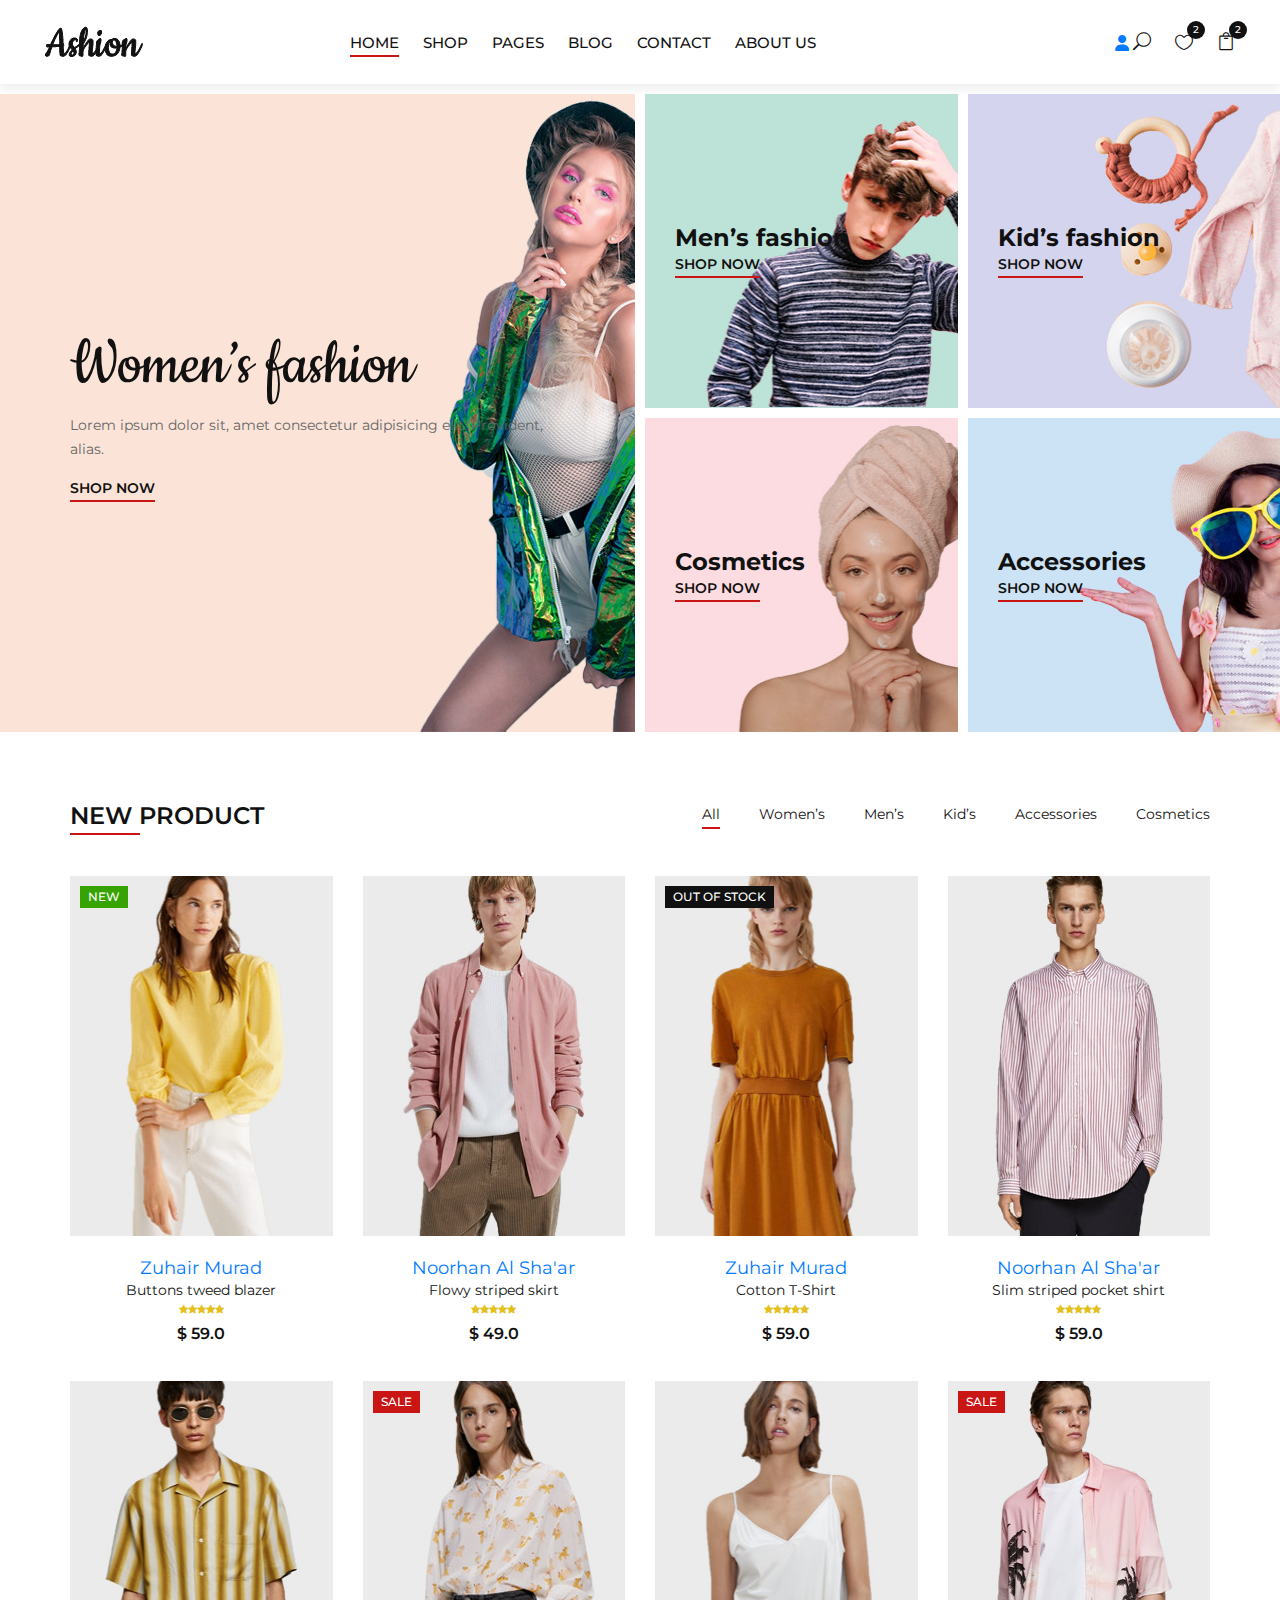
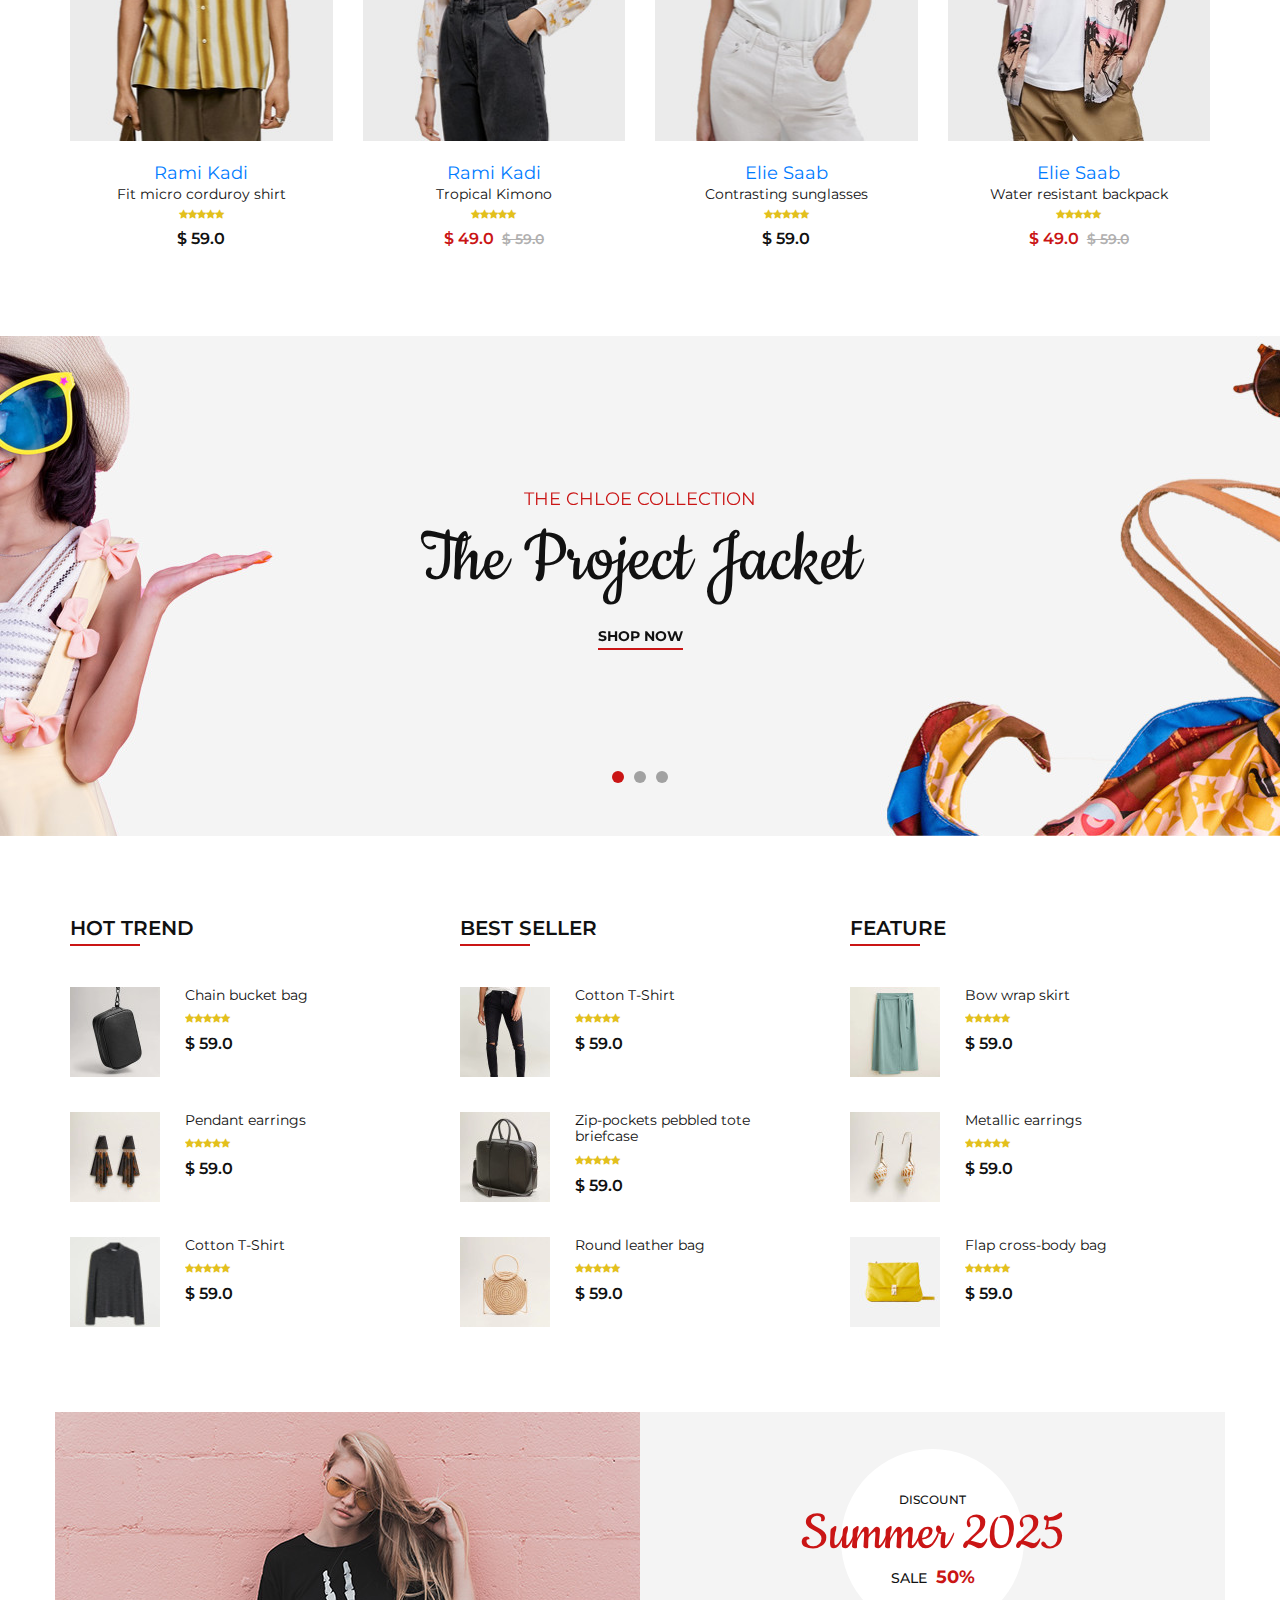
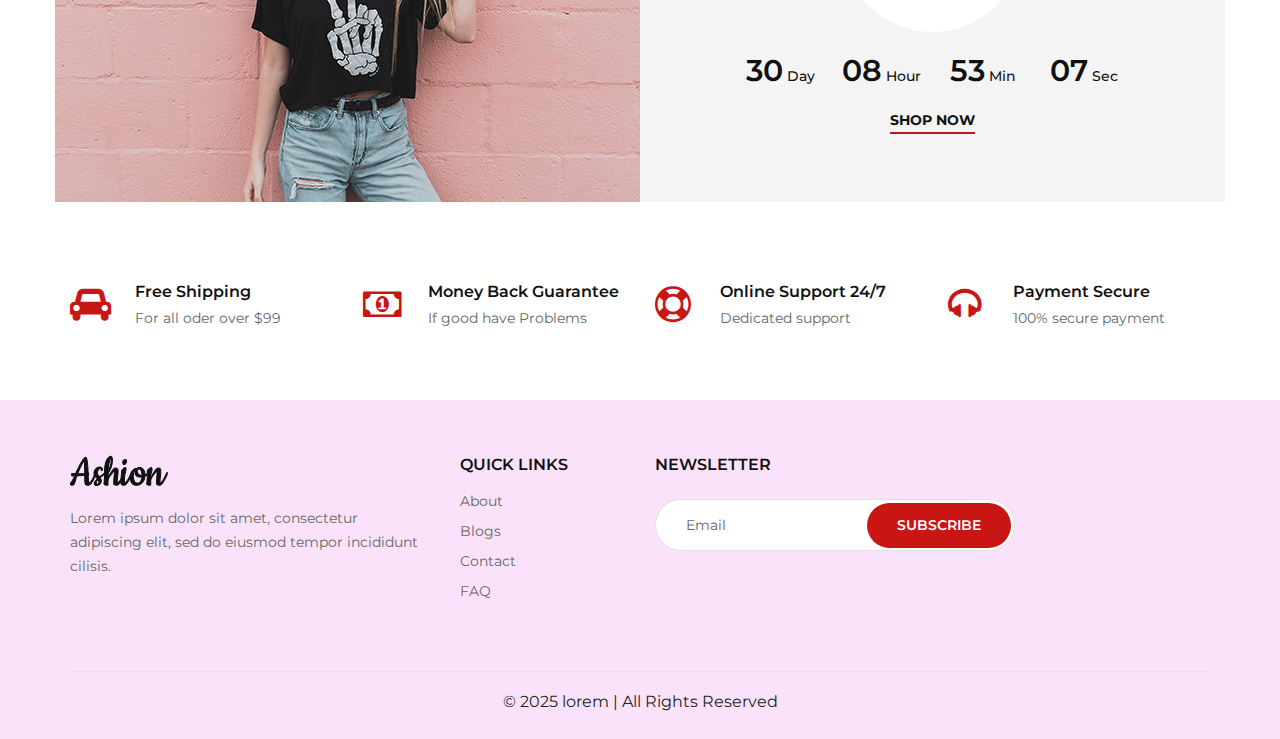
<file: index.html>
<!DOCTYPE html>
<html lang="en">
<head>
    <meta charset="UTF-8">
    <meta name="viewport" content="width=device-width, initial-scale=1.0">
    <title></title>
    <link rel="stylesheet" href="https://cdnjs.cloudflare.com/ajax/libs/font-awesome/6.7.2/css/all.min.css" integrity="sha512-Evv84Mr4kqVGRNSgIGL/F/aIDqQb7xQ2vcrdIwxfjThSH8CSR7PBEakCr51Ck+w+/U6swU2Im1vVX0SVk9ABhg==" crossorigin="anonymous" referrerpolicy="no-referrer" />
     <!-- Google Font -->
     <link href="https://fonts.googleapis.com/css2?family=Cookie&display=swap" rel="stylesheet">
     <link href="https://fonts.googleapis.com/css2?family=Montserrat:wght@400;500;600;700;800;900&display=swap"
     rel="stylesheet">
 
     <!-- Css Styles -->
     <link rel="stylesheet" href="css/bootstrap.min.css" type="text/css">
     <link rel="stylesheet" href="css/font-awesome.min.css" type="text/css">
     <link rel="stylesheet" href="css/elegant-icons.css" type="text/css">
     <link rel="stylesheet" href="css/jquery-ui.min.css" type="text/css">
     <link rel="stylesheet" href="css/magnific-popup.css" type="text/css">
     <link rel="stylesheet" href="css/owl.carousel.min.css" type="text/css">
     <link rel="stylesheet" href="css/slicknav.min.css" type="text/css">
     <link rel="stylesheet" href="css/style.css" type="text/css">

     
</head>
<body>
     <!-- Page Preloder -->
     <div id="preloder">
        <div class="loader"></div>
    </div>
     <!-- Offcanvas Menu Begin -->
     <div class="offcanvas-menu-overlay"></div>
     <div class="offcanvas-menu-wrapper">
         <div class="offcanvas__close">+</div>
         <ul class="offcanvas__widget">
             <li><span class="icon_search search-switch"></span></li>
             <li><a href="#"><span class="icon_heart_alt"></span>
                 <div class="tip">2</div>
             </a></li>
             <li><a href="#"><span class="icon_bag_alt"></span>
                 <div class="tip">2</div>
             </a></li>
         </ul>
         <div class="offcanvas__logo">
             <a href="./index.html"><img src="img/logo.png" alt=""></a>
         </div>
         <div id="mobile-menu-wrap"></div>
         <div class="offcanvas__auth">
             <a href="#"><i class="fa-solid fa-user"></i></a>
         </div>
     </div>
     <!-- Offcanvas Menu End -->
 
 <!-- Header Section Begin -->
 <header class="header">
    <div class="container-fluid">
        <div class="row">
            <div class="col-xl-3 col-lg-2">
                <div class="header__logo">
                    <a href="./index.html"><img src="img/logo.png" alt=""></a>
                </div>
            </div>
            <div class="col-xl-6 col-lg-7">
                <nav class="header__menu">
                    <ul>
                        <li class="active"><a href="./index.html">Home</a></li>
                       
                     
                        <li><a href="./shop.html">Shop</a></li>
                        <li><a href="#">Pages</a>
                            <ul class="dropdown">
                                <li><a href="./product-details.html">Product Details</a></li>
                                <li><a href="./shop-cart.html">Shop Cart</a></li>
                                <li><a href="./checkout.html">Checkout</a></li>
                                <li><a href="./blog-details.html">Blog Details</a></li>
                            </ul>
                        </li>
                        <li><a href="blog.html">Blog</a></li>
                        <li><a href="contactus.html">Contact</a></li>
                        <li><a href="aboutus.html">About Us</a></li>
                    </ul>
                </nav>
            </div>
            <div class="col-lg-3">
                <div class="header__right">
                   <a href="#"><i class="fa-solid fa-user"></i></a>
                    <ul class="header__right__widget">
                        <li><span class="icon_search search-switch"></span></li>
                        <li><a href="#"><span class="icon_heart_alt"></span>
                            <div class="tip">2</div>
                        </a></li>
                        <li><a href="#"><span class="icon_bag_alt"></span>
                            <div class="tip">2</div>
                        </a></li>
                    </ul>
                </div>
            </div>
        </div>
        <div class="canvas__open">
            <i class="fa fa-bars"></i>
        </div>
    </div>
</header>
<!-- Header Section End -->
  <!-- Categories Section Begin -->
  <section class="categories">
    <div class="container-fluid">
        <div class="row">
            <div class="col-lg-6 p-0">
                <div class="categories__item categories__large__item set-bg"
                data-setbg="img/categories/category-1.jpg">
                <div class="categories__text">
                    <h1>Women’s fashion</h1>
                    <p>Lorem ipsum dolor sit, amet consectetur adipisicing elit. Provident, alias.</p>
                    <a href="#">Shop now</a>
                </div>
            </div>
        </div>
        <div class="col-lg-6">
            <div class="row">
                <div class="col-lg-6 col-md-6 col-sm-6 p-0">
                    <div class="categories__item set-bg" data-setbg="img/categories/category-2.jpg">
                        <div class="categories__text">
                            <h4>Men’s fashion</h4>
                          <!--  <p>358 items</p>-->
                            <a href="#">Shop now</a>
                        </div>
                    </div>
                </div>
                <div class="col-lg-6 col-md-6 col-sm-6 p-0">
                    <div class="categories__item set-bg" data-setbg="img/categories/category-3.jpg">
                        <div class="categories__text">
                            <h4>Kid’s fashion</h4>
                           <!--   <p>273 items</p>-->
                            <a href="#">Shop now</a>
                        </div>
                    </div>
                </div>
                <div class="col-lg-6 col-md-6 col-sm-6 p-0">
                    <div class="categories__item set-bg" data-setbg="img/categories/category-4.jpg">
                        <div class="categories__text">
                            <h4>Cosmetics</h4>
                            <!--  <p>159 items</p>-->
                            <a href="#">Shop now</a>
                        </div>
                    </div>
                </div>
                <div class="col-lg-6 col-md-6 col-sm-6 p-0">
                    <div class="categories__item set-bg" data-setbg="img/categories/category-5.jpg">
                        <div class="categories__text">
                            <h4>Accessories</h4>
                            <!--  <p>792 items</p>-->
                            <a href="#">Shop now</a>
                        </div>
                    </div>
                </div>
            </div>
        </div>
    </div>
</div>
</section>
<!-- Categories Section End -->

<!-- Product Section Begin -->
<section class="product spad">
<div class="container">
    <div class="row">
        <div class="col-lg-4 col-md-4">
            <div class="section-title">
                <h4>New product</h4>
            </div>
        </div>
        <div class="col-lg-8 col-md-8">
            <ul class="filter__controls">
                <li class="active" data-filter="*">All</li>
                <li data-filter=".women">Women’s</li>
                <li data-filter=".men">Men’s</li>
                <li data-filter=".kid">Kid’s</li>
                <li data-filter=".accessories">Accessories</li>
                <li data-filter=".cosmetic">Cosmetics</li>
            </ul>
        </div>
    </div>
    <div class="row property__gallery">
        <div class="col-lg-3 col-md-4 col-sm-6 mix women">
            <div class="product__item">
                <div class="product__item__pic set-bg" data-setbg="img/product/product-1.jpg">
                    <div class="label new">New</div>
                    <ul class="product__hover">
                        <li><a href="img/product/product-1.jpg" class="image-popup"><span class="arrow_expand"></span></a></li>
                        <li><a href="#"><span class="icon_heart_alt"></span></a></li>
                        <li><a href="#"><span class="icon_bag_alt"></span></a></li>
                    </ul>
                </div>
                <div class="product__item__text">
                    <h5><a href="#">Zuhair Murad</a></h5>
                    <h6><a href="#">Buttons tweed blazer</a></h6>
                    <div class="rating">
                        <i class="fa fa-star"></i>
                        <i class="fa fa-star"></i>
                        <i class="fa fa-star"></i>
                        <i class="fa fa-star"></i>
                        <i class="fa fa-star"></i>
                    </div>
                    <div class="product__price">$ 59.0</div>
                </div>
            </div>
        </div>
        <div class="col-lg-3 col-md-4 col-sm-6 mix men">
            <div class="product__item">
                <div class="product__item__pic set-bg" data-setbg="img/product/product-2.jpg">
                    <ul class="product__hover">
                        <li><a href="img/product/product-2.jpg" class="image-popup"><span class="arrow_expand"></span></a></li>
                        <li><a href="#"><span class="icon_heart_alt"></span></a></li>
                        <li><a href="#"><span class="icon_bag_alt"></span></a></li>
                    </ul>
                </div>
                <div class="product__item__text">
                    <h5><a href="#">Noorhan Al Sha'ar</a></h5>
                    <h6><a href="#">Flowy striped skirt</a></h6>
                    <div class="rating">
                        <i class="fa fa-star"></i>
                        <i class="fa fa-star"></i>
                        <i class="fa fa-star"></i>
                        <i class="fa fa-star"></i>
                        <i class="fa fa-star"></i>
                    </div>
                    <div class="product__price">$ 49.0</div>
                </div>
            </div>
        </div>
        <div class="col-lg-3 col-md-4 col-sm-6 mix accessories">
            <div class="product__item">
                <div class="product__item__pic set-bg" data-setbg="img/product/product-3.jpg">
                    <div class="label stockout">out of stock</div>
                    <ul class="product__hover">
                        <li><a href="img/product/product-3.jpg" class="image-popup"><span class="arrow_expand"></span></a></li>
                        <li><a href="#"><span class="icon_heart_alt"></span></a></li>
                        <li><a href="#"><span class="icon_bag_alt"></span></a></li>
                    </ul>
                </div>
                <div class="product__item__text">
                    <h5><a href="#">Zuhair Murad</a></h5>
                    <h6><a href="#">Cotton T-Shirt</a></h6>
                    <div class="rating">
                        <i class="fa fa-star"></i>
                        <i class="fa fa-star"></i>
                        <i class="fa fa-star"></i>
                        <i class="fa fa-star"></i>
                        <i class="fa fa-star"></i>
                    </div>
                    <div class="product__price">$ 59.0</div>
                </div>
            </div>
        </div>
        <div class="col-lg-3 col-md-4 col-sm-6 mix cosmetic">
            <div class="product__item">
                <div class="product__item__pic set-bg" data-setbg="img/product/product-4.jpg">
                    <ul class="product__hover">
                        <li><a href="img/product/product-4.jpg" class="image-popup"><span class="arrow_expand"></span></a></li>
                        <li><a href="#"><span class="icon_heart_alt"></span></a></li>
                        <li><a href="#"><span class="icon_bag_alt"></span></a></li>
                    </ul>
                </div>
                <div class="product__item__text">
                    <h5><a href="#">Noorhan Al Sha'ar</a></h5>
                    <h6><a href="#">Slim striped pocket shirt</a></h6>
                    <div class="rating">
                        <i class="fa fa-star"></i>
                        <i class="fa fa-star"></i>
                        <i class="fa fa-star"></i>
                        <i class="fa fa-star"></i>
                        <i class="fa fa-star"></i>
                    </div>
                    <div class="product__price">$ 59.0</div>
                </div>
            </div>
        </div>
        <div class="col-lg-3 col-md-4 col-sm-6 mix kid">
            <div class="product__item">
                <div class="product__item__pic set-bg" data-setbg="img/product/product-5.jpg">
                    <ul class="product__hover">
                        <li><a href="img/product/product-5.jpg" class="image-popup"><span class="arrow_expand"></span></a></li>
                        <li><a href="#"><span class="icon_heart_alt"></span></a></li>
                        <li><a href="#"><span class="icon_bag_alt"></span></a></li>
                    </ul>
                </div>
                <div class="product__item__text">
                    <h5><a href="#">Rami Kadi</a></h5>
                    <h6><a href="#">Fit micro corduroy shirt</a></h6>
                    <div class="rating">
                        <i class="fa fa-star"></i>
                        <i class="fa fa-star"></i>
                        <i class="fa fa-star"></i>
                        <i class="fa fa-star"></i>
                        <i class="fa fa-star"></i>
                    </div>
                    <div class="product__price">$ 59.0</div>
                </div>
            </div>
        </div>
        <div class="col-lg-3 col-md-4 col-sm-6 mix women men kid accessories cosmetic">
            <div class="product__item sale">
                <div class="product__item__pic set-bg" data-setbg="img/product/product-6.jpg">
                    <div class="label sale">Sale</div>
                    <ul class="product__hover">
                        <li><a href="img/product/product-6.jpg" class="image-popup"><span class="arrow_expand"></span></a></li>
                        <li><a href="#"><span class="icon_heart_alt"></span></a></li>
                        <li><a href="#"><span class="icon_bag_alt"></span></a></li>
                    </ul>
                </div>
                <div class="product__item__text">
                    <h5><a href="#">Rami Kadi</a></h5>
                    <h6><a href="#">Tropical Kimono</a></h6>
                    <div class="rating">
                        <i class="fa fa-star"></i>
                        <i class="fa fa-star"></i>
                        <i class="fa fa-star"></i>
                        <i class="fa fa-star"></i>
                        <i class="fa fa-star"></i>
                    </div>
                    <div class="product__price">$ 49.0 <span>$ 59.0</span></div>
                </div>
            </div>
        </div>
        <div class="col-lg-3 col-md-4 col-sm-6 mix women men kid accessories cosmetic">
            <div class="product__item">
                <div class="product__item__pic set-bg" data-setbg="img/product/product-7.jpg">
                    <ul class="product__hover">
                        <li><a href="img/product/product-7.jpg" class="image-popup"><span class="arrow_expand"></span></a></li>
                        <li><a href="#"><span class="icon_heart_alt"></span></a></li>
                        <li><a href="#"><span class="icon_bag_alt"></span></a></li>
                    </ul>
                </div>
                <div class="product__item__text">
                    <h5><a href="#">Elie Saab</a></h5>
                    <h6><a href="#">Contrasting sunglasses</a></h6>
                    <div class="rating">
                        <i class="fa fa-star"></i>
                        <i class="fa fa-star"></i>
                        <i class="fa fa-star"></i>
                        <i class="fa fa-star"></i>
                        <i class="fa fa-star"></i>
                    </div>
                    <div class="product__price">$ 59.0</div>
                </div>
            </div>
        </div>
        <div class="col-lg-3 col-md-4 col-sm-6 mix women men kid accessories cosmetic">
            <div class="product__item sale">
                <div class="product__item__pic set-bg" data-setbg="img/product/product-8.jpg">
                    <div class="label">Sale</div>
                    <ul class="product__hover">
                        <li><a href="img/product/product-8.jpg" class="image-popup"><span class="arrow_expand"></span></a></li>
                        <li><a href="#"><span class="icon_heart_alt"></span></a></li>
                        <li><a href="#"><span class="icon_bag_alt"></span></a></li>
                    </ul>
                </div>
                <div class="product__item__text">
                    <h5><a href="#">Elie Saab</a></h5>
                    <h6><a href="#">Water resistant backpack</a></h6>
                    <div class="rating">
                        <i class="fa fa-star"></i>
                        <i class="fa fa-star"></i>
                        <i class="fa fa-star"></i>
                        <i class="fa fa-star"></i>
                        <i class="fa fa-star"></i>
                    </div>
                    <div class="product__price">$ 49.0 <span>$ 59.0</span></div>
                </div>
            </div>
        </div>
    </div>
</div>
</section>
<!-- Product Section End -->
<!-- Banner Section Begin -->
<section class="banner set-bg" data-setbg="img/banner/banner-1.jpg">
    <div class="container">
        <div class="row">
            <div class="col-xl-7 col-lg-8 m-auto">
                <div class="banner__slider owl-carousel">
                    <div class="banner__item">
                        <div class="banner__text">
                            <span>The Chloe Collection</span>
                            <h1>The Project Jacket</h1>
                            <a href="#">Shop now</a>
                        </div>
                    </div>
                    <div class="banner__item">
                        <div class="banner__text">
                            <span>The Chloe Collection</span>
                            <h1>The Project Jacket</h1>
                            <a href="#">Shop now</a>
                        </div>
                    </div>
                    <div class="banner__item">
                        <div class="banner__text">
                            <span>The Chloe Collection</span>
                            <h1>The Project Jacket</h1>
                            <a href="#">Shop now</a>
                        </div>
                    </div>
                </div>
            </div>
        </div>
    </div>
</section>
<!-- Banner Section End -->
 <!-- Trend Section Begin -->
<section class="trend spad">
    <div class="container">
        <div class="row">
            <div class="col-lg-4 col-md-4 col-sm-6">
                <div class="trend__content">
                    <div class="section-title">
                        <h4>Hot Trend</h4>
                    </div>
                    <div class="trend__item">
                        <div class="trend__item__pic">
                            <img src="img/trend/ht-1.jpg" alt="">
                        </div>
                        <div class="trend__item__text">
                            <h6>Chain bucket bag</h6>
                            <div class="rating">
                                <i class="fa fa-star"></i>
                                <i class="fa fa-star"></i>
                                <i class="fa fa-star"></i>
                                <i class="fa fa-star"></i>
                                <i class="fa fa-star"></i>
                            </div>
                            <div class="product__price">$ 59.0</div>
                        </div>
                    </div>
                    <div class="trend__item">
                        <div class="trend__item__pic">
                            <img src="img/trend/ht-2.jpg" alt="">
                        </div>
                        <div class="trend__item__text">
                            <h6>Pendant earrings</h6>
                            <div class="rating">
                                <i class="fa fa-star"></i>
                                <i class="fa fa-star"></i>
                                <i class="fa fa-star"></i>
                                <i class="fa fa-star"></i>
                                <i class="fa fa-star"></i>
                            </div>
                            <div class="product__price">$ 59.0</div>
                        </div>
                    </div>
                    <div class="trend__item">
                        <div class="trend__item__pic">
                            <img src="img/trend/ht-3.jpg" alt="">
                        </div>
                        <div class="trend__item__text">
                            <h6>Cotton T-Shirt</h6>
                            <div class="rating">
                                <i class="fa fa-star"></i>
                                <i class="fa fa-star"></i>
                                <i class="fa fa-star"></i>
                                <i class="fa fa-star"></i>
                                <i class="fa fa-star"></i>
                            </div>
                            <div class="product__price">$ 59.0</div>
                        </div>
                    </div>
                </div>
            </div>
            <div class="col-lg-4 col-md-4 col-sm-6">
                <div class="trend__content">
                    <div class="section-title">
                        <h4>Best seller</h4>
                    </div>
                    <div class="trend__item">
                        <div class="trend__item__pic">
                            <img src="img/trend/bs-1.jpg" alt="">
                        </div>
                        <div class="trend__item__text">
                            <h6>Cotton T-Shirt</h6>
                            <div class="rating">
                                <i class="fa fa-star"></i>
                                <i class="fa fa-star"></i>
                                <i class="fa fa-star"></i>
                                <i class="fa fa-star"></i>
                                <i class="fa fa-star"></i>
                            </div>
                            <div class="product__price">$ 59.0</div>
                        </div>
                    </div>
                    <div class="trend__item">
                        <div class="trend__item__pic">
                            <img src="img/trend/bs-2.jpg" alt="">
                        </div>
                        <div class="trend__item__text">
                            <h6>Zip-pockets pebbled tote <br />briefcase</h6>
                            <div class="rating">
                                <i class="fa fa-star"></i>
                                <i class="fa fa-star"></i>
                                <i class="fa fa-star"></i>
                                <i class="fa fa-star"></i>
                                <i class="fa fa-star"></i>
                            </div>
                            <div class="product__price">$ 59.0</div>
                        </div>
                    </div>
                    <div class="trend__item">
                        <div class="trend__item__pic">
                            <img src="img/trend/bs-3.jpg" alt="">
                        </div>
                        <div class="trend__item__text">
                            <h6>Round leather bag</h6>
                            <div class="rating">
                                <i class="fa fa-star"></i>
                                <i class="fa fa-star"></i>
                                <i class="fa fa-star"></i>
                                <i class="fa fa-star"></i>
                                <i class="fa fa-star"></i>
                            </div>
                            <div class="product__price">$ 59.0</div>
                        </div>
                    </div>
                </div>
            </div>
            <div class="col-lg-4 col-md-4 col-sm-6">
                <div class="trend__content">
                    <div class="section-title">
                        <h4>Feature</h4>
                    </div>
                    <div class="trend__item">
                        <div class="trend__item__pic">
                            <img src="img/trend/f-1.jpg" alt="">
                        </div>
                        <div class="trend__item__text">
                            <h6>Bow wrap skirt</h6>
                            <div class="rating">
                                <i class="fa fa-star"></i>
                                <i class="fa fa-star"></i>
                                <i class="fa fa-star"></i>
                                <i class="fa fa-star"></i>
                                <i class="fa fa-star"></i>
                            </div>
                            <div class="product__price">$ 59.0</div>
                        </div>
                    </div>
                    <div class="trend__item">
                        <div class="trend__item__pic">
                            <img src="img/trend/f-2.jpg" alt="">
                        </div>
                        <div class="trend__item__text">
                            <h6>Metallic earrings</h6>
                            <div class="rating">
                                <i class="fa fa-star"></i>
                                <i class="fa fa-star"></i>
                                <i class="fa fa-star"></i>
                                <i class="fa fa-star"></i>
                                <i class="fa fa-star"></i>
                            </div>
                            <div class="product__price">$ 59.0</div>
                        </div>
                    </div>
                    <div class="trend__item">
                        <div class="trend__item__pic">
                            <img src="img/trend/f-3.jpg" alt="">
                        </div>
                        <div class="trend__item__text">
                            <h6>Flap cross-body bag</h6>
                            <div class="rating">
                                <i class="fa fa-star"></i>
                                <i class="fa fa-star"></i>
                                <i class="fa fa-star"></i>
                                <i class="fa fa-star"></i>
                                <i class="fa fa-star"></i>
                            </div>
                            <div class="product__price">$ 59.0</div>
                        </div>
                    </div>
                </div>
            </div>
        </div>
    </div>
</section>
<!-- Trend Section End -->
 <!-- Discount Section Begin -->
<section class="discount">
    <div class="container">
        <div class="row">
            <div class="col-lg-6 p-0">
                <div class="discount__pic">
                    <img src="img/discount.jpg" alt="">
                </div>
            </div>
            <div class="col-lg-6 p-0">
                <div class="discount__text">
                    <div class="discount__text__title">
                        <span>Discount</span>
                        <h2>Summer 2025</h2>
                        <h5><span>Sale</span> 50%</h5>
                    </div>
                    <div class="discount__countdown" id="countdown-time">
                        <div class="countdown__item">
                            <span>22</span>
                            <p>Days</p>
                        </div>
                        <div class="countdown__item">
                            <span>18</span>
                            <p>Hour</p>
                        </div>
                        <div class="countdown__item">
                            <span>46</span>
                            <p>Min</p>
                        </div>
                        <div class="countdown__item">
                            <span>05</span>
                            <p>Sec</p>
                        </div>
                    </div>
                    <a href="#">Shop now</a>
                </div>
            </div>
        </div>
    </div>
</section>
<!-- Discount Section End -->

<!-- Services Section Begin -->
<section class="services spad">
    <div class="container">
        <div class="row">
            <div class="col-lg-3 col-md-4 col-sm-6">
                <div class="services__item">
                    <i class="fa fa-car"></i>
                    <h6>Free Shipping</h6>
                    <p>For all oder over $99</p>
                </div>
            </div>
            <div class="col-lg-3 col-md-4 col-sm-6">
                <div class="services__item">
                    <i class="fa fa-money"></i>
                    <h6>Money Back Guarantee</h6>
                    <p>If good have Problems</p>
                </div>
            </div>
            <div class="col-lg-3 col-md-4 col-sm-6">
                <div class="services__item">
                    <i class="fa fa-support"></i>
                    <h6>Online Support 24/7</h6>
                    <p>Dedicated support</p>
                </div>
            </div>
            <div class="col-lg-3 col-md-4 col-sm-6">
                <div class="services__item">
                    <i class="fa fa-headphones"></i>
                    <h6>Payment Secure</h6>
                    <p>100% secure payment</p>
                </div>
            </div>
        </div>
    </div>
</section>
<!-- Services Section End -->

<!-- Footer Section Begin -->
<footer class="footer" style="background-color: rgb(250, 227, 250);">
    <div class="container">
        <div class="row">
            <div class="col-lg-4 col-md-6 col-sm-7">
                <div class="footer__about">
                    <div class="footer__logo">
                        <a href="./index.html"><img src="img/logo.png" alt=""></a>
                    </div>
                    <p>Lorem ipsum dolor sit amet, consectetur adipiscing elit, sed do eiusmod tempor incididunt
                    cilisis.</p>
                  <!--  <div class="footer__payment">
                        <a href="#"><img src="img/payment/payment-1.png" alt=""></a>
                        <a href="#"><img src="img/payment/payment-2.png" alt=""></a>
                        <a href="#"><img src="img/payment/payment-3.png" alt=""></a>
                        <a href="#"><img src="img/payment/payment-4.png" alt=""></a>
                        <a href="#"><img src="img/payment/payment-5.png" alt=""></a>
                    </div>-->
                </div>
            </div>
            <div class="col-lg-2 col-md-3 col-sm-5">
                <div class="footer__widget">
                    <h6>Quick links</h6>
                    <ul>
                        <li><a href="#">About</a></li>
                        <li><a href="#">Blogs</a></li>
                        <li><a href="#">Contact</a></li>
                        <li><a href="#">FAQ</a></li>
                    </ul>
                </div>
            </div>
         <!--   <div class="col-lg-2 col-md-3 col-sm-4">
                <div class="footer__widget">
                    <h6>Account</h6>
                    <ul>
                        <li><a href="#">My Account</a></li>
                        <li><a href="#">Orders Tracking</a></li>
                        <li><a href="#">Checkout</a></li>
                        <li><a href="#">Wishlist</a></li>
                    </ul>
                </div>
            </div>-->
            <div class="col-lg-4 col-md-8 col-sm-8">
                <div class="footer__newslatter">
                    <h6>NEWSLETTER</h6>
                    <form action="#">
                        <input type="text" placeholder="Email">
                        <button type="submit" class="site-btn">Subscribe</button>
                    </form>
                  <!--  <div class="footer__social">
                        <a href="#"><i class="fa fa-facebook"></i></a>
                        <a href="#"><i class="fa fa-twitter"></i></a>
                        <a href="#"><i class="fa fa-youtube-play"></i></a>
                        <a href="#"><i class="fa fa-instagram"></i></a>
                        <a href="#"><i class="fa fa-pinterest"></i></a>
                    </div>-->
                </div>
            </div>
        </div>
        <div class="row">
            <div class="col-lg-12">
                <!-- Link back to Colorlib can't be removed. Template is licensed under CC BY 3.0. -->
                <div class="footer__copyright__text">
                    <div class="copyright">&copy; 2025 lorem | All Rights Reserved</div>
                </div>
                <!-- Link back to Colorlib can't be removed. Template is licensed under CC BY 3.0. -->
            </div>
        </div>
    </div>
</footer>
<!-- Footer Section End -->
 <!-- Search Begin -->
<div class="search-model">
    <div class="h-100 d-flex align-items-center justify-content-center">
        <div class="search-close-switch">+</div>
        <form class="search-model-form">
            <input type="text" id="search-input" placeholder="Search here.....">
        </form>
    </div>
</div>
<!-- Search End -->
<!-- Js Plugins -->
<script src="js/jquery-3.3.1.min.js"></script>
<script src="js/bootstrap.min.js"></script>
<script src="js/jquery.magnific-popup.min.js"></script>
<script src="js/jquery-ui.min.js"></script>
<script src="js/mixitup.min.js"></script>
<script src="js/jquery.countdown.min.js"></script>
<script src="js/jquery.slicknav.js"></script>
<script src="js/owl.carousel.min.js"></script>
<script src="js/jquery.nicescroll.min.js"></script>
<script src="js/main.js"></script>
</body>
</html>
</file>
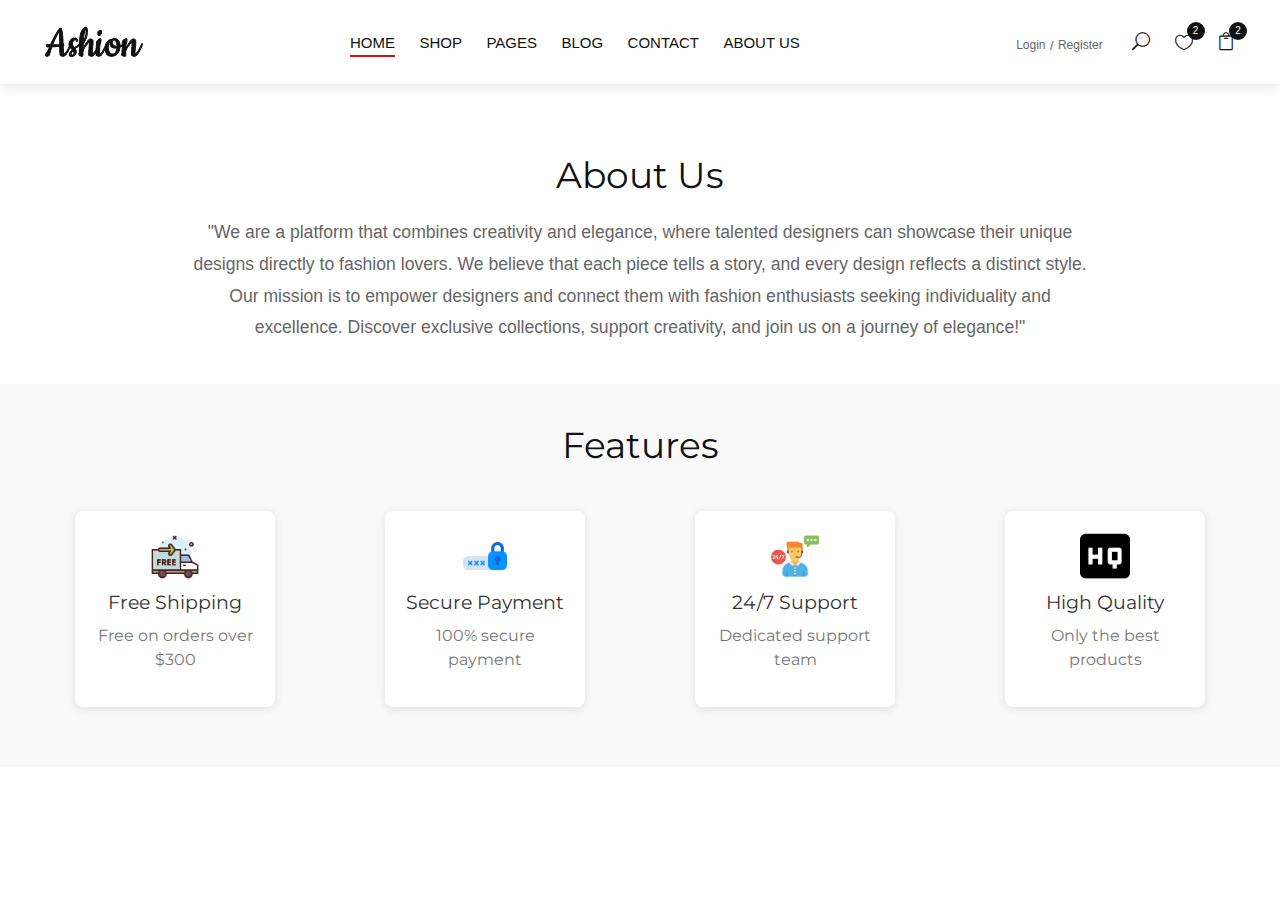
<file: aboutus.html>
<!DOCTYPE html>
<html lang="en">
<head>
    <meta charset="UTF-8">
    <meta name="viewport" content="width=device-width, initial-scale=1.0">
    <title>Document</title>
    <link rel="stylesheet" href="css/abboutas.css">
    <link href="https://fonts.googleapis.com/css2?family=Cookie&display=swap" rel="stylesheet">
    <link href="https://fonts.googleapis.com/css2?family=Montserrat:wght@400;500;600;700;800;900&display=swap"
    rel="stylesheet">
    <link rel="stylesheet" href="https://cdnjs.cloudflare.com/ajax/libs/font-awesome/6.7.2/css/all.min.css" integrity="sha512-Evv84Mr4kqVGRNSgIGL/F/aIDqQb7xQ2vcrdIwxfjThSH8CSR7PBEakCr51Ck+w+/U6swU2Im1vVX0SVk9ABhg==" crossorigin="anonymous" referrerpolicy="no-referrer" />
    <!-- Css Styles -->
    <link rel="stylesheet" href="css/bootstrap.min.css" type="text/css">
    <link rel="stylesheet" href="css/font-awesome.min.css" type="text/css">
    <link rel="stylesheet" href="css/elegant-icons.css" type="text/css">
    <link rel="stylesheet" href="css/jquery-ui.min.css" type="text/css">
    <link rel="stylesheet" href="css/magnific-popup.css" type="text/css">
    <link rel="stylesheet" href="css/owl.carousel.min.css" type="text/css">
    <link rel="stylesheet" href="css/slicknav.min.css" type="text/css">
    <link rel="stylesheet" href="css/style.css" type="text/css">

</head>
<body>
    <section><header class="header">
        <div class="container-fluid">
            <div class="row">
                <div class="col-xl-3 col-lg-2">
                    <div class="header__logo">
                        <a href="./index.html"><img src="img/logo.png" alt=""></a>
                    </div>
                </div>
                <div class="col-xl-6 col-lg-7">
                    <nav class="header__menu">
                        <ul>
                            <li class="active"><a href="./index.html">Home</a></li>
                           
                         
                            <li><a href="./shop.html">Shop</a></li>
                            <li><a href="#">Pages</a>
                                <ul class="dropdown">
                                    <li><a href="./product-details.html">Product Details</a></li>
                                    <li><a href="./shop-cart.html">Shop Cart</a></li>
                                    <li><a href="./checkout.html">Checkout</a></li>
                                    <li><a href="./blog-details.html">Blog Details</a></li>
                                </ul>
                            </li>
                            <li><a href="blog.html">Blog</a></li>
                            <li><a href="contactus.html">Contact</a></li>
                            <li><a href="aboutus.html">About Us</a></li>
                        </ul>
                    </nav>
                </div>
                <div class="col-lg-3">
                    <div class="header__right">
                        <div class="header__right__auth">
                            <a href="#">Login</a>
                            <a href="#">Register</a>
                        </div>
                        <ul class="header__right__widget">
                            <li><span class="icon_search search-switch"></span></li>
                            <li><a href="#"><span class="icon_heart_alt"></span>
                                <div class="tip">2</div>
                            </a></li>
                            <li><a href="#"><span class="icon_bag_alt"></span>
                                <div class="tip">2</div>
                            </a></li>
                        </ul>
                    </div>
                </div>
            </div>
            <div class="canvas__open">
                <i class="fa fa-bars"></i>
            </div>
        </div>
    </header></section>

    <section class="section-about" style="margin-top: 30px;">
        <h2>About Us</h2>
        <div class="div-about">
            "We are a platform that combines creativity and elegance, where talented designers can showcase their unique designs directly to fashion lovers. We believe that each piece tells a story, and every design reflects a distinct style. Our mission is to empower designers and connect them with fashion enthusiasts seeking individuality and excellence. Discover exclusive collections, support creativity, and join us on a journey of elegance!"
        </div>
    </section>

    <!-- Featurs Section Start -->

    <section class="features-section">
    <h2>Features</h2>
    <br>
        <div class="features-container">
            <div class="feature-card">
                <img src="img/aboutus/9802733_free_shipping_sales_discount_offer_icon.png" alt="Free Shipping">
                <h3>Free Shipping</h3>
                <p>Free on orders over $300</p>
            </div>

            <div class="feature-card">
                <img src="img/aboutus/5173012_internet_lock_locked_padlock_password_icon.png" alt="Secure Payment">
                <h3>Secure Payment</h3>
                <p>100% secure payment</p>
            </div>

            <div class="feature-card">
                <img src="img/aboutus/4263521_24_7_chat_live_operator_support_icon.png" alt="24/7 Support">
                <h3>24/7 Support</h3>
                <p>Dedicated support team</p>
            </div>

            <div class="feature-card">
                <img src="img/aboutus/326538_high_quality_icon.png" alt="High Quality">
                <h3>High Quality</h3>
                <p>Only the best products</p>
            </div>
        </div>

    </section>



    <!-- Featurs Section end -->

    <!-- Our Team 
    <section class="team-section">
        <h2>Our Team</h2>
        <div class="team-container">
            <div class="team-member">

                <h3 class="name-team">Abdullah Alhendi</h3>
                <p class="role-team">Scrum Master</p>
            </div>
            <div class="team-member">

                <h3 class="name-team">Marwa Qaisiyah</h3>
                <p class="role-team">Product Owner</p>
            </div>
            <div class="team-member">

                <h3 class="name-team">Heba Al-Tayeb</h3>
                <p class="role-team">Development team</p>
            </div>
            <div class="team-member">

                <h3 class="name-team">Anas Al-Ashqar</h3>
                <p class="role-team">Development team</p>
            </div>
            <div class="team-member">

                <h3 class="name-team">Murad Abu Alhaija'a</h3>
                <p class="role-team">Development team</p>
            </div>
        </div>
    </section>-->
    <!-- <script src="..\js/index.js"></script> -->

</body>
</html>
</file>
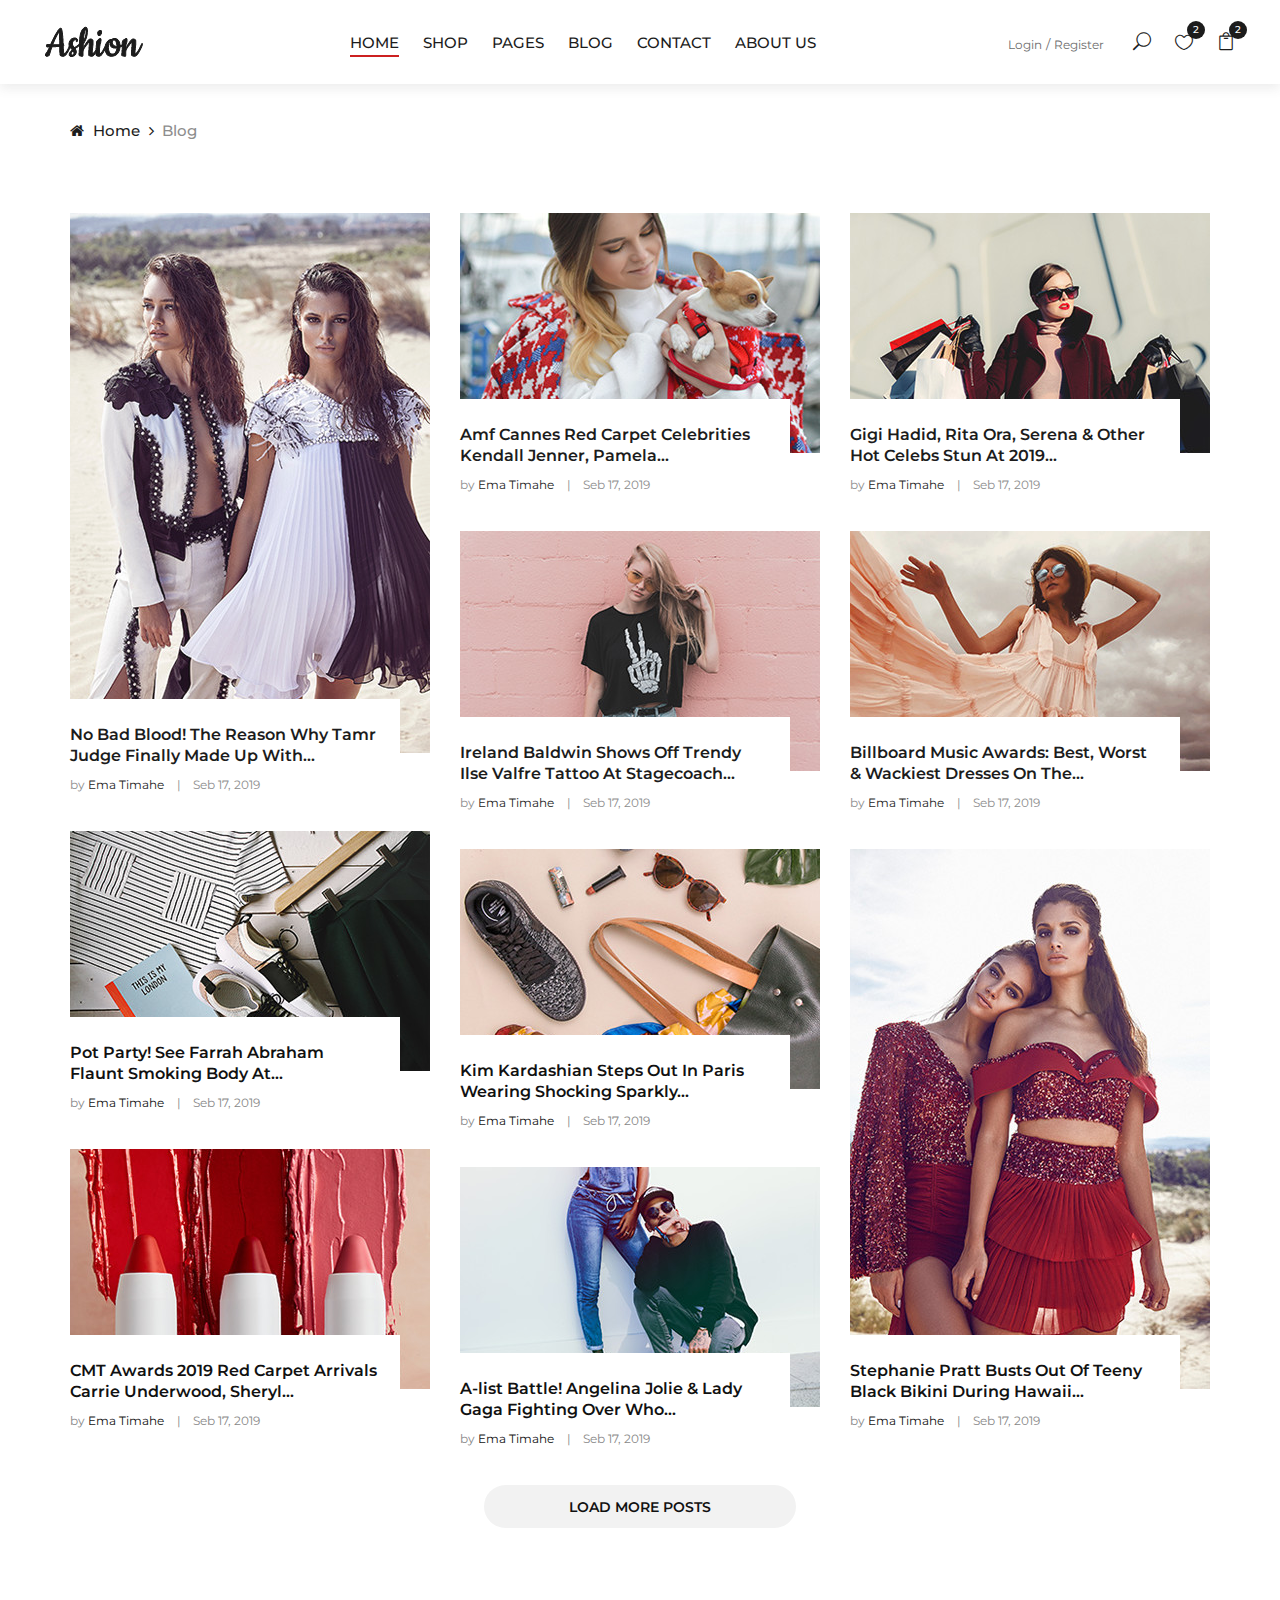
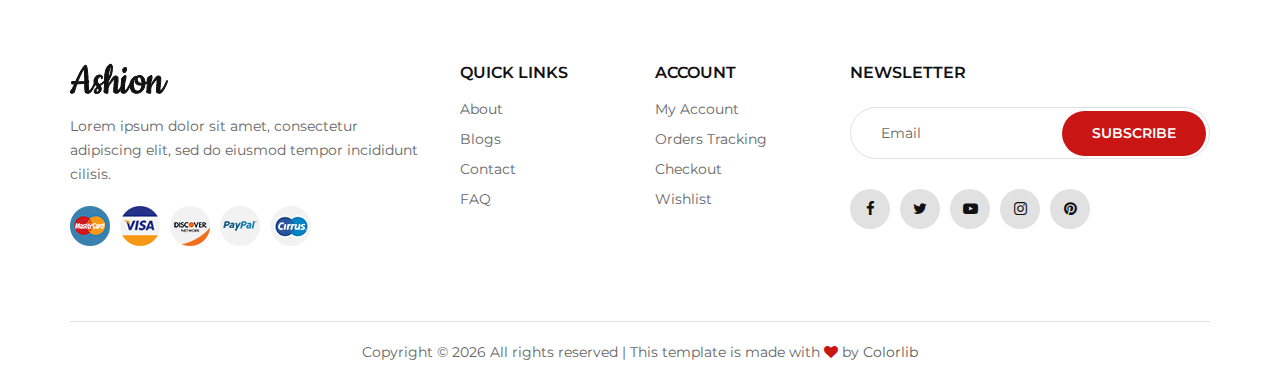
<file: blog.html>
<!DOCTYPE html>
<html lang="zxx">

<head>
    <meta charset="UTF-8">
    <meta name="description" content="Ashion Template">
    <meta name="keywords" content="Ashion, unica, creative, html">
    <meta name="viewport" content="width=device-width, initial-scale=1.0">
    <meta http-equiv="X-UA-Compatible" content="ie=edge">
    <title>Ashion | Template</title>

    <!-- Google Font -->
    <link rel="stylesheet" href="https://cdnjs.cloudflare.com/ajax/libs/font-awesome/6.7.2/css/all.min.css" integrity="sha512-Evv84Mr4kqVGRNSgIGL/F/aIDqQb7xQ2vcrdIwxfjThSH8CSR7PBEakCr51Ck+w+/U6swU2Im1vVX0SVk9ABhg==" crossorigin="anonymous" referrerpolicy="no-referrer" />
    <link href="https://fonts.googleapis.com/css2?family=Cookie&display=swap" rel="stylesheet">
    <link href="https://fonts.googleapis.com/css2?family=Montserrat:wght@400;500;600;700;800;900&display=swap"
    rel="stylesheet">

    <!-- Css Styles -->
    <link rel="stylesheet" href="css/bootstrap.min.css" type="text/css">
    <link rel="stylesheet" href="css/font-awesome.min.css" type="text/css">
    <link rel="stylesheet" href="css/elegant-icons.css" type="text/css">
    <link rel="stylesheet" href="css/jquery-ui.min.css" type="text/css">
    <link rel="stylesheet" href="css/magnific-popup.css" type="text/css">
    <link rel="stylesheet" href="css/owl.carousel.min.css" type="text/css">
    <link rel="stylesheet" href="css/slicknav.min.css" type="text/css">
    <link rel="stylesheet" href="css/style.css" type="text/css">
</head>

<body>
    <!-- Page Preloder -->
    <div id="preloder">
        <div class="loader"></div>
    </div>

    <section><header class="header">
        <div class="container-fluid">
            <div class="row">
                <div class="col-xl-3 col-lg-2">
                    <div class="header__logo">
                        <a href="./index.html"><img src="img/logo.png" alt=""></a>
                    </div>
                </div>
                <div class="col-xl-6 col-lg-7">
                    <nav class="header__menu">
                        <ul>
                            <li class="active"><a href="./index.html">Home</a></li>
                           
                         
                            <li><a href="./shop.html">Shop</a></li>
                            <li><a href="#">Pages</a>
                                <ul class="dropdown">
                                    <li><a href="./product-details.html">Product Details</a></li>
                                    <li><a href="./shop-cart.html">Shop Cart</a></li>
                                    <li><a href="./checkout.html">Checkout</a></li>
                                    <li><a href="./blog-details.html">Blog Details</a></li>
                                </ul>
                            </li>
                            <li><a href="blog.html">Blog</a></li>
                            <li><a href="contactus.html">Contact</a></li>
                            <li><a href="aboutus.html">About Us</a></li>
                        </ul>
                    </nav>
                </div>
                <div class="col-lg-3">
                    <div class="header__right">
                        <div class="header__right__auth">
                            <a href="#">Login</a>
                            <a href="#">Register</a>
                        </div>
                        <ul class="header__right__widget">
                            <li><span class="icon_search search-switch"></span></li>
                            <li><a href="#"><span class="icon_heart_alt"></span>
                                <div class="tip">2</div>
                            </a></li>
                            <li><a href="#"><span class="icon_bag_alt"></span>
                                <div class="tip">2</div>
                            </a></li>
                        </ul>
                    </div>
                </div>
            </div>
            <div class="canvas__open">
                <i class="fa fa-bars"></i>
            </div>
        </div>
    </header></section>

    

    <!-- Breadcrumb Begin -->
    <div class="breadcrumb-option">
        <div class="container">
            <div class="row">
                <div class="col-lg-12">
                    <div class="breadcrumb__links">
                        <a href="./index.html"><i class="fa fa-home"></i> Home</a>
                        <span>Blog</span>
                    </div>
                </div>
            </div>
        </div>
    </div>
    <!-- Breadcrumb End -->

    <!-- Blog Section Begin -->
    <section class="blog spad">
        <div class="container">
            <div class="row">
                <div class="col-lg-4 col-md-4 col-sm-6">
                    <div class="blog__item">
                        <div class="blog__item__pic large__item set-bg" data-setbg="img/blog/blog-1.jpg"></div>
                        <div class="blog__item__text">
                            <h6><a href="#">No Bad Blood! The Reason Why Tamr Judge Finally Made Up With...</a></h6>
                            <ul>
                                <li>by <span>Ema Timahe</span></li>
                                <li>Seb 17, 2019</li>
                            </ul>
                        </div>
                    </div>
                    <div class="blog__item">
                        <div class="blog__item__pic set-bg" data-setbg="img/blog/blog-7.jpg"></div>
                        <div class="blog__item__text">
                            <h6><a href="#">Pot Party! See Farrah Abraham Flaunt Smoking Body At...</a></h6>
                            <ul>
                                <li>by <span>Ema Timahe</span></li>
                                <li>Seb 17, 2019</li>
                            </ul>
                        </div>
                    </div>
                    <div class="blog__item">
                        <div class="blog__item__pic set-bg" data-setbg="img/blog/blog-9.jpg"></div>
                        <div class="blog__item__text">
                            <h6><a href="#">CMT Awards 2019 Red Carpet Arrivals Carrie Underwood, Sheryl...</a></h6>
                            <ul>
                                <li>by <span>Ema Timahe</span></li>
                                <li>Seb 17, 2019</li>
                            </ul>
                        </div>
                    </div>
                </div>
                <div class="col-lg-4 col-md-4 col-sm-6">
                    <div class="blog__item">
                        <div class="blog__item__pic set-bg" data-setbg="img/blog/blog-2.jpg"></div>
                        <div class="blog__item__text">
                            <h6><a href="#">Amf Cannes Red Carpet Celebrities Kendall Jenner, Pamela...</a></h6>
                            <ul>
                                <li>by <span>Ema Timahe</span></li>
                                <li>Seb 17, 2019</li>
                            </ul>
                        </div>
                    </div>
                    <div class="blog__item">
                        <div class="blog__item__pic set-bg" data-setbg="img/blog/blog-4.jpg"></div>
                        <div class="blog__item__text">
                            <h6><a href="#">Ireland Baldwin Shows Off Trendy Ilse Valfre Tattoo At Stagecoach...</a>
                            </h6>
                            <ul>
                                <li>by <span>Ema Timahe</span></li>
                                <li>Seb 17, 2019</li>
                            </ul>
                        </div>
                    </div>
                    <div class="blog__item">
                        <div class="blog__item__pic set-bg" data-setbg="img/blog/blog-8.jpg"></div>
                        <div class="blog__item__text">
                            <h6><a href="#">Kim Kardashian Steps Out In Paris Wearing Shocking Sparkly...</a></h6>
                            <ul>
                                <li>by <span>Ema Timahe</span></li>
                                <li>Seb 17, 2019</li>
                            </ul>
                        </div>
                    </div>
                    <div class="blog__item">
                        <div class="blog__item__pic set-bg" data-setbg="img/blog/blog-10.jpg"></div>
                        <div class="blog__item__text">
                            <h6><a href="#">A-list Battle! Angelina Jolie & Lady Gaga Fighting Over Who...</a></h6>
                            <ul>
                                <li>by <span>Ema Timahe</span></li>
                                <li>Seb 17, 2019</li>
                            </ul>
                        </div>
                    </div>
                </div>
                <div class="col-lg-4 col-md-4 col-sm-6">
                    <div class="blog__item">
                        <div class="blog__item__pic set-bg" data-setbg="img/blog/blog-3.jpg"></div>
                        <div class="blog__item__text">
                            <h6><a href="#">Gigi Hadid, Rita Ora, Serena & Other Hot Celebs Stun At 2019...</a></h6>
                            <ul>
                                <li>by <span>Ema Timahe</span></li>
                                <li>Seb 17, 2019</li>
                            </ul>
                        </div>
                    </div>
                    <div class="blog__item">
                        <div class="blog__item__pic set-bg" data-setbg="img/blog/blog-5.jpg"></div>
                        <div class="blog__item__text">
                            <h6><a href="#">Billboard Music Awards: Best, Worst & Wackiest Dresses On The...</a></h6>
                            <ul>
                                <li>by <span>Ema Timahe</span></li>
                                <li>Seb 17, 2019</li>
                            </ul>
                        </div>
                    </div>
                    <div class="blog__item">
                        <div class="blog__item__pic large__item set-bg" data-setbg="img/blog/blog-6.jpg"></div>
                        <div class="blog__item__text">
                            <h6><a href="#">Stephanie Pratt Busts Out Of Teeny Black Bikini During Hawaii...</a></h6>
                            <ul>
                                <li>by <span>Ema Timahe</span></li>
                                <li>Seb 17, 2019</li>
                            </ul>
                        </div>
                    </div>
                </div>
                <div class="col-lg-12 text-center">
                    <a href="#" class="primary-btn load-btn">Load more posts</a>
                </div>
            </div>
        </div>
    </section>
    <!-- Blog Section End -->


    <!-- Footer Section Begin -->
    <footer class="footer">
        <div class="container">
            <div class="row">
                <div class="col-lg-4 col-md-6 col-sm-7">
                    <div class="footer__about">
                        <div class="footer__logo">
                            <a href="./index.html"><img src="img/logo.png" alt=""></a>
                        </div>
                        <p>Lorem ipsum dolor sit amet, consectetur adipiscing elit, sed do eiusmod tempor incididunt
                        cilisis.</p>
                        <div class="footer__payment">
                            <a href="#"><img src="img/payment/payment-1.png" alt=""></a>
                            <a href="#"><img src="img/payment/payment-2.png" alt=""></a>
                            <a href="#"><img src="img/payment/payment-3.png" alt=""></a>
                            <a href="#"><img src="img/payment/payment-4.png" alt=""></a>
                            <a href="#"><img src="img/payment/payment-5.png" alt=""></a>
                        </div>
                    </div>
                </div>
                <div class="col-lg-2 col-md-3 col-sm-5">
                    <div class="footer__widget">
                        <h6>Quick links</h6>
                        <ul>
                            <li><a href="#">About</a></li>
                            <li><a href="#">Blogs</a></li>
                            <li><a href="#">Contact</a></li>
                            <li><a href="#">FAQ</a></li>
                        </ul>
                    </div>
                </div>
                <div class="col-lg-2 col-md-3 col-sm-4">
                    <div class="footer__widget">
                        <h6>Account</h6>
                        <ul>
                            <li><a href="#">My Account</a></li>
                            <li><a href="#">Orders Tracking</a></li>
                            <li><a href="#">Checkout</a></li>
                            <li><a href="#">Wishlist</a></li>
                        </ul>
                    </div>
                </div>
                <div class="col-lg-4 col-md-8 col-sm-8">
                    <div class="footer__newslatter">
                        <h6>NEWSLETTER</h6>
                        <form action="#">
                            <input type="text" placeholder="Email">
                            <button type="submit" class="site-btn">Subscribe</button>
                        </form>
                        <div class="footer__social">
                            <a href="#"><i class="fa fa-facebook"></i></a>
                            <a href="#"><i class="fa fa-twitter"></i></a>
                            <a href="#"><i class="fa fa-youtube-play"></i></a>
                            <a href="#"><i class="fa fa-instagram"></i></a>
                            <a href="#"><i class="fa fa-pinterest"></i></a>
                        </div>
                    </div>
                </div>
            </div>
            <div class="row">
                <div class="col-lg-12">
                    <!-- Link back to Colorlib can't be removed. Template is licensed under CC BY 3.0. -->
                    <div class="footer__copyright__text">
                        <p>Copyright &copy; <script>document.write(new Date().getFullYear());</script> All rights reserved | This template is made with <i class="fa fa-heart" aria-hidden="true"></i> by <a href="https://colorlib.com" target="_blank">Colorlib</a></p>
                    </div>
                    <!-- Link back to Colorlib can't be removed. Template is licensed under CC BY 3.0. -->
                </div>
            </div>
        </div>
    </footer>
    <!-- Footer Section End -->

    <!-- Search Begin -->
    <div class="search-model">
        <div class="h-100 d-flex align-items-center justify-content-center">
            <div class="search-close-switch">+</div>
            <form class="search-model-form">
                <input type="text" id="search-input" placeholder="Search here.....">
            </form>
        </div>
    </div>
    <!-- Search End -->

    <!-- Js Plugins -->
    <script src="js/jquery-3.3.1.min.js"></script>
    <script src="js/bootstrap.min.js"></script>
    <script src="js/jquery.magnific-popup.min.js"></script>
    <script src="js/jquery-ui.min.js"></script>
    <script src="js/mixitup.min.js"></script>
    <script src="js/jquery.countdown.min.js"></script>
    <script src="js/jquery.slicknav.js"></script>
    <script src="js/owl.carousel.min.js"></script>
    <script src="js/jquery.nicescroll.min.js"></script>
    <script src="js/main.js"></script>
</body>

</html>
</file>
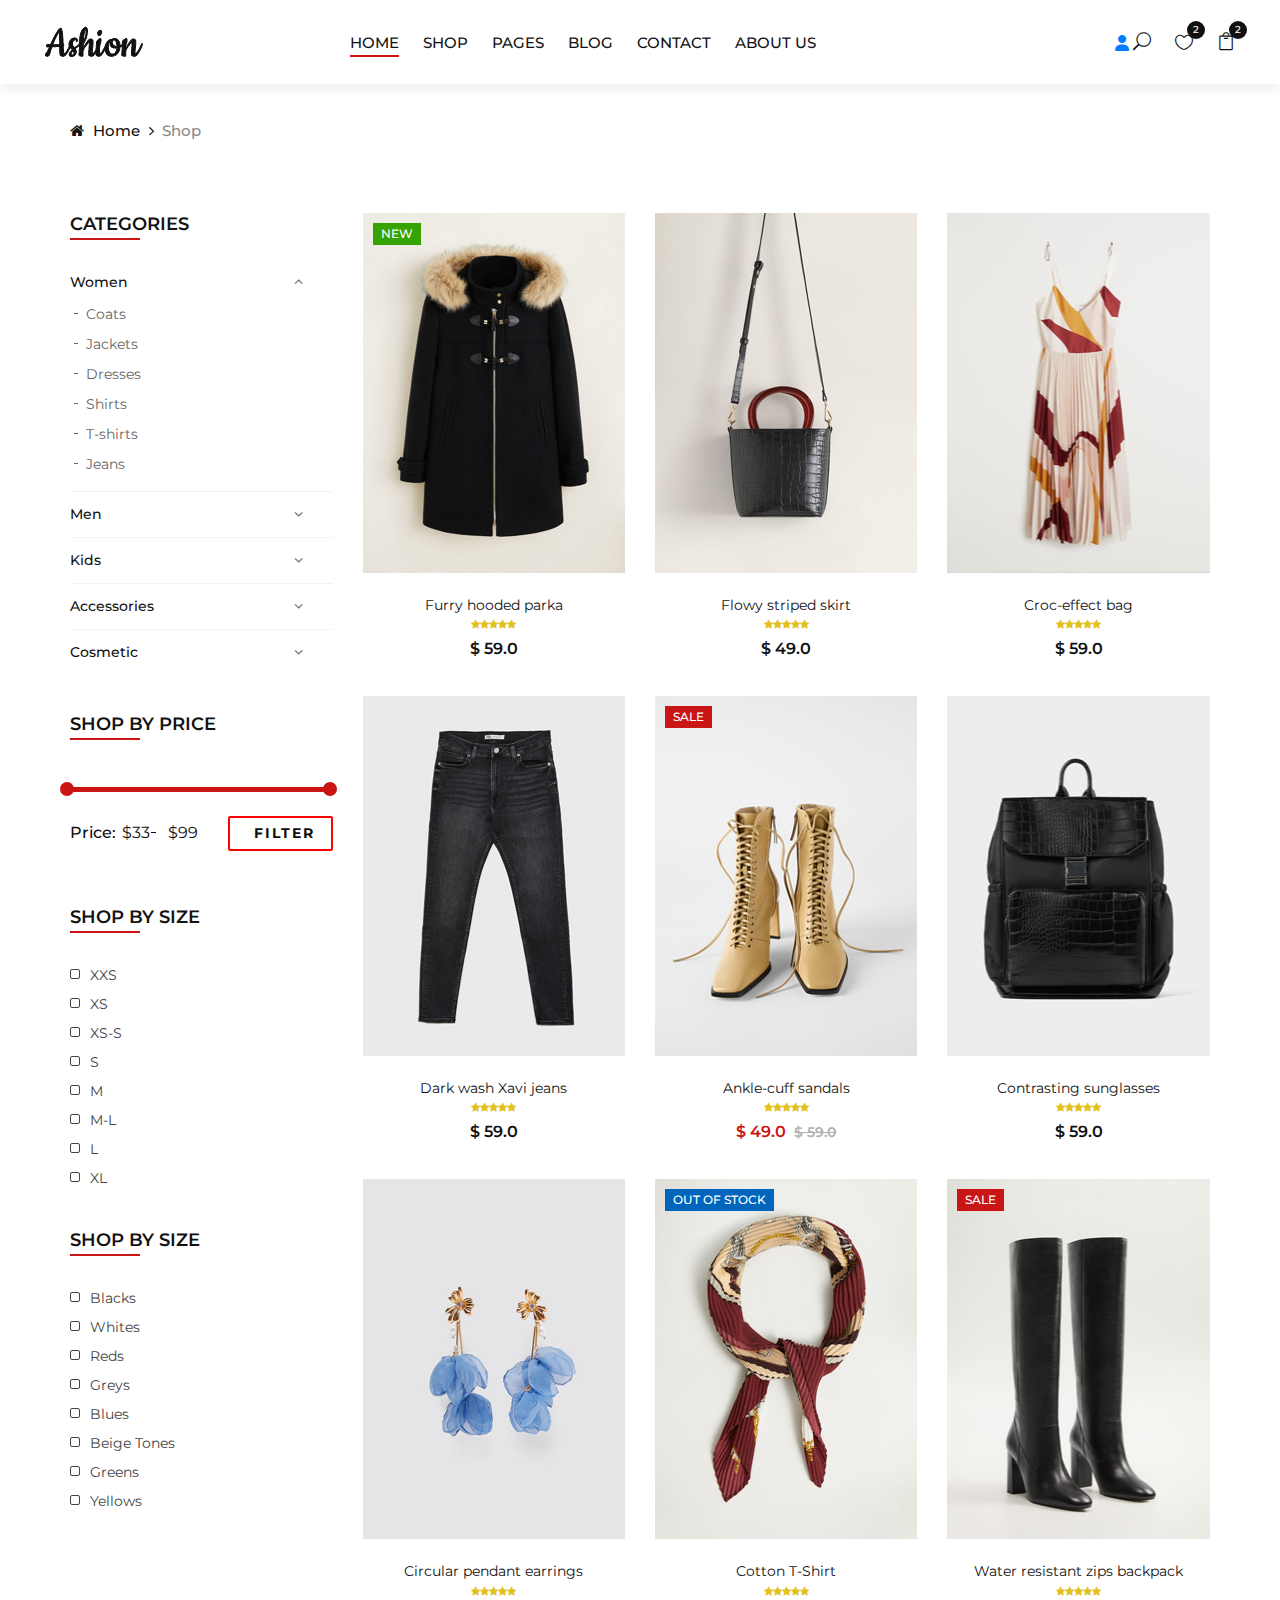
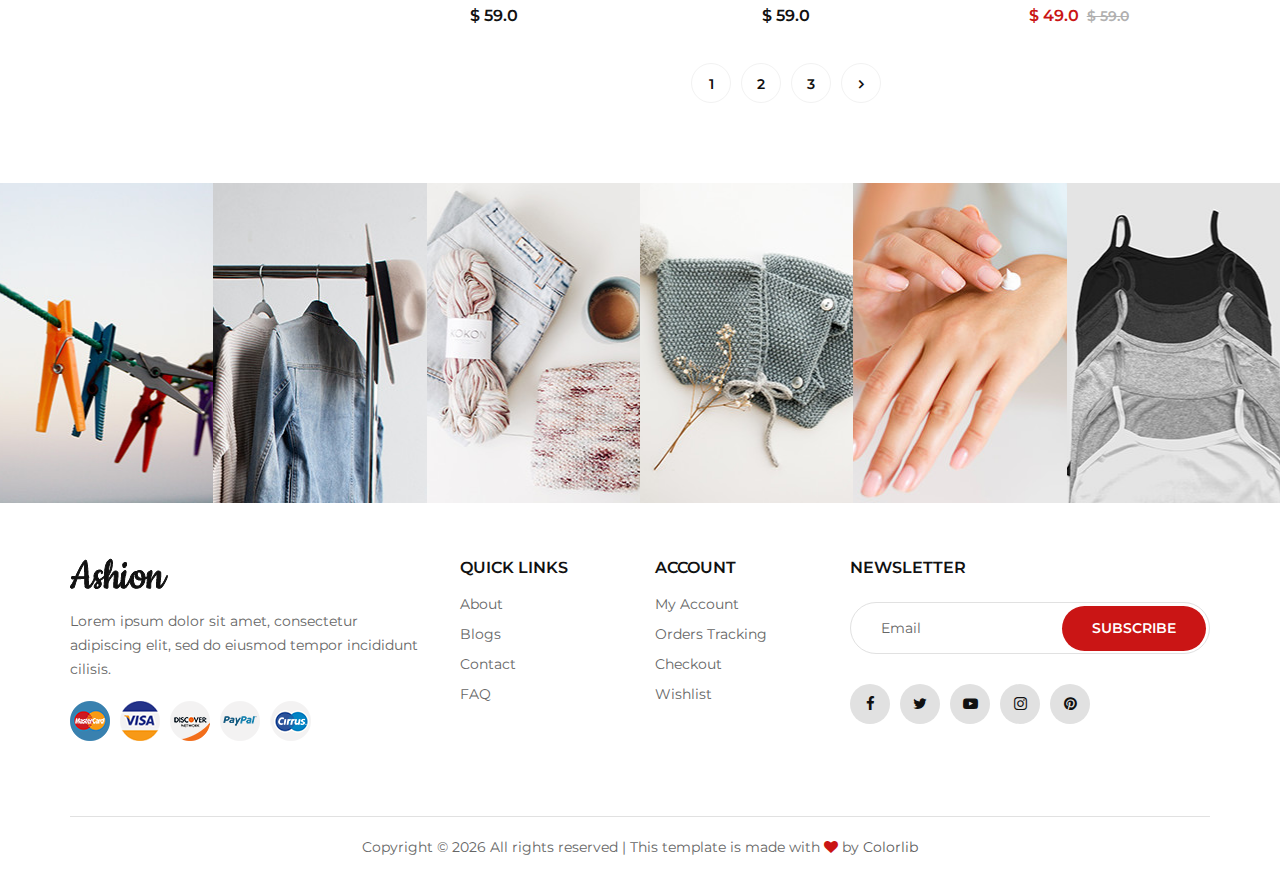
<file: shop.html>
<!DOCTYPE html>
<html lang="zxx">

<head>
    <meta charset="UTF-8">
    <meta name="description" content="Ashion Template">
    <meta name="keywords" content="Ashion, unica, creative, html">
    <meta name="viewport" content="width=device-width, initial-scale=1.0">
    <meta http-equiv="X-UA-Compatible" content="ie=edge">
    <title>Ashion | Template</title>

    <!-- Google Font -->
    <link rel="stylesheet" href="https://cdnjs.cloudflare.com/ajax/libs/font-awesome/6.7.2/css/all.min.css" integrity="sha512-Evv84Mr4kqVGRNSgIGL/F/aIDqQb7xQ2vcrdIwxfjThSH8CSR7PBEakCr51Ck+w+/U6swU2Im1vVX0SVk9ABhg==" crossorigin="anonymous" referrerpolicy="no-referrer" />
    <link href="https://fonts.googleapis.com/css2?family=Cookie&display=swap" rel="stylesheet">
    <link href="https://fonts.googleapis.com/css2?family=Montserrat:wght@400;500;600;700;800;900&display=swap"
    rel="stylesheet">

    <!-- Css Styles -->
    <link rel="stylesheet" href="css/bootstrap.min.css" type="text/css">
    <link rel="stylesheet" href="css/font-awesome.min.css" type="text/css">
    <link rel="stylesheet" href="css/elegant-icons.css" type="text/css">
    <link rel="stylesheet" href="css/jquery-ui.min.css" type="text/css">
    <link rel="stylesheet" href="css/magnific-popup.css" type="text/css">
    <link rel="stylesheet" href="css/owl.carousel.min.css" type="text/css">
    <link rel="stylesheet" href="css/slicknav.min.css" type="text/css">
    <link rel="stylesheet" href="css/style.css" type="text/css">
</head>

<body>
    <!-- Page Preloder -->
    <div id="preloder">
        <div class="loader"></div>
    </div>

    <!-- Offcanvas Menu Begin -->
    <div class="offcanvas-menu-overlay"></div>
    <div class="offcanvas-menu-wrapper">
        <div class="offcanvas__close">+</div>
        <ul class="offcanvas__widget">
            <li><span class="icon_search search-switch"></span></li>
            <li><a href="#"><span class="icon_heart_alt"></span>
                <div class="tip">2</div>
            </a></li>
            <li><a href="#"><span class="icon_bag_alt"></span>
                <div class="tip">2</div>
            </a></li>
        </ul>
        <div class="offcanvas__logo">
            <a href="./index.html"><img src="img/logo.png" alt=""></a>
        </div>
        <div id="mobile-menu-wrap"></div>
        <div class="offcanvas__auth">
            <a href="#">Login</a>
            <a href="#">Register</a>
        </div>
    </div>
    <!-- Offcanvas Menu End -->

    <!-- Header Section Begin -->
    <div class="offcanvas-menu-overlay"></div>
    <div class="offcanvas-menu-wrapper">
        <div class="offcanvas__close">+</div>
        <ul class="offcanvas__widget">
            <li><span class="icon_search search-switch"></span></li>
            <li><a href="#"><span class="icon_heart_alt"></span>
                <div class="tip">2</div>
            </a></li>
            <li><a href="#"><span class="icon_bag_alt"></span>
                <div class="tip">2</div>
            </a></li>
        </ul>
        <div class="offcanvas__logo">
            <a href="./index.html"><img src="img/logo.png" alt=""></a>
        </div>
        <div id="mobile-menu-wrap"></div>
        <div class="offcanvas__auth">
            <a href="#"><i class="fa-solid fa-user"></i></a>
        </div>
    </div>
    <!-- Offcanvas Menu End -->

<!-- Header Section Begin -->
<header class="header">
   <div class="container-fluid">
       <div class="row">
           <div class="col-xl-3 col-lg-2">
               <div class="header__logo">
                   <a href="./index.html"><img src="img/logo.png" alt=""></a>
               </div>
           </div>
           <div class="col-xl-6 col-lg-7">
               <nav class="header__menu">
                   <ul>
                       <li class="active"><a href="./index.html">Home</a></li>
                      
                    
                       <li><a href="./shop.html">Shop</a></li>
                       <li><a href="#">Pages</a>
                           <ul class="dropdown">
                               <li><a href="./product-details.html">Product Details</a></li>
                               <li><a href="./shop-cart.html">Shop Cart</a></li>
                               <li><a href="./checkout.html">Checkout</a></li>
                               <li><a href="./blog-details.html">Blog Details</a></li>
                           </ul>
                       </li>
                       <li><a href="blog.html">Blog</a></li>
                       <li><a href="contactus.html">Contact</a></li>
                       <li><a href="aboutus.html">About Us</a></li>
                   </ul>
               </nav>
           </div>
           <div class="col-lg-3">
               <div class="header__right">
                  <a href="#"><i class="fa-solid fa-user"></i></a>
                   <ul class="header__right__widget">
                       <li><span class="icon_search search-switch"></span></li>
                       <li><a href="#"><span class="icon_heart_alt"></span>
                           <div class="tip">2</div>
                       </a></li>
                       <li><a href="#"><span class="icon_bag_alt"></span>
                           <div class="tip">2</div>
                       </a></li>
                   </ul>
               </div>
           </div>
       </div>
       <div class="canvas__open">
           <i class="fa fa-bars"></i>
       </div>
   </div>
</header>
<!-- Header Section End -->
    

    <!-- Breadcrumb Begin -->
    <div class="breadcrumb-option">
        <div class="container">
            <div class="row">
                <div class="col-lg-12">
                    <div class="breadcrumb__links">
                        <a href="./index.html"><i class="fa fa-home"></i> Home</a>
                        <span>Shop</span>
                    </div>
                </div>
            </div>
        </div>
    </div>
    <!-- Breadcrumb End -->

    <!-- Shop Section Begin -->
    <section class="shop spad">
        <div class="container">
            <div class="row">
                <div class="col-lg-3 col-md-3">
                    <div class="shop__sidebar">
                        <div class="sidebar__categories">
                            <div class="section-title">
                                <h4>Categories</h4>
                            </div>
                            <div class="categories__accordion">
                                <div class="accordion" id="accordionExample">
                                    <div class="card">
                                        <div class="card-heading active">
                                            <a data-toggle="collapse" data-target="#collapseOne">Women</a>
                                        </div>
                                        <div id="collapseOne" class="collapse show" data-parent="#accordionExample">
                                            <div class="card-body">
                                                <ul>
                                                    <li><a href="#">Coats</a></li>
                                                    <li><a href="#">Jackets</a></li>
                                                    <li><a href="#">Dresses</a></li>
                                                    <li><a href="#">Shirts</a></li>
                                                    <li><a href="#">T-shirts</a></li>
                                                    <li><a href="#">Jeans</a></li>
                                                </ul>
                                            </div>
                                        </div>
                                    </div>
                                    <div class="card">
                                        <div class="card-heading">
                                            <a data-toggle="collapse" data-target="#collapseTwo">Men</a>
                                        </div>
                                        <div id="collapseTwo" class="collapse" data-parent="#accordionExample">
                                            <div class="card-body">
                                                <ul>
                                                    <li><a href="#">Coats</a></li>
                                                    <li><a href="#">Jackets</a></li>
                                                    <li><a href="#">Dresses</a></li>
                                                    <li><a href="#">Shirts</a></li>
                                                    <li><a href="#">T-shirts</a></li>
                                                    <li><a href="#">Jeans</a></li>
                                                </ul>
                                            </div>
                                        </div>
                                    </div>
                                    <div class="card">
                                        <div class="card-heading">
                                            <a data-toggle="collapse" data-target="#collapseThree">Kids</a>
                                        </div>
                                        <div id="collapseThree" class="collapse" data-parent="#accordionExample">
                                            <div class="card-body">
                                                <ul>
                                                    <li><a href="#">Coats</a></li>
                                                    <li><a href="#">Jackets</a></li>
                                                    <li><a href="#">Dresses</a></li>
                                                    <li><a href="#">Shirts</a></li>
                                                    <li><a href="#">T-shirts</a></li>
                                                    <li><a href="#">Jeans</a></li>
                                                </ul>
                                            </div>
                                        </div>
                                    </div>
                                    <div class="card">
                                        <div class="card-heading">
                                            <a data-toggle="collapse" data-target="#collapseFour">Accessories</a>
                                        </div>
                                        <div id="collapseFour" class="collapse" data-parent="#accordionExample">
                                            <div class="card-body">
                                                <ul>
                                                    <li><a href="#">Coats</a></li>
                                                    <li><a href="#">Jackets</a></li>
                                                    <li><a href="#">Dresses</a></li>
                                                    <li><a href="#">Shirts</a></li>
                                                    <li><a href="#">T-shirts</a></li>
                                                    <li><a href="#">Jeans</a></li>
                                                </ul>
                                            </div>
                                        </div>
                                    </div>
                                    <div class="card">
                                        <div class="card-heading">
                                            <a data-toggle="collapse" data-target="#collapseFive">Cosmetic</a>
                                        </div>
                                        <div id="collapseFive" class="collapse" data-parent="#accordionExample">
                                            <div class="card-body">
                                                <ul>
                                                    <li><a href="#">Coats</a></li>
                                                    <li><a href="#">Jackets</a></li>
                                                    <li><a href="#">Dresses</a></li>
                                                    <li><a href="#">Shirts</a></li>
                                                    <li><a href="#">T-shirts</a></li>
                                                    <li><a href="#">Jeans</a></li>
                                                </ul>
                                            </div>
                                        </div>
                                    </div>
                                </div>
                            </div>
                        </div>
                        <div class="sidebar__filter">
                            <div class="section-title">
                                <h4>Shop by price</h4>
                            </div>
                            <div class="filter-range-wrap">
                                <div class="price-range ui-slider ui-corner-all ui-slider-horizontal ui-widget ui-widget-content"
                                data-min="33" data-max="99"></div>
                                <div class="range-slider">
                                    <div class="price-input">
                                        <p>Price:</p>
                                        <input type="text" id="minamount">
                                        <input type="text" id="maxamount">
                                    </div>
                                </div>
                            </div>
                            <a href="#">Filter</a>
                        </div>
                        <div class="sidebar__sizes">
                            <div class="section-title">
                                <h4>Shop by size</h4>
                            </div>
                            <div class="size__list">
                                <label for="xxs">
                                    xxs
                                    <input type="checkbox" id="xxs">
                                    <span class="checkmark"></span>
                                </label>
                                <label for="xs">
                                    xs
                                    <input type="checkbox" id="xs">
                                    <span class="checkmark"></span>
                                </label>
                                <label for="xss">
                                    xs-s
                                    <input type="checkbox" id="xss">
                                    <span class="checkmark"></span>
                                </label>
                                <label for="s">
                                    s
                                    <input type="checkbox" id="s">
                                    <span class="checkmark"></span>
                                </label>
                                <label for="m">
                                    m
                                    <input type="checkbox" id="m">
                                    <span class="checkmark"></span>
                                </label>
                                <label for="ml">
                                    m-l
                                    <input type="checkbox" id="ml">
                                    <span class="checkmark"></span>
                                </label>
                                <label for="l">
                                    l
                                    <input type="checkbox" id="l">
                                    <span class="checkmark"></span>
                                </label>
                                <label for="xl">
                                    xl
                                    <input type="checkbox" id="xl">
                                    <span class="checkmark"></span>
                                </label>
                            </div>
                        </div>
                        <div class="sidebar__color">
                            <div class="section-title">
                                <h4>Shop by size</h4>
                            </div>
                            <div class="size__list color__list">
                                <label for="black">
                                    Blacks
                                    <input type="checkbox" id="black">
                                    <span class="checkmark"></span>
                                </label>
                                <label for="whites">
                                    Whites
                                    <input type="checkbox" id="whites">
                                    <span class="checkmark"></span>
                                </label>
                                <label for="reds">
                                    Reds
                                    <input type="checkbox" id="reds">
                                    <span class="checkmark"></span>
                                </label>
                                <label for="greys">
                                    Greys
                                    <input type="checkbox" id="greys">
                                    <span class="checkmark"></span>
                                </label>
                                <label for="blues">
                                    Blues
                                    <input type="checkbox" id="blues">
                                    <span class="checkmark"></span>
                                </label>
                                <label for="beige">
                                    Beige Tones
                                    <input type="checkbox" id="beige">
                                    <span class="checkmark"></span>
                                </label>
                                <label for="greens">
                                    Greens
                                    <input type="checkbox" id="greens">
                                    <span class="checkmark"></span>
                                </label>
                                <label for="yellows">
                                    Yellows
                                    <input type="checkbox" id="yellows">
                                    <span class="checkmark"></span>
                                </label>
                            </div>
                        </div>
                    </div>
                </div>
                <div class="col-lg-9 col-md-9">
                    <div class="row">
                        <div class="col-lg-4 col-md-6">
                            <div class="product__item">
                                <div class="product__item__pic set-bg" data-setbg="img/shop/shop-1.jpg">
                                    <div class="label new">New</div>
                                    <ul class="product__hover">
                                        <li><a href="img/shop/shop-1.jpg" class="image-popup"><span class="arrow_expand"></span></a></li>
                                        <li><a href="#"><span class="icon_heart_alt"></span></a></li>
                                        <li><a href="#"><span class="icon_bag_alt"></span></a></li>
                                    </ul>
                                </div>
                                <div class="product__item__text">
                                    <h6><a href="#">Furry hooded parka</a></h6>
                                    <div class="rating">
                                        <i class="fa fa-star"></i>
                                        <i class="fa fa-star"></i>
                                        <i class="fa fa-star"></i>
                                        <i class="fa fa-star"></i>
                                        <i class="fa fa-star"></i>
                                    </div>
                                    <div class="product__price">$ 59.0</div>
                                </div>
                            </div>
                        </div>
                        <div class="col-lg-4 col-md-6">
                            <div class="product__item">
                                <div class="product__item__pic set-bg" data-setbg="img/shop/shop-2.jpg">
                                    <ul class="product__hover">
                                        <li><a href="img/shop/shop-2.jpg" class="image-popup"><span class="arrow_expand"></span></a></li>
                                        <li><a href="#"><span class="icon_heart_alt"></span></a></li>
                                        <li><a href="#"><span class="icon_bag_alt"></span></a></li>
                                    </ul>
                                </div>
                                <div class="product__item__text">
                                    <h6><a href="#">Flowy striped skirt</a></h6>
                                    <div class="rating">
                                        <i class="fa fa-star"></i>
                                        <i class="fa fa-star"></i>
                                        <i class="fa fa-star"></i>
                                        <i class="fa fa-star"></i>
                                        <i class="fa fa-star"></i>
                                    </div>
                                    <div class="product__price">$ 49.0</div>
                                </div>
                            </div>
                        </div>
                        <div class="col-lg-4 col-md-6">
                            <div class="product__item">
                                <div class="product__item__pic set-bg" data-setbg="img/shop/shop-3.jpg">
                                    <ul class="product__hover">
                                        <li><a href="img/shop/shop-3.jpg" class="image-popup"><span class="arrow_expand"></span></a></li>
                                        <li><a href="#"><span class="icon_heart_alt"></span></a></li>
                                        <li><a href="#"><span class="icon_bag_alt"></span></a></li>
                                    </ul>
                                </div>
                                <div class="product__item__text">
                                    <h6><a href="#">Croc-effect bag</a></h6>
                                    <div class="rating">
                                        <i class="fa fa-star"></i>
                                        <i class="fa fa-star"></i>
                                        <i class="fa fa-star"></i>
                                        <i class="fa fa-star"></i>
                                        <i class="fa fa-star"></i>
                                    </div>
                                    <div class="product__price">$ 59.0</div>
                                </div>
                            </div>
                        </div>
                        <div class="col-lg-4 col-md-6">
                            <div class="product__item">
                                <div class="product__item__pic set-bg" data-setbg="img/shop/shop-4.jpg">
                                    <ul class="product__hover">
                                        <li><a href="img/shop/shop-4.jpg" class="image-popup"><span class="arrow_expand"></span></a></li>
                                        <li><a href="#"><span class="icon_heart_alt"></span></a></li>
                                        <li><a href="#"><span class="icon_bag_alt"></span></a></li>
                                    </ul>
                                </div>
                                <div class="product__item__text">
                                    <h6><a href="#">Dark wash Xavi jeans</a></h6>
                                    <div class="rating">
                                        <i class="fa fa-star"></i>
                                        <i class="fa fa-star"></i>
                                        <i class="fa fa-star"></i>
                                        <i class="fa fa-star"></i>
                                        <i class="fa fa-star"></i>
                                    </div>
                                    <div class="product__price">$ 59.0</div>
                                </div>
                            </div>
                        </div>
                        <div class="col-lg-4 col-md-6">
                            <div class="product__item sale">
                                <div class="product__item__pic set-bg" data-setbg="img/shop/shop-5.jpg">
                                    <div class="label">Sale</div>
                                    <ul class="product__hover">
                                        <li><a href="img/shop/shop-5.jpg" class="image-popup"><span class="arrow_expand"></span></a></li>
                                        <li><a href="#"><span class="icon_heart_alt"></span></a></li>
                                        <li><a href="#"><span class="icon_bag_alt"></span></a></li>
                                    </ul>
                                </div>
                                <div class="product__item__text">
                                    <h6><a href="#">Ankle-cuff sandals</a></h6>
                                    <div class="rating">
                                        <i class="fa fa-star"></i>
                                        <i class="fa fa-star"></i>
                                        <i class="fa fa-star"></i>
                                        <i class="fa fa-star"></i>
                                        <i class="fa fa-star"></i>
                                    </div>
                                    <div class="product__price">$ 49.0 <span>$ 59.0</span></div>
                                </div>
                            </div>
                        </div>
                        <div class="col-lg-4 col-md-6">
                            <div class="product__item">
                                <div class="product__item__pic set-bg" data-setbg="img/shop/shop-6.jpg">
                                    <ul class="product__hover">
                                        <li><a href="img/shop/shop-6.jpg" class="image-popup"><span class="arrow_expand"></span></a></li>
                                        <li><a href="#"><span class="icon_heart_alt"></span></a></li>
                                        <li><a href="#"><span class="icon_bag_alt"></span></a></li>
                                    </ul>
                                </div>
                                <div class="product__item__text">
                                    <h6><a href="#">Contrasting sunglasses</a></h6>
                                    <div class="rating">
                                        <i class="fa fa-star"></i>
                                        <i class="fa fa-star"></i>
                                        <i class="fa fa-star"></i>
                                        <i class="fa fa-star"></i>
                                        <i class="fa fa-star"></i>
                                    </div>
                                    <div class="product__price">$ 59.0</div>
                                </div>
                            </div>
                        </div>
                        <div class="col-lg-4 col-md-6">
                            <div class="product__item">
                                <div class="product__item__pic set-bg" data-setbg="img/shop/shop-7.jpg">
                                    <ul class="product__hover">
                                        <li><a href="img/shop/shop-7.jpg" class="image-popup"><span class="arrow_expand"></span></a></li>
                                        <li><a href="#"><span class="icon_heart_alt"></span></a></li>
                                        <li><a href="#"><span class="icon_bag_alt"></span></a></li>
                                    </ul>
                                </div>
                                <div class="product__item__text">
                                    <h6><a href="#">Circular pendant earrings</a></h6>
                                    <div class="rating">
                                        <i class="fa fa-star"></i>
                                        <i class="fa fa-star"></i>
                                        <i class="fa fa-star"></i>
                                        <i class="fa fa-star"></i>
                                        <i class="fa fa-star"></i>
                                    </div>
                                    <div class="product__price">$ 59.0</div>
                                </div>
                            </div>
                        </div>
                        <div class="col-lg-4 col-md-6">
                            <div class="product__item">
                                <div class="product__item__pic set-bg" data-setbg="img/shop/shop-8.jpg">
                                    <div class="label stockout stockblue">Out Of Stock</div>
                                    <ul class="product__hover">
                                        <li><a href="img/shop/shop-8.jpg" class="image-popup"><span class="arrow_expand"></span></a></li>
                                        <li><a href="#"><span class="icon_heart_alt"></span></a></li>
                                        <li><a href="#"><span class="icon_bag_alt"></span></a></li>
                                    </ul>
                                </div>
                                <div class="product__item__text">
                                    <h6><a href="#">Cotton T-Shirt</a></h6>
                                    <div class="rating">
                                        <i class="fa fa-star"></i>
                                        <i class="fa fa-star"></i>
                                        <i class="fa fa-star"></i>
                                        <i class="fa fa-star"></i>
                                        <i class="fa fa-star"></i>
                                    </div>
                                    <div class="product__price">$ 59.0</div>
                                </div>
                            </div>
                        </div>
                        <div class="col-lg-4 col-md-6">
                            <div class="product__item sale">
                                <div class="product__item__pic set-bg" data-setbg="img/shop/shop-9.jpg">
                                    <div class="label">Sale</div>
                                    <ul class="product__hover">
                                        <li><a href="img/shop/shop-9.jpg" class="image-popup"><span class="arrow_expand"></span></a></li>
                                        <li><a href="#"><span class="icon_heart_alt"></span></a></li>
                                        <li><a href="#"><span class="icon_bag_alt"></span></a></li>
                                    </ul>
                                </div>
                                <div class="product__item__text">
                                    <h6><a href="#">Water resistant zips backpack</a></h6>
                                    <div class="rating">
                                        <i class="fa fa-star"></i>
                                        <i class="fa fa-star"></i>
                                        <i class="fa fa-star"></i>
                                        <i class="fa fa-star"></i>
                                        <i class="fa fa-star"></i>
                                    </div>
                                    <div class="product__price">$ 49.0 <span>$ 59.0</span></div>
                                </div>
                            </div>
                        </div>
                        <div class="col-lg-12 text-center">
                            <div class="pagination__option">
                                <a href="#">1</a>
                                <a href="#">2</a>
                                <a href="#">3</a>
                                <a href="#"><i class="fa fa-angle-right"></i></a>
                            </div>
                        </div>
                    </div>
                </div>
            </div>
        </div>
    </section>
    <!-- Shop Section End -->

    <!-- Instagram Begin -->
    <div class="instagram">
        <div class="container-fluid">
            <div class="row">
                <div class="col-lg-2 col-md-4 col-sm-4 p-0">
                    <div class="instagram__item set-bg" data-setbg="img/instagram/insta-1.jpg">
                        <div class="instagram__text">
                            <i class="fa fa-instagram"></i>
                            <a href="#">@ ashion_shop</a>
                        </div>
                    </div>
                </div>
                <div class="col-lg-2 col-md-4 col-sm-4 p-0">
                    <div class="instagram__item set-bg" data-setbg="img/instagram/insta-2.jpg">
                        <div class="instagram__text">
                            <i class="fa fa-instagram"></i>
                            <a href="#">@ ashion_shop</a>
                        </div>
                    </div>
                </div>
                <div class="col-lg-2 col-md-4 col-sm-4 p-0">
                    <div class="instagram__item set-bg" data-setbg="img/instagram/insta-3.jpg">
                        <div class="instagram__text">
                            <i class="fa fa-instagram"></i>
                            <a href="#">@ ashion_shop</a>
                        </div>
                    </div>
                </div>
                <div class="col-lg-2 col-md-4 col-sm-4 p-0">
                    <div class="instagram__item set-bg" data-setbg="img/instagram/insta-4.jpg">
                        <div class="instagram__text">
                            <i class="fa fa-instagram"></i>
                            <a href="#">@ ashion_shop</a>
                        </div>
                    </div>
                </div>
                <div class="col-lg-2 col-md-4 col-sm-4 p-0">
                    <div class="instagram__item set-bg" data-setbg="img/instagram/insta-5.jpg">
                        <div class="instagram__text">
                            <i class="fa fa-instagram"></i>
                            <a href="#">@ ashion_shop</a>
                        </div>
                    </div>
                </div>
                <div class="col-lg-2 col-md-4 col-sm-4 p-0">
                    <div class="instagram__item set-bg" data-setbg="img/instagram/insta-6.jpg">
                        <div class="instagram__text">
                            <i class="fa fa-instagram"></i>
                            <a href="#">@ ashion_shop</a>
                        </div>
                    </div>
                </div>
            </div>
        </div>
    </div>
    <!-- Instagram End -->

    <!-- Footer Section Begin -->
    <footer class="footer">
        <div class="container">
            <div class="row">
                <div class="col-lg-4 col-md-6 col-sm-7">
                    <div class="footer__about">
                        <div class="footer__logo">
                            <a href="./index.html"><img src="img/logo.png" alt=""></a>
                        </div>
                        <p>Lorem ipsum dolor sit amet, consectetur adipiscing elit, sed do eiusmod tempor incididunt
                        cilisis.</p>
                        <div class="footer__payment">
                            <a href="#"><img src="img/payment/payment-1.png" alt=""></a>
                            <a href="#"><img src="img/payment/payment-2.png" alt=""></a>
                            <a href="#"><img src="img/payment/payment-3.png" alt=""></a>
                            <a href="#"><img src="img/payment/payment-4.png" alt=""></a>
                            <a href="#"><img src="img/payment/payment-5.png" alt=""></a>
                        </div>
                    </div>
                </div>
                <div class="col-lg-2 col-md-3 col-sm-5">
                    <div class="footer__widget">
                        <h6>Quick links</h6>
                        <ul>
                            <li><a href="#">About</a></li>
                            <li><a href="#">Blogs</a></li>
                            <li><a href="#">Contact</a></li>
                            <li><a href="#">FAQ</a></li>
                        </ul>
                    </div>
                </div>
                <div class="col-lg-2 col-md-3 col-sm-4">
                    <div class="footer__widget">
                        <h6>Account</h6>
                        <ul>
                            <li><a href="#">My Account</a></li>
                            <li><a href="#">Orders Tracking</a></li>
                            <li><a href="#">Checkout</a></li>
                            <li><a href="#">Wishlist</a></li>
                        </ul>
                    </div>
                </div>
                <div class="col-lg-4 col-md-8 col-sm-8">
                    <div class="footer__newslatter">
                        <h6>NEWSLETTER</h6>
                        <form action="#">
                            <input type="text" placeholder="Email">
                            <button type="submit" class="site-btn">Subscribe</button>
                        </form>
                        <div class="footer__social">
                            <a href="#"><i class="fa fa-facebook"></i></a>
                            <a href="#"><i class="fa fa-twitter"></i></a>
                            <a href="#"><i class="fa fa-youtube-play"></i></a>
                            <a href="#"><i class="fa fa-instagram"></i></a>
                            <a href="#"><i class="fa fa-pinterest"></i></a>
                        </div>
                    </div>
                </div>
            </div>
            <div class="row">
                <div class="col-lg-12">
                    <!-- Link back to Colorlib can't be removed. Template is licensed under CC BY 3.0. -->
                    <div class="footer__copyright__text">
                        <p>Copyright &copy; <script>document.write(new Date().getFullYear());</script> All rights reserved | This template is made with <i class="fa fa-heart" aria-hidden="true"></i> by <a href="https://colorlib.com" target="_blank">Colorlib</a></p>
                    </div>
                    <!-- Link back to Colorlib can't be removed. Template is licensed under CC BY 3.0. -->
                </div>
            </div>
        </div>
    </footer>
    <!-- Footer Section End -->

    <!-- Search Begin -->
    <div class="search-model">
        <div class="h-100 d-flex align-items-center justify-content-center">
            <div class="search-close-switch">+</div>
            <form class="search-model-form">
                <input type="text" id="search-input" placeholder="Search here.....">
            </form>
        </div>
    </div>
    <!-- Search End -->

    <!-- Js Plugins -->
    <script src="js/jquery-3.3.1.min.js"></script>
    <script src="js/bootstrap.min.js"></script>
    <script src="js/jquery.magnific-popup.min.js"></script>
    <script src="js/jquery-ui.min.js"></script>
    <script src="js/mixitup.min.js"></script>
    <script src="js/jquery.countdown.min.js"></script>
    <script src="js/jquery.slicknav.js"></script>
    <script src="js/owl.carousel.min.js"></script>
    <script src="js/jquery.nicescroll.min.js"></script>
    <script src="js/main.js"></script>
</body>

</html>
</file>
<file: css/elegant-icons.css>
@font-face {
	font-family: 'ElegantIcons';
	src:url('../fonts/ElegantIcons.eot');
	src:url('../fonts/ElegantIcons.eot?#iefix') format('embedded-opentype'),
		url('../fonts/ElegantIcons.woff') format('woff'),
		url('../fonts/ElegantIcons.ttf') format('truetype'),
		url('../fonts/ElegantIcons.svg#ElegantIcons') format('svg');
	font-weight: normal;
	font-style: normal;
}

/* Use the following CSS code if you want to use data attributes for inserting your icons */
[data-icon]:before {
	font-family: 'ElegantIcons';
	content: attr(data-icon);
	speak: none;
	font-weight: normal;
	font-variant: normal;
	text-transform: none;
	line-height: 1;
	-webkit-font-smoothing: antialiased;
	-moz-osx-font-smoothing: grayscale;
}

/* Use the following CSS code if you want to have a class per icon */
/*
Instead of a list of all class selectors,
you can use the generic selector below, but it's slower:
[class*="your-class-prefix"] {
*/
.arrow_up, .arrow_down, .arrow_left, .arrow_right, .arrow_left-up, .arrow_right-up, .arrow_right-down, .arrow_left-down, .arrow-up-down, .arrow_up-down_alt, .arrow_left-right_alt, .arrow_left-right, .arrow_expand_alt2, .arrow_expand_alt, .arrow_condense, .arrow_expand, .arrow_move, .arrow_carrot-up, .arrow_carrot-down, .arrow_carrot-left, .arrow_carrot-right, .arrow_carrot-2up, .arrow_carrot-2down, .arrow_carrot-2left, .arrow_carrot-2right, .arrow_carrot-up_alt2, .arrow_carrot-down_alt2, .arrow_carrot-left_alt2, .arrow_carrot-right_alt2, .arrow_carrot-2up_alt2, .arrow_carrot-2down_alt2, .arrow_carrot-2left_alt2, .arrow_carrot-2right_alt2, .arrow_triangle-up, .arrow_triangle-down, .arrow_triangle-left, .arrow_triangle-right, .arrow_triangle-up_alt2, .arrow_triangle-down_alt2, .arrow_triangle-left_alt2, .arrow_triangle-right_alt2, .arrow_back, .icon_minus-06, .icon_plus, .icon_close, .icon_check, .icon_minus_alt2, .icon_plus_alt2, .icon_close_alt2, .icon_check_alt2, .icon_zoom-out_alt, .icon_zoom-in_alt, .icon_search, .icon_box-empty, .icon_box-selected, .icon_minus-box, .icon_plus-box, .icon_box-checked, .icon_circle-empty, .icon_circle-slelected, .icon_stop_alt2, .icon_stop, .icon_pause_alt2, .icon_pause, .icon_menu, .icon_menu-square_alt2, .icon_menu-circle_alt2, .icon_ul, .icon_ol, .icon_adjust-horiz, .icon_adjust-vert, .icon_document_alt, .icon_documents_alt, .icon_pencil, .icon_pencil-edit_alt, .icon_pencil-edit, .icon_folder-alt, .icon_folder-open_alt, .icon_folder-add_alt, .icon_info_alt, .icon_error-oct_alt, .icon_error-circle_alt, .icon_error-triangle_alt, .icon_question_alt2, .icon_question, .icon_comment_alt, .icon_chat_alt, .icon_vol-mute_alt, .icon_volume-low_alt, .icon_volume-high_alt, .icon_quotations, .icon_quotations_alt2, .icon_clock_alt, .icon_lock_alt, .icon_lock-open_alt, .icon_key_alt, .icon_cloud_alt, .icon_cloud-upload_alt, .icon_cloud-download_alt, .icon_image, .icon_images, .icon_lightbulb_alt, .icon_gift_alt, .icon_house_alt, .icon_genius, .icon_mobile, .icon_tablet, .icon_laptop, .icon_desktop, .icon_camera_alt, .icon_mail_alt, .icon_cone_alt, .icon_ribbon_alt, .icon_bag_alt, .icon_creditcard, .icon_cart_alt, .icon_paperclip, .icon_tag_alt, .icon_tags_alt, .icon_trash_alt, .icon_cursor_alt, .icon_mic_alt, .icon_compass_alt, .icon_pin_alt, .icon_pushpin_alt, .icon_map_alt, .icon_drawer_alt, .icon_toolbox_alt, .icon_book_alt, .icon_calendar, .icon_film, .icon_table, .icon_contacts_alt, .icon_headphones, .icon_lifesaver, .icon_piechart, .icon_refresh, .icon_link_alt, .icon_link, .icon_loading, .icon_blocked, .icon_archive_alt, .icon_heart_alt, .icon_star_alt, .icon_star-half_alt, .icon_star, .icon_star-half, .icon_tools, .icon_tool, .icon_cog, .icon_cogs, .arrow_up_alt, .arrow_down_alt, .arrow_left_alt, .arrow_right_alt, .arrow_left-up_alt, .arrow_right-up_alt, .arrow_right-down_alt, .arrow_left-down_alt, .arrow_condense_alt, .arrow_expand_alt3, .arrow_carrot_up_alt, .arrow_carrot-down_alt, .arrow_carrot-left_alt, .arrow_carrot-right_alt, .arrow_carrot-2up_alt, .arrow_carrot-2dwnn_alt, .arrow_carrot-2left_alt, .arrow_carrot-2right_alt, .arrow_triangle-up_alt, .arrow_triangle-down_alt, .arrow_triangle-left_alt, .arrow_triangle-right_alt, .icon_minus_alt, .icon_plus_alt, .icon_close_alt, .icon_check_alt, .icon_zoom-out, .icon_zoom-in, .icon_stop_alt, .icon_menu-square_alt, .icon_menu-circle_alt, .icon_document, .icon_documents, .icon_pencil_alt, .icon_folder, .icon_folder-open, .icon_folder-add, .icon_folder_upload, .icon_folder_download, .icon_info, .icon_error-circle, .icon_error-oct, .icon_error-triangle, .icon_question_alt, .icon_comment, .icon_chat, .icon_vol-mute, .icon_volume-low, .icon_volume-high, .icon_quotations_alt, .icon_clock, .icon_lock, .icon_lock-open, .icon_key, .icon_cloud, .icon_cloud-upload, .icon_cloud-download, .icon_lightbulb, .icon_gift, .icon_house, .icon_camera, .icon_mail, .icon_cone, .icon_ribbon, .icon_bag, .icon_cart, .icon_tag, .icon_tags, .icon_trash, .icon_cursor, .icon_mic, .icon_compass, .icon_pin, .icon_pushpin, .icon_map, .icon_drawer, .icon_toolbox, .icon_book, .icon_contacts, .icon_archive, .icon_heart, .icon_profile, .icon_group, .icon_grid-2x2, .icon_grid-3x3, .icon_music, .icon_pause_alt, .icon_phone, .icon_upload, .icon_download, .social_facebook, .social_twitter, .social_pinterest, .social_googleplus, .social_tumblr, .social_tumbleupon, .social_wordpress, .social_instagram, .social_dribbble, .social_vimeo, .social_linkedin, .social_rss, .social_deviantart, .social_share, .social_myspace, .social_skype, .social_youtube, .social_picassa, .social_googledrive, .social_flickr, .social_blogger, .social_spotify, .social_delicious, .social_facebook_circle, .social_twitter_circle, .social_pinterest_circle, .social_googleplus_circle, .social_tumblr_circle, .social_stumbleupon_circle, .social_wordpress_circle, .social_instagram_circle, .social_dribbble_circle, .social_vimeo_circle, .social_linkedin_circle, .social_rss_circle, .social_deviantart_circle, .social_share_circle, .social_myspace_circle, .social_skype_circle, .social_youtube_circle, .social_picassa_circle, .social_googledrive_alt2, .social_flickr_circle, .social_blogger_circle, .social_spotify_circle, .social_delicious_circle, .social_facebook_square, .social_twitter_square, .social_pinterest_square, .social_googleplus_square, .social_tumblr_square, .social_stumbleupon_square, .social_wordpress_square, .social_instagram_square, .social_dribbble_square, .social_vimeo_square, .social_linkedin_square, .social_rss_square, .social_deviantart_square, .social_share_square, .social_myspace_square, .social_skype_square, .social_youtube_square, .social_picassa_square, .social_googledrive_square, .social_flickr_square, .social_blogger_square, .social_spotify_square, .social_delicious_square, .icon_printer, .icon_calulator, .icon_building, .icon_floppy, .icon_drive, .icon_search-2, .icon_id, .icon_id-2, .icon_puzzle, .icon_like, .icon_dislike, .icon_mug, .icon_currency, .icon_wallet, .icon_pens, .icon_easel, .icon_flowchart, .icon_datareport, .icon_briefcase, .icon_shield, .icon_percent, .icon_globe, .icon_globe-2, .icon_target, .icon_hourglass, .icon_balance, .icon_rook, .icon_printer-alt, .icon_calculator_alt, .icon_building_alt, .icon_floppy_alt, .icon_drive_alt, .icon_search_alt, .icon_id_alt, .icon_id-2_alt, .icon_puzzle_alt, .icon_like_alt, .icon_dislike_alt, .icon_mug_alt, .icon_currency_alt, .icon_wallet_alt, .icon_pens_alt, .icon_easel_alt, .icon_flowchart_alt, .icon_datareport_alt, .icon_briefcase_alt, .icon_shield_alt, .icon_percent_alt, .icon_globe_alt, .icon_clipboard {
	font-family: 'ElegantIcons';
	speak: none;
	font-style: normal;
	font-weight: normal;
	font-variant: normal;
	text-transform: none;
	line-height: 1;
	-webkit-font-smoothing: antialiased;
}
.arrow_up:before {
	content: "\21";
}
.arrow_down:before {
	content: "\22";
}
.arrow_left:before {
	content: "\23";
}
.arrow_right:before {
	content: "\24";
}
.arrow_left-up:before {
	content: "\25";
}
.arrow_right-up:before {
	content: "\26";
}
.arrow_right-down:before {
	content: "\27";
}
.arrow_left-down:before {
	content: "\28";
}
.arrow-up-down:before {
	content: "\29";
}
.arrow_up-down_alt:before {
	content: "\2a";
}
.arrow_left-right_alt:before {
	content: "\2b";
}
.arrow_left-right:before {
	content: "\2c";
}
.arrow_expand_alt2:before {
	content: "\2d";
}
.arrow_expand_alt:before {
	content: "\2e";
}
.arrow_condense:before {
	content: "\2f";
}
.arrow_expand:before {
	content: "\30";
}
.arrow_move:before {
	content: "\31";
}
.arrow_carrot-up:before {
	content: "\32";
}
.arrow_carrot-down:before {
	content: "\33";
}
.arrow_carrot-left:before {
	content: "\34";
}
.arrow_carrot-right:before {
	content: "\35";
}
.arrow_carrot-2up:before {
	content: "\36";
}
.arrow_carrot-2down:before {
	content: "\37";
}
.arrow_carrot-2left:before {
	content: "\38";
}
.arrow_carrot-2right:before {
	content: "\39";
}
.arrow_carrot-up_alt2:before {
	content: "\3a";
}
.arrow_carrot-down_alt2:before {
	content: "\3b";
}
.arrow_carrot-left_alt2:before {
	content: "\3c";
}
.arrow_carrot-right_alt2:before {
	content: "\3d";
}
.arrow_carrot-2up_alt2:before {
	content: "\3e";
}
.arrow_carrot-2down_alt2:before {
	content: "\3f";
}
.arrow_carrot-2left_alt2:before {
	content: "\40";
}
.arrow_carrot-2right_alt2:before {
	content: "\41";
}
.arrow_triangle-up:before {
	content: "\42";
}
.arrow_triangle-down:before {
	content: "\43";
}
.arrow_triangle-left:before {
	content: "\44";
}
.arrow_triangle-right:before {
	content: "\45";
}
.arrow_triangle-up_alt2:before {
	content: "\46";
}
.arrow_triangle-down_alt2:before {
	content: "\47";
}
.arrow_triangle-left_alt2:before {
	content: "\48";
}
.arrow_triangle-right_alt2:before {
	content: "\49";
}
.arrow_back:before {
	content: "\4a";
}
.icon_minus-06:before {
	content: "\4b";
}
.icon_plus:before {
	content: "\4c";
}
.icon_close:before {
	content: "\4d";
}
.icon_check:before {
	content: "\4e";
}
.icon_minus_alt2:before {
	content: "\4f";
}
.icon_plus_alt2:before {
	content: "\50";
}
.icon_close_alt2:before {
	content: "\51";
}
.icon_check_alt2:before {
	content: "\52";
}
.icon_zoom-out_alt:before {
	content: "\53";
}
.icon_zoom-in_alt:before {
	content: "\54";
}
.icon_search:before {
	content: "\55";
}
.icon_box-empty:before {
	content: "\56";
}
.icon_box-selected:before {
	content: "\57";
}
.icon_minus-box:before {
	content: "\58";
}
.icon_plus-box:before {
	content: "\59";
}
.icon_box-checked:before {
	content: "\5a";
}
.icon_circle-empty:before {
	content: "\5b";
}
.icon_circle-slelected:before {
	content: "\5c";
}
.icon_stop_alt2:before {
	content: "\5d";
}
.icon_stop:before {
	content: "\5e";
}
.icon_pause_alt2:before {
	content: "\5f";
}
.icon_pause:before {
	content: "\60";
}
.icon_menu:before {
	content: "\61";
}
.icon_menu-square_alt2:before {
	content: "\62";
}
.icon_menu-circle_alt2:before {
	content: "\63";
}
.icon_ul:before {
	content: "\64";
}
.icon_ol:before {
	content: "\65";
}
.icon_adjust-horiz:before {
	content: "\66";
}
.icon_adjust-vert:before {
	content: "\67";
}
.icon_document_alt:before {
	content: "\68";
}
.icon_documents_alt:before {
	content: "\69";
}
.icon_pencil:before {
	content: "\6a";
}
.icon_pencil-edit_alt:before {
	content: "\6b";
}
.icon_pencil-edit:before {
	content: "\6c";
}
.icon_folder-alt:before {
	content: "\6d";
}
.icon_folder-open_alt:before {
	content: "\6e";
}
.icon_folder-add_alt:before {
	content: "\6f";
}
.icon_info_alt:before {
	content: "\70";
}
.icon_error-oct_alt:before {
	content: "\71";
}
.icon_error-circle_alt:before {
	content: "\72";
}
.icon_error-triangle_alt:before {
	content: "\73";
}
.icon_question_alt2:before {
	content: "\74";
}
.icon_question:before {
	content: "\75";
}
.icon_comment_alt:before {
	content: "\76";
}
.icon_chat_alt:before {
	content: "\77";
}
.icon_vol-mute_alt:before {
	content: "\78";
}
.icon_volume-low_alt:before {
	content: "\79";
}
.icon_volume-high_alt:before {
	content: "\7a";
}
.icon_quotations:before {
	content: "\7b";
}
.icon_quotations_alt2:before {
	content: "\7c";
}
.icon_clock_alt:before {
	content: "\7d";
}
.icon_lock_alt:before {
	content: "\7e";
}
.icon_lock-open_alt:before {
	content: "\e000";
}
.icon_key_alt:before {
	content: "\e001";
}
.icon_cloud_alt:before {
	content: "\e002";
}
.icon_cloud-upload_alt:before {
	content: "\e003";
}
.icon_cloud-download_alt:before {
	content: "\e004";
}
.icon_image:before {
	content: "\e005";
}
.icon_images:before {
	content: "\e006";
}
.icon_lightbulb_alt:before {
	content: "\e007";
}
.icon_gift_alt:before {
	content: "\e008";
}
.icon_house_alt:before {
	content: "\e009";
}
.icon_genius:before {
	content: "\e00a";
}
.icon_mobile:before {
	content: "\e00b";
}
.icon_tablet:before {
	content: "\e00c";
}
.icon_laptop:before {
	content: "\e00d";
}
.icon_desktop:before {
	content: "\e00e";
}
.icon_camera_alt:before {
	content: "\e00f";
}
.icon_mail_alt:before {
	content: "\e010";
}
.icon_cone_alt:before {
	content: "\e011";
}
.icon_ribbon_alt:before {
	content: "\e012";
}
.icon_bag_alt:before {
	content: "\e013";
}
.icon_creditcard:before {
	content: "\e014";
}
.icon_cart_alt:before {
	content: "\e015";
}
.icon_paperclip:before {
	content: "\e016";
}
.icon_tag_alt:before {
	content: "\e017";
}
.icon_tags_alt:before {
	content: "\e018";
}
.icon_trash_alt:before {
	content: "\e019";
}
.icon_cursor_alt:before {
	content: "\e01a";
}
.icon_mic_alt:before {
	content: "\e01b";
}
.icon_compass_alt:before {
	content: "\e01c";
}
.icon_pin_alt:before {
	content: "\e01d";
}
.icon_pushpin_alt:before {
	content: "\e01e";
}
.icon_map_alt:before {
	content: "\e01f";
}
.icon_drawer_alt:before {
	content: "\e020";
}
.icon_toolbox_alt:before {
	content: "\e021";
}
.icon_book_alt:before {
	content: "\e022";
}
.icon_calendar:before {
	content: "\e023";
}
.icon_film:before {
	content: "\e024";
}
.icon_table:before {
	content: "\e025";
}
.icon_contacts_alt:before {
	content: "\e026";
}
.icon_headphones:before {
	content: "\e027";
}
.icon_lifesaver:before {
	content: "\e028";
}
.icon_piechart:before {
	content: "\e029";
}
.icon_refresh:before {
	content: "\e02a";
}
.icon_link_alt:before {
	content: "\e02b";
}
.icon_link:before {
	content: "\e02c";
}
.icon_loading:before {
	content: "\e02d";
}
.icon_blocked:before {
	content: "\e02e";
}
.icon_archive_alt:before {
	content: "\e02f";
}
.icon_heart_alt:before {
	content: "\e030";
}
.icon_star_alt:before {
	content: "\e031";
}
.icon_star-half_alt:before {
	content: "\e032";
}
.icon_star:before {
	content: "\e033";
}
.icon_star-half:before {
	content: "\e034";
}
.icon_tools:before {
	content: "\e035";
}
.icon_tool:before {
	content: "\e036";
}
.icon_cog:before {
	content: "\e037";
}
.icon_cogs:before {
	content: "\e038";
}
.arrow_up_alt:before {
	content: "\e039";
}
.arrow_down_alt:before {
	content: "\e03a";
}
.arrow_left_alt:before {
	content: "\e03b";
}
.arrow_right_alt:before {
	content: "\e03c";
}
.arrow_left-up_alt:before {
	content: "\e03d";
}
.arrow_right-up_alt:before {
	content: "\e03e";
}
.arrow_right-down_alt:before {
	content: "\e03f";
}
.arrow_left-down_alt:before {
	content: "\e040";
}
.arrow_condense_alt:before {
	content: "\e041";
}
.arrow_expand_alt3:before {
	content: "\e042";
}
.arrow_carrot_up_alt:before {
	content: "\e043";
}
.arrow_carrot-down_alt:before {
	content: "\e044";
}
.arrow_carrot-left_alt:before {
	content: "\e045";
}
.arrow_carrot-right_alt:before {
	content: "\e046";
}
.arrow_carrot-2up_alt:before {
	content: "\e047";
}
.arrow_carrot-2dwnn_alt:before {
	content: "\e048";
}
.arrow_carrot-2left_alt:before {
	content: "\e049";
}
.arrow_carrot-2right_alt:before {
	content: "\e04a";
}
.arrow_triangle-up_alt:before {
	content: "\e04b";
}
.arrow_triangle-down_alt:before {
	content: "\e04c";
}
.arrow_triangle-left_alt:before {
	content: "\e04d";
}
.arrow_triangle-right_alt:before {
	content: "\e04e";
}
.icon_minus_alt:before {
	content: "\e04f";
}
.icon_plus_alt:before {
	content: "\e050";
}
.icon_close_alt:before {
	content: "\e051";
}
.icon_check_alt:before {
	content: "\e052";
}
.icon_zoom-out:before {
	content: "\e053";
}
.icon_zoom-in:before {
	content: "\e054";
}
.icon_stop_alt:before {
	content: "\e055";
}
.icon_menu-square_alt:before {
	content: "\e056";
}
.icon_menu-circle_alt:before {
	content: "\e057";
}
.icon_document:before {
	content: "\e058";
}
.icon_documents:before {
	content: "\e059";
}
.icon_pencil_alt:before {
	content: "\e05a";
}
.icon_folder:before {
	content: "\e05b";
}
.icon_folder-open:before {
	content: "\e05c";
}
.icon_folder-add:before {
	content: "\e05d";
}
.icon_folder_upload:before {
	content: "\e05e";
}
.icon_folder_download:before {
	content: "\e05f";
}
.icon_info:before {
	content: "\e060";
}
.icon_error-circle:before {
	content: "\e061";
}
.icon_error-oct:before {
	content: "\e062";
}
.icon_error-triangle:before {
	content: "\e063";
}
.icon_question_alt:before {
	content: "\e064";
}
.icon_comment:before {
	content: "\e065";
}
.icon_chat:before {
	content: "\e066";
}
.icon_vol-mute:before {
	content: "\e067";
}
.icon_volume-low:before {
	content: "\e068";
}
.icon_volume-high:before {
	content: "\e069";
}
.icon_quotations_alt:before {
	content: "\e06a";
}
.icon_clock:before {
	content: "\e06b";
}
.icon_lock:before {
	content: "\e06c";
}
.icon_lock-open:before {
	content: "\e06d";
}
.icon_key:before {
	content: "\e06e";
}
.icon_cloud:before {
	content: "\e06f";
}
.icon_cloud-upload:before {
	content: "\e070";
}
.icon_cloud-download:before {
	content: "\e071";
}
.icon_lightbulb:before {
	content: "\e072";
}
.icon_gift:before {
	content: "\e073";
}
.icon_house:before {
	content: "\e074";
}
.icon_camera:before {
	content: "\e075";
}
.icon_mail:before {
	content: "\e076";
}
.icon_cone:before {
	content: "\e077";
}
.icon_ribbon:before {
	content: "\e078";
}
.icon_bag:before {
	content: "\e079";
}
.icon_cart:before {
	content: "\e07a";
}
.icon_tag:before {
	content: "\e07b";
}
.icon_tags:before {
	content: "\e07c";
}
.icon_trash:before {
	content: "\e07d";
}
.icon_cursor:before {
	content: "\e07e";
}
.icon_mic:before {
	content: "\e07f";
}
.icon_compass:before {
	content: "\e080";
}
.icon_pin:before {
	content: "\e081";
}
.icon_pushpin:before {
	content: "\e082";
}
.icon_map:before {
	content: "\e083";
}
.icon_drawer:before {
	content: "\e084";
}
.icon_toolbox:before {
	content: "\e085";
}
.icon_book:before {
	content: "\e086";
}
.icon_contacts:before {
	content: "\e087";
}
.icon_archive:before {
	content: "\e088";
}
.icon_heart:before {
	content: "\e089";
}
.icon_profile:before {
	content: "\e08a";
}
.icon_group:before {
	content: "\e08b";
}
.icon_grid-2x2:before {
	content: "\e08c";
}
.icon_grid-3x3:before {
	content: "\e08d";
}
.icon_music:before {
	content: "\e08e";
}
.icon_pause_alt:before {
	content: "\e08f";
}
.icon_phone:before {
	content: "\e090";
}
.icon_upload:before {
	content: "\e091";
}
.icon_download:before {
	content: "\e092";
}
.social_facebook:before {
	content: "\e093";
}
.social_twitter:before {
	content: "\e094";
}
.social_pinterest:before {
	content: "\e095";
}
.social_googleplus:before {
	content: "\e096";
}
.social_tumblr:before {
	content: "\e097";
}
.social_tumbleupon:before {
	content: "\e098";
}
.social_wordpress:before {
	content: "\e099";
}
.social_instagram:before {
	content: "\e09a";
}
.social_dribbble:before {
	content: "\e09b";
}
.social_vimeo:before {
	content: "\e09c";
}
.social_linkedin:before {
	content: "\e09d";
}
.social_rss:before {
	content: "\e09e";
}
.social_deviantart:before {
	content: "\e09f";
}
.social_share:before {
	content: "\e0a0";
}
.social_myspace:before {
	content: "\e0a1";
}
.social_skype:before {
	content: "\e0a2";
}
.social_youtube:before {
	content: "\e0a3";
}
.social_picassa:before {
	content: "\e0a4";
}
.social_googledrive:before {
	content: "\e0a5";
}
.social_flickr:before {
	content: "\e0a6";
}
.social_blogger:before {
	content: "\e0a7";
}
.social_spotify:before {
	content: "\e0a8";
}
.social_delicious:before {
	content: "\e0a9";
}
.social_facebook_circle:before {
	content: "\e0aa";
}
.social_twitter_circle:before {
	content: "\e0ab";
}
.social_pinterest_circle:before {
	content: "\e0ac";
}
.social_googleplus_circle:before {
	content: "\e0ad";
}
.social_tumblr_circle:before {
	content: "\e0ae";
}
.social_stumbleupon_circle:before {
	content: "\e0af";
}
.social_wordpress_circle:before {
	content: "\e0b0";
}
.social_instagram_circle:before {
	content: "\e0b1";
}
.social_dribbble_circle:before {
	content: "\e0b2";
}
.social_vimeo_circle:before {
	content: "\e0b3";
}
.social_linkedin_circle:before {
	content: "\e0b4";
}
.social_rss_circle:before {
	content: "\e0b5";
}
.social_deviantart_circle:before {
	content: "\e0b6";
}
.social_share_circle:before {
	content: "\e0b7";
}
.social_myspace_circle:before {
	content: "\e0b8";
}
.social_skype_circle:before {
	content: "\e0b9";
}
.social_youtube_circle:before {
	content: "\e0ba";
}
.social_picassa_circle:before {
	content: "\e0bb";
}
.social_googledrive_alt2:before {
	content: "\e0bc";
}
.social_flickr_circle:before {
	content: "\e0bd";
}
.social_blogger_circle:before {
	content: "\e0be";
}
.social_spotify_circle:before {
	content: "\e0bf";
}
.social_delicious_circle:before {
	content: "\e0c0";
}
.social_facebook_square:before {
	content: "\e0c1";
}
.social_twitter_square:before {
	content: "\e0c2";
}
.social_pinterest_square:before {
	content: "\e0c3";
}
.social_googleplus_square:before {
	content: "\e0c4";
}
.social_tumblr_square:before {
	content: "\e0c5";
}
.social_stumbleupon_square:before {
	content: "\e0c6";
}
.social_wordpress_square:before {
	content: "\e0c7";
}
.social_instagram_square:before {
	content: "\e0c8";
}
.social_dribbble_square:before {
	content: "\e0c9";
}
.social_vimeo_square:before {
	content: "\e0ca";
}
.social_linkedin_square:before {
	content: "\e0cb";
}
.social_rss_square:before {
	content: "\e0cc";
}
.social_deviantart_square:before {
	content: "\e0cd";
}
.social_share_square:before {
	content: "\e0ce";
}
.social_myspace_square:before {
	content: "\e0cf";
}
.social_skype_square:before {
	content: "\e0d0";
}
.social_youtube_square:before {
	content: "\e0d1";
}
.social_picassa_square:before {
	content: "\e0d2";
}
.social_googledrive_square:before {
	content: "\e0d3";
}
.social_flickr_square:before {
	content: "\e0d4";
}
.social_blogger_square:before {
	content: "\e0d5";
}
.social_spotify_square:before {
	content: "\e0d6";
}
.social_delicious_square:before {
	content: "\e0d7";
}
.icon_printer:before {
	content: "\e103";
}
.icon_calulator:before {
	content: "\e0ee";
}
.icon_building:before {
	content: "\e0ef";
}
.icon_floppy:before {
	content: "\e0e8";
}
.icon_drive:before {
	content: "\e0ea";
}
.icon_search-2:before {
	content: "\e101";
}
.icon_id:before {
	content: "\e107";
}
.icon_id-2:before {
	content: "\e108";
}
.icon_puzzle:before {
	content: "\e102";
}
.icon_like:before {
	content: "\e106";
}
.icon_dislike:before {
	content: "\e0eb";
}
.icon_mug:before {
	content: "\e105";
}
.icon_currency:before {
	content: "\e0ed";
}
.icon_wallet:before {
	content: "\e100";
}
.icon_pens:before {
	content: "\e104";
}
.icon_easel:before {
	content: "\e0e9";
}
.icon_flowchart:before {
	content: "\e109";
}
.icon_datareport:before {
	content: "\e0ec";
}
.icon_briefcase:before {
	content: "\e0fe";
}
.icon_shield:before {
	content: "\e0f6";
}
.icon_percent:before {
	content: "\e0fb";
}
.icon_globe:before {
	content: "\e0e2";
}
.icon_globe-2:before {
	content: "\e0e3";
}
.icon_target:before {
	content: "\e0f5";
}
.icon_hourglass:before {
	content: "\e0e1";
}
.icon_balance:before {
	content: "\e0ff";
}
.icon_rook:before {
	content: "\e0f8";
}
.icon_printer-alt:before {
	content: "\e0fa";
}
.icon_calculator_alt:before {
	content: "\e0e7";
}
.icon_building_alt:before {
	content: "\e0fd";
}
.icon_floppy_alt:before {
	content: "\e0e4";
}
.icon_drive_alt:before {
	content: "\e0e5";
}
.icon_search_alt:before {
	content: "\e0f7";
}
.icon_id_alt:before {
	content: "\e0e0";
}
.icon_id-2_alt:before {
	content: "\e0fc";
}
.icon_puzzle_alt:before {
	content: "\e0f9";
}
.icon_like_alt:before {
	content: "\e0dd";
}
.icon_dislike_alt:before {
	content: "\e0f1";
}
.icon_mug_alt:before {
	content: "\e0dc";
}
.icon_currency_alt:before {
	content: "\e0f3";
}
.icon_wallet_alt:before {
	content: "\e0d8";
}
.icon_pens_alt:before {
	content: "\e0db";
}
.icon_easel_alt:before {
	content: "\e0f0";
}
.icon_flowchart_alt:before {
	content: "\e0df";
}
.icon_datareport_alt:before {
	content: "\e0f2";
}
.icon_briefcase_alt:before {
	content: "\e0f4";
}
.icon_shield_alt:before {
	content: "\e0d9";
}
.icon_percent_alt:before {
	content: "\e0da";
}
.icon_globe_alt:before {
	content: "\e0de";
}
.icon_clipboard:before {
	content: "\e0e6";
}


	.glyph {
		float: left;
		text-align: center;
		padding: .75em;
		margin: .4em 1.5em .75em 0;
		width: 6em;
text-shadow: none;
	}
        .glyph_big {
        font-size: 128px;
        color: #59c5dc;
        float: left;
        margin-right: 20px;
        }

        .glyph div { padding-bottom: 10px;}

	.glyph input {
		font-family: consolas, monospace;
		font-size: 12px;
		width: 100%;
		text-align: center;
		border: 0;
		box-shadow: 0 0 0 1px #ccc;
		padding: .2em;
                -moz-border-radius: 5px;
                -webkit-border-radius: 5px;
	}
	.centered {
		margin-left: auto;
		margin-right: auto;
	}
	.glyph .fs1 {
		font-size: 2em;
	}
</file>
<file: css/style.css>
/******************************************************************
  Template Name: Ashion
  Description: Ashion ecommerce template
  Author: Colorib
  Author URI: https://colorlib.com/
  Version: 1.0
  Created: Colorib
******************************************************************/

/*------------------------------------------------------------------
[Table of contents]

1.  Template default CSS
	1.1	Variables
	1.2	Mixins
	1.3	Flexbox
	1.4	Reset
2.  Helper Css
3.  Header Section
4.  Categories Section
5.  Product Section
6.  Banner Section
7.  Countdown Section
8.  Instagram
9.  Contact
10.  Footer Style
-------------------------------------------------------------------*/

/*----------------------------------------*/

/* Template default CSS
/*----------------------------------------*/

html,
body {
	height: 100%;
	font-family: "Montserrat", sans-serif;
	-webkit-font-smoothing: antialiased;
}

h1,
h2,
h3,
h4,
h5,
h6 {
	margin: 0;
	color: #111111;
	font-weight: 400;
	font-family: "Montserrat", sans-serif;
}

h1 {
	font-size: 70px;
}

h2 {
	font-size: 36px;
}

h3 {
	font-size: 30px;
}

h4 {
	font-size: 24px;
}

h5 {
	font-size: 18px;
}

h6 {
	font-size: 16px;
}

p {
	font-size: 14px;
	font-family: "Montserrat", sans-serif;
	color: #666666;
	font-weight: 400;
	line-height: 24px;
	margin: 0 0 15px 0;
}

img {
	max-width: 100%;
}

input:focus,
select:focus,
button:focus,
textarea:focus {
	outline: none;
}

a:hover,
a:focus {
	text-decoration: none;
	outline: none;
}

ul,
ol {
	padding: 0;
	margin: 0;
}

/*---------------------
  Helper CSS
-----------------------*/

.section-title {
	margin-bottom: 45px;
}

.section-title h4 {
	color: #111111;
	font-weight: 600;
	text-transform: uppercase;
	position: relative;
	display: inline-block;
}

.section-title h4:after {
	position: absolute;
	left: 0;
	bottom: -4px;
	height: 2px;
	width: 70px;
	background: #ca1515;
	content: "";
}

.set-bg {
	background-repeat: no-repeat;
	background-size: cover;
	background-position: top center;
}

.spad {
	padding-top: 100px;
	padding-bottom: 100px;
}

.text-white h1,
.text-white h2,
.text-white h3,
.text-white h4,
.text-white h5,
.text-white h6,
.text-white p,
.text-white span,
.text-white li,
.text-white a {
	color: #fff;
}

/* buttons */

.primary-btn {
	display: inline-block;
	font-size: 14px;
	text-transform: uppercase;
	font-weight: 600;
	padding: 12px 30px 10px;
	color: #ffffff;
	background: #ca1515;
}

.site-btn {
	font-size: 14px;
	color: #ffffff;
	background: #ca1515;
	font-weight: 600;
	border: none;
	text-transform: uppercase;
	display: inline-block;
	padding: 12px 30px;
	border-radius: 50px;
}

/* Preloder */

#preloder {
	position: fixed;
	width: 100%;
	height: 100%;
	top: 0;
	left: 0;
	z-index: 999999;
	background: #ffffff;
}

.loader {
	width: 40px;
	height: 40px;
	position: absolute;
	top: 50%;
	left: 50%;
	margin-top: -13px;
	margin-left: -13px;
	border-radius: 60px;
	animation: loader 0.8s linear infinite;
	-webkit-animation: loader 0.8s linear infinite;
}

@keyframes loader {
	0% {
		-webkit-transform: rotate(0deg);
		transform: rotate(0deg);
		border: 4px solid #f44336;
		border-left-color: transparent;
	}
	50% {
		-webkit-transform: rotate(180deg);
		transform: rotate(180deg);
		border: 4px solid #673ab7;
		border-left-color: transparent;
	}
	100% {
		-webkit-transform: rotate(360deg);
		transform: rotate(360deg);
		border: 4px solid #f44336;
		border-left-color: transparent;
	}
}

@-webkit-keyframes loader {
	0% {
		-webkit-transform: rotate(0deg);
		border: 4px solid #f44336;
		border-left-color: transparent;
	}
	50% {
		-webkit-transform: rotate(180deg);
		border: 4px solid #673ab7;
		border-left-color: transparent;
	}
	100% {
		-webkit-transform: rotate(360deg);
		border: 4px solid #f44336;
		border-left-color: transparent;
	}
}

.spacial-controls {
	position: fixed;
	width: 111px;
	height: 91px;
	top: 0;
	right: 0;
	z-index: 999;
}

.spacial-controls .search-switch {
	display: block;
	height: 100%;
	padding-top: 30px;
	background: #323232;
	text-align: center;
	cursor: pointer;
}

.search-model {
	display: none;
	position: fixed;
	width: 100%;
	height: 100%;
	left: 0;
	top: 0;
	background: #ffffff;
	z-index: 99999;
}

.search-model-form {
	padding: 0 15px;
}

.search-model-form input {
	width: 500px;
	font-size: 40px;
	border: none;
	border-bottom: 2px solid #dddddd;
	background: 0 0;
	color: #999;
}

.search-close-switch {
	position: absolute;
	width: 50px;
	height: 50px;
	background: #333;
	color: #fff;
	text-align: center;
	border-radius: 50%;
	font-size: 28px;
	line-height: 28px;
	top: 30px;
	cursor: pointer;
	-webkit-transform: rotate(45deg);
	-ms-transform: rotate(45deg);
	transform: rotate(45deg);
	display: -webkit-box;
	display: -ms-flexbox;
	display: flex;
	-webkit-box-align: center;
	-ms-flex-align: center;
	align-items: center;
	-webkit-box-pack: center;
	-ms-flex-pack: center;
	justify-content: center;
}

/*---------------------
  Header
-----------------------*/

.header {
	background: #ffffff;
	-webkit-box-shadow: 0px 5px 10px rgba(91, 91, 91, 0.1);
	box-shadow: 0px 5px 10px rgba(91, 91, 91, 0.1);
}

.header__logo {
	padding: 26px 0;
}

.header__logo a {
	display: inline-block;
}

.header__menu {
	padding: 30px 0 27px;
}

.header__menu ul li {
	list-style: none;
	display: inline-block;
	margin-right: 40px;
	position: relative;
}

.header__menu ul li.active a:after {
	-webkit-transform: scale(1);
	-ms-transform: scale(1);
	transform: scale(1);
}

.header__menu ul li:hover a:after {
	-webkit-transform: scale(1);
	-ms-transform: scale(1);
	transform: scale(1);
}

.header__menu ul li:hover .dropdown {
	top: 27px;
	opacity: 1;
	visibility: visible;
}

.header__menu ul li:last-child {
	margin-right: 0;
}

.header__menu ul li .dropdown {
	position: absolute;
	left: 0;
	top: 56px;
	width: 150px;
	background: #111111;
	text-align: left;
	padding: 2px 0;
	z-index: 9;
	opacity: 0;
	visibility: hidden;
	-webkit-transition: all, 0.3s;
	-o-transition: all, 0.3s;
	transition: all, 0.3s;
}

.header__menu ul li .dropdown li {
	display: block;
	margin-right: 0;
}

.header__menu ul li .dropdown li a {
	font-size: 14px;
	color: #ffffff;
	font-weight: 400;
	padding: 8px 20px;
	text-transform: capitalize;
}

.header__menu ul li .dropdown li a:after {
	display: none;
}

.header__menu ul li a {
	font-size: 15px;
	text-transform: uppercase;
	color: #111111;
	font-weight: 500;
	display: block;
	padding: 2px 0;
	position: relative;
}

.header__menu ul li a:after {
	position: absolute;
	left: 0;
	bottom: 0;
	width: 100%;
	height: 2px;
	background: #ca1515;
	content: "";
	-webkit-transition: all, 0.5s;
	-o-transition: all, 0.5s;
	transition: all, 0.5s;
	-webkit-transform: scale(0);
	-ms-transform: scale(0);
	transform: scale(0);
}

.header__right {
	text-align: right;
	padding: 30px 0 27px;
}

.header__right__auth {
	display: inline-block;
	margin-right: 25px;
}

.header__right__auth a {
	font-size: 12px;
	color: #666666;
	position: relative;
	margin-right: 8px;
}

.header__right__auth a:last-child {
	margin-right: 0;
}

.header__right__auth a:last-child:after {
	display: none;
}

.header__right__auth a:after {
	position: absolute;
	right: -8px;
	top: -2px;
	content: "/";
	font-size: 13px;
}

.header__right__widget {
	display: inline-block;
}

.header__right__widget li {
	list-style: none;
	display: inline-block;
	font-size: 18px;
	color: #111111;
	margin-right: 20px;
	cursor: pointer;
}

.header__right__widget li:last-child {
	margin-right: 0;
}

.header__right__widget li a {
	font-size: 18px;
	color: #111111;
	position: relative;
}

.header__right__widget li a .tip {
	position: absolute;
	right: -12px;
	top: -11px;
	height: 18px;
	width: 18px;
	background: #111111;
	font-size: 10px;
	font-weight: 500;
	color: #ffffff;
	line-height: 18px;
	text-align: center;
	border-radius: 50%;
}

.offcanvas-menu-wrapper {
	display: none;
}

.canvas__open {
	display: none;
}

/*---------------------
  Banner
-----------------------*/

.banner {
	height: 500px;
}

.banner__text span {
	font-size: 18px;
	color: #ca1515;
	text-transform: uppercase;
}

.banner__text h1 {
	font-size: 80px;
	color: #111111;
	font-family: "Cookie", cursive;
	margin-bottom: 15px;
}

.banner__text a {
	font-size: 14px;
	color: #111111;
	text-transform: uppercase;
	font-weight: 700;
	position: relative;
	padding: 0 0 3px;
	display: inline-block;
}

.banner__text a:after {
	position: absolute;
	left: 0;
	bottom: 0;
	height: 2px;
	width: 100%;
	background: #ca1515;
	content: "";
}

.banner__slider {
	text-align: center;
	padding: 150px 0 0;
}

.banner__slider.owl-carousel .owl-dots {
	position: absolute;
	left: 0;
	top: 430px;
	width: 100%;
	text-align: center;
}

.banner__slider.owl-carousel .owl-dots button {
	height: 12px;
	width: 12px;
	background: #a1a1a1;
	border-radius: 50%;
	margin-right: 10px;
}

.banner__slider.owl-carousel .owl-dots button.active {
	background: #ca1515;
}

.banner__slider.owl-carousel .owl-dots button:last-child {
	margin-right: 0;
}

/*---------------------
  Trend
-----------------------*/

.trend {
	padding-top: 80px;
	padding-bottom: 50px;
}

.trend__content .section-title h4 {
	font-size: 20px;
}

.trend__content .section-title h4:after {
	bottom: -6px;
}

.trend__item {
	overflow: hidden;
	margin-bottom: 35px;
}

.trend__item__pic {
	float: left;
	margin-right: 25px;
}

.trend__item__text {
	overflow: hidden;
}

.trend__item__text h6 {
	font-size: 14px;
	color: #111111;
	margin-bottom: 5px;
}

.trend__item__text .rating {
	line-height: 18px;
	margin-bottom: 6px;
}

.trend__item__text .rating i {
	font-size: 10px;
	color: #e3c01c;
	margin-right: -4px;
}

.trend__item__text .rating i:last-child {
	margin-right: 0;
}

.trend__item__text .product__price {
	color: #111111;
	font-weight: 600;
}

.trend__item__text .product__price span {
	font-size: 14px;
	color: #b1b0b0;
	text-decoration: line-through;
	margin-left: 4px;
}

/*---------------------
  Discount
-----------------------*/

.discount__pic img {
	min-width: 100%;
	height: 100%;
}

.discount__text {
	background: #f4f4f4;
	height: 390px;
	padding: 75px 90px 50px;
	text-align: center;
}

.discount__text a {
	font-size: 14px;
	color: #111111;
	text-transform: uppercase;
	font-weight: 700;
	position: relative;
	padding: 0 0 3px;
	display: inline-block;
}

.discount__text a:after {
	position: absolute;
	left: 0;
	bottom: 0;
	height: 2px;
	width: 100%;
	background: #ca1515;
	content: "";
}

.discount__text__title {
	text-align: center;
	position: relative;
	z-index: 1;
	margin-bottom: 60px;
}

.discount__text__title:after {
	position: absolute;
	left: 50%;
	top: -38px;
	height: 183px;
	width: 183px;
	background: #ffffff;
	content: "";
	border-radius: 50%;
	z-index: -1;
	margin-left: -91.5px;
}

.discount__text__title span {
	font-size: 12px;
	color: #111111;
	font-weight: 500;
	text-transform: uppercase;
}

.discount__text__title h2 {
	font-size: 60px;
	color: #ca1515;
	font-family: "Cookie", cursive;
	line-height: 46px;
	margin-bottom: 10px;
}

.discount__text__title h5 {
	color: #ca1515;
	font-weight: 700;
}

.discount__text__title h5 span {
	font-size: 14px;
	color: #111111;
	margin-right: 4px;
}

.discount__countdown {
	text-align: center;
	margin-bottom: 10px;
}

.countdown__item {
	margin-bottom: 15px;
	float: left;
	width: 25%;
}

.countdown__item:last-child {
	margin-right: 0;
}

.countdown__item span {
	font-size: 30px;
	font-weight: 600;
	color: #111111;
	display: inline-block;
}

.countdown__item p {
	color: #111111;
	margin-bottom: 0;
	display: inline-block;
	font-weight: 500;
}

/*---------------------
  Services
-----------------------*/

.services {
	padding-top: 80px;
	padding-bottom: 50px;
}

.services__item {
	padding-left: 65px;
	position: relative;
	margin-bottom: 20px;
}

.services__item i {
	font-size: 36px;
	color: #ca1515;
	position: absolute;
	left: 0;
	top: 4px;
}

.services__item h6 {
	color: #111111;
	font-weight: 600;
	margin-bottom: 5px;
}

.services__item p {
	margin-bottom: 0;
}

/*---------------------
  Instagram
-----------------------*/

.instagram__item {
	height: 320px;
	display: -webkit-box;
	display: -ms-flexbox;
	display: flex;
	-webkit-box-align: center;
	-ms-flex-align: center;
	align-items: center;
	-webkit-box-pack: center;
	-ms-flex-pack: center;
	justify-content: center;
	position: relative;
	z-index: 1;
}

.instagram__item:hover:after {
	opacity: 1;
}

.instagram__item:hover .instagram__text {
	opacity: 1;
	visibility: visible;
}

.instagram__item:after {
	position: absolute;
	left: 0;
	top: 0;
	height: 100%;
	width: 100%;
	background: rgba(255, 255, 255, 0.9);
	content: "";
	opacity: 0;
	z-index: -1;
	-webkit-transition: all, 0.3s;
	-o-transition: all, 0.3s;
	transition: all, 0.3s;
}

.instagram__text {
	text-align: center;
	opacity: 0;
	visibility: hidden;
	-webkit-transition: all, 0.3s;
	-o-transition: all, 0.3s;
	transition: all, 0.3s;
}

.instagram__text i {
	font-size: 30px;
	color: #0d0d0d;
}

.instagram__text a {
	font-size: 16px;
	color: #0d0d0d;
	font-weight: 500;
	display: block;
	margin-top: 10px;
}

/*---------------------
  Footer
-----------------------*/

.footer {
	padding-top: 55px;
}

.footer__about {
	margin-bottom: 30px;
}

.footer__about p {
	margin-bottom: 20px;
}

.footer__logo {
	margin-bottom: 20px;
}

.footer__payment a {
	margin-right: 6px;
	margin-bottom: 10px;
	display: inline-block;
}

.footer__payment a:last-child {
	margin-right: 0;
}

.footer__widget {
	margin-bottom: 30px;
}

.footer__widget h6 {
	color: #111111;
	font-weight: 600;
	text-transform: uppercase;
	margin-bottom: 12px;
}

.footer__widget ul li {
	list-style: none;
}

.footer__widget ul li a {
	font-size: 14px;
	color: #666666;
	line-height: 30px;
}

.footer__newslatter {
	margin-bottom: 30px;
}

.footer__newslatter h6 {
	color: #111111;
	font-weight: 600;
	text-transform: uppercase;
	margin-bottom: 25px;
}

.footer__newslatter form {
	position: relative;
	margin-bottom: 30px;
}

.footer__newslatter form input {
	height: 52px;
	width: 100%;
	border: 1px solid #e1e1e1;
	border-radius: 50px;
	padding-left: 30px;
	font-size: 14px;
	color: #666666;
}

.footer__newslatter form input::-webkit-input-placeholder {
	color: #666666;
}

.footer__newslatter form input::-moz-placeholder {
	color: #666666;
}

.footer__newslatter form input:-ms-input-placeholder {
	color: #666666;
}

.footer__newslatter form input::-ms-input-placeholder {
	color: #666666;
}

.footer__newslatter form input::placeholder {
	color: #666666;
}

.footer__newslatter form button {
	position: absolute;
	right: 4px;
	top: 4px;
}

.footer__social a {
	display: inline-block;
	height: 40px;
	width: 40px;
	background: #e1e1e1;
	font-size: 15px;
	color: #111111;
	line-height: 40px;
	text-align: center;
	border-radius: 50%;
	margin-right: 6px;
	margin-bottom: 5px;
}

.footer__social a:last-child {
	margin-right: 0;
}

.footer__copyright__text {
	border-top: 1px solid #e1e1e1;
	padding: 18px 0 25px;
	text-align: center;
	margin-top: 35px;
}

.footer__copyright__text p {
	margin-bottom: 0;
}

.footer__copyright__text a {
	color: #5C5C5C;
}

.footer__copyright__text i {
	color: #ca1515;
}

.footer__copyright__text a:hover {
	color: #ca1515;
}

/*---------------------
  Breadcrumb
-----------------------*/

.breadcrumb-option {
	padding-top: 35px;
}

.breadcrumb__links a {
	font-size: 15px;
	font-weight: 500;
	color: #111111;
	margin-right: 18px;
	display: inline-block;
	position: relative;
}

.breadcrumb__links a:after {
	position: absolute;
	right: -14px;
	top: 0;
	content: "";
	font-family: "FontAwesome";
}

.breadcrumb__links a i {
	margin-right: 5px;
}

.breadcrumb__links span {
	font-size: 15px;
	font-weight: 500;
	color: #888888;
	display: inline-block;
}

/*---------------------
  Categories
-----------------------*/

.categories {
	overflow: hidden;
	margin-top: 10px;
}

.categories .container-fluid {
	padding-right: 5px;
}

.categories__item {
	height: 314px;
	display: -webkit-box;
	display: -ms-flexbox;
	display: flex;
	-webkit-box-align: center;
	-ms-flex-align: center;
	align-items: center;
	padding-left: 30px;
	margin-bottom: 10px;
	margin-right: 10px;
}

.categories__item.categories__large__item {
	height: 638px;
	padding-left: 70px;
}

.categories__item.categories__large__item .categories__text {
	max-width: 480px;
}

.categories__item.categories__large__item .categories__text p {
	margin-bottom: 15px;
}

.categories__text h1 {
	font-family: "Cookie", cursive;
	color: #111111;
	margin-bottom: 5px;
}

.categories__text h4 {
	color: #111111;
	font-weight: 700;
}

.categories__text p {
	margin-bottom: 10px;
}

.categories__text a {
	font-size: 14px;
	color: #111111;
	text-transform: uppercase;
	font-weight: 600;
	position: relative;
	padding: 0 0 3px;
	display: inline-block;
}

.categories__text a:after {
	position: absolute;
	left: 0;
	bottom: 0;
	height: 2px;
	width: 100%;
	background: #ca1515;
	content: "";
}

/*---------------------
  Product
-----------------------*/

.product {
	padding-top: 60px;
	padding-bottom: 50px;
}

.filter__controls {
	text-align: right;
	margin-bottom: 50px;
}

.filter__controls li {
	font-size: 14px;
	list-style: none;
	display: inline-block;
	color: #111111;
	margin-right: 35px;
	position: relative;
	cursor: pointer;
}

.filter__controls li.active:after {
	opacity: 1;
}

.filter__controls li:after {
	position: absolute;
	left: 0;
	bottom: -4px;
	height: 2px;
	width: 100%;
	background: #ca1515;
	content: "";
	opacity: 0;
}

.filter__controls li:last-child {
	margin-right: 0;
}

.product__item {
	margin-bottom: 35px;
}

.product__item:hover .product__hover li {
	opacity: 1;
	top: 0;
}

.product__item.sale .product__item__pic .label {
	background: #ca1515;
}

.product__item.sale .product__item__text .product__price {
	color: #ca1515;
}

.product__item__pic {
	height: 360px;
	position: relative;
	overflow: hidden;
}

.product__item__pic .label {
	font-size: 12px;
	color: #ffffff;
	font-weight: 500;
	display: inline-block;
	padding: 2px 8px;
	text-transform: uppercase;
	position: absolute;
	left: 10px;
	top: 10px;
}

.product__item__pic .label.new {
	background: #36a300;
}

.product__item__pic .label.stockout {
	background: #111111;
}

.product__item__pic .label.stockblue {
	background: #0066bd !important;
}

.product__item__pic .label.sale {
	background: #ca1515;
}

.product__hover {
	position: absolute;
	left: 0;
	width: 100%;
	bottom: 30px;
	text-align: center;
}

.product__hover li {
	list-style: none;
	display: inline-block;
	margin-right: 10px;
	position: relative;
	top: 100px;
	opacity: 0;
}

.product__hover li:nth-child(1) {
	-webkit-transition: all 0.4s ease 0.1s;
	-o-transition: all 0.4s ease 0.1s;
	transition: all 0.4s ease 0.1s;
}

.product__hover li:nth-child(2) {
	-webkit-transition: all 0.4s ease 0.15s;
	-o-transition: all 0.4s ease 0.15s;
	transition: all 0.4s ease 0.15s;
}

.product__hover li:nth-child(3) {
	-webkit-transition: all 0.4s ease 0.2s;
	-o-transition: all 0.4s ease 0.2s;
	transition: all 0.4s ease 0.2s;
}

.product__hover li:last-child {
	margin-right: 0;
}

.product__hover li:hover a {
	background: #ca1515;
}

.product__hover li:hover a span {
	color: #ffffff;
	-webkit-transform: rotate(360deg);
	-ms-transform: rotate(360deg);
	transform: rotate(360deg);
}

.product__hover li a {
	font-size: 18px;
	color: #111111;
	display: block;
	height: 45px;
	width: 45px;
	background: #ffffff;
	line-height: 48px;
	text-align: center;
	border-radius: 50%;
	-webkit-transition: all, 0.5s;
	-o-transition: all, 0.5s;
	transition: all, 0.5s;
}

.product__hover li a span {
	position: relative;
	-webkit-transform: rotate(0);
	-ms-transform: rotate(0);
	transform: rotate(0);
	-webkit-transition: all, 0.3s;
	-o-transition: all, 0.3s;
	transition: all, 0.3s;
	display: inline-block;
}

.product__item__text {
	text-align: center;
	padding-top: 22px;
}

.product__item__text h6 a {
	font-size: 14px;
	color: #111111;
}

.product__item__text .rating {
	line-height: 18px;
	margin-bottom: 5px;
}

.product__item__text .rating i {
	font-size: 10px;
	color: #e3c01c;
	margin-right: -4px;
}

.product__item__text .rating i:last-child {
	margin-right: 0;
}

.product__item__text .product__price {
	color: #111111;
	font-weight: 600;
}

.product__item__text .product__price span {
	font-size: 14px;
	color: #b1b0b0;
	text-decoration: line-through;
	margin-left: 4px;
}

/*---------------------
  Shop
-----------------------*/

.shop {
	padding-top: 70px;
	padding-bottom: 80px;
}

.sidebar__categories {
	margin-bottom: 50px;
}

.sidebar__categories .section-title {
	margin-bottom: 35px;
}

.sidebar__categories .section-title h4 {
	font-size: 18px;
}

.categories__accordion .card {
	border: none;
	border-radius: 0;
	padding-bottom: 12px;
	border-bottom: 1px solid #f2f2f2 !important;
	margin-bottom: 12px;
}

.categories__accordion .card:last-child {
	padding-bottom: 0;
	margin-bottom: 0;
	border-bottom: none !important;
}

.categories__accordion .card-heading {
	cursor: pointer;
}

.categories__accordion .card-heading a {
	font-size: 14px;
	font-weight: 500;
	color: #111111;
	display: block;
}

.categories__accordion .card-body {
	padding-left: 0;
	padding-top: 6px;
	padding-bottom: 0;
}

.categories__accordion .card-body li {
	list-style: none;
	position: relative;
	padding-left: 16px;
}

.categories__accordion .card-body li:before {
	position: absolute;
	left: 4px;
	top: 14px;
	height: 1px;
	width: 4px;
	background: #666666;
	content: "";
}

.categories__accordion .card-body li a {
	font-size: 14px;
	color: #666666;
	line-height: 30px;
}

.categories__accordion .card-heading a:after,
.categories__accordion .card-heading>a.active[aria-expanded=false]:after {
	content: "";
	font-size: 14px;
	font-family: "FontAwesome";
	color: #666666;
	position: absolute;
	right: 30px;
	top: 0px;
}

.categories__accordion .card-heading.active a:after {
	content: "";
	font-size: 14px;
	font-family: "FontAwesome";
	color: #666666;
	position: absolute;
	right: 30px;
	top: -1px;
}

.categories__accordion .card-heading a[aria-expanded=true]:after,
.categories__accordion .card-heading>a.active:after {
	content: "";
	font-size: 14px;
	font-family: "FontAwesome";
	color: #666666;
	position: absolute;
	right: 30px;
	top: -1px;
}

.sidebar__filter {
	position: relative;
	margin-bottom: 60px;
}

.sidebar__filter .section-title {
	margin-bottom: 50px;
}

.sidebar__filter .section-title h4 {
	font-size: 18px;
}

.sidebar__filter a {
	font-size: 14px;
	color: #0d0d0d;
	text-transform: uppercase;
	letter-spacing: 2px;
	font-weight: 700;
	display: inline-block;
	padding: 5px 16px 5px 24px;
	border: 2px solid #ff0000;
	position: absolute;
	right: 0;
	bottom: -5px;
	border-radius: 2px;
}

.filter-range-wrap .range-slider .price-input {
	position: relative;
}

.filter-range-wrap .range-slider .price-input p {
	font-size: 16px;
	color: #0d0d0d;
	font-weight: 500;
	display: inline-block;
	margin-bottom: 0;
}

.filter-range-wrap .range-slider .price-input:after {
	position: absolute;
	left: 81px;
	top: 12px;
	height: 1px;
	width: 5px;
	background: #0d0d0d;
	content: "";
}

.filter-range-wrap .range-slider .price-input input {
	font-size: 16px;
	color: #0d0d0d;
	max-width: 16%;
	border: none;
}

.filter-range-wrap .range-slider .price-input input:nth-child(1) {
	margin-right: 28px;
}

.filter-range-wrap .price-range {
	border-radius: 0;
	margin-bottom: 28px;
}

.filter-range-wrap .price-range.ui-widget-content {
	border: none;
	background: rgba(0, 0, 0, 0.1);
	height: 5px;
}

.filter-range-wrap .price-range.ui-widget-content .ui-slider-handle {
	height: 14px;
	width: 14px;
	border-radius: 50%;
	background: #ca1515;
	border: none;
	outline: none;
	cursor: pointer;
}

.filter-range-wrap .price-range .ui-slider-range {
	background: #ca1515;
	border-radius: 0;
}

.sidebar__sizes,
.sidebar__color {
	margin-bottom: 40px;
}

.sidebar__sizes .section-title,
.sidebar__color .section-title {
	margin-bottom: 35px;
}

.sidebar__sizes .section-title h4,
.sidebar__color .section-title h4 {
	font-size: 18px;
}

.sidebar__sizes .size__list label,
.sidebar__color .size__list label {
	display: block;
	padding-left: 20px;
	font-size: 14px;
	text-transform: uppercase;
	color: #444444;
	position: relative;
	cursor: pointer;
}

.sidebar__sizes .size__list label input,
.sidebar__color .size__list label input {
	position: absolute;
	visibility: hidden;
}

.sidebar__sizes .size__list label input:checked~.checkmark,
.sidebar__color .size__list label input:checked~.checkmark {
	border-color: #ca1515;
}

.sidebar__sizes .size__list label input:checked~.checkmark:after,
.sidebar__color .size__list label input:checked~.checkmark:after {
	border-color: #ca1515;
	opacity: 1;
}

.sidebar__sizes .size__list label .checkmark,
.sidebar__color .size__list label .checkmark {
	position: absolute;
	left: 0;
	top: 4px;
	height: 10px;
	width: 10px;
	border: 1px solid #444444;
	border-radius: 2px;
}

.sidebar__sizes .size__list label .checkmark:after,
.sidebar__color .size__list label .checkmark:after {
	position: absolute;
	left: 0px;
	top: -2px;
	width: 11px;
	height: 5px;
	border: solid #ffffff;
	border-width: 1.5px 1.5px 0px 0px;
	-webkit-transform: rotate(127deg);
	-ms-transform: rotate(127deg);
	transform: rotate(127deg);
	opacity: 0;
	content: "";
}

.sidebar__color .color__list label {
	text-transform: capitalize;
}

.pagination__option a {
	display: inline-block;
	height: 40px;
	width: 40px;
	border: 1px solid #f2f2f2;
	border-radius: 50%;
	font-size: 14px;
	color: #111111;
	font-weight: 600;
	line-height: 40px;
	text-align: center;
	-webkit-transition: all, 0.3s;
	-o-transition: all, 0.3s;
	transition: all, 0.3s;
	margin-right: 6px;
}

.pagination__option a:last-child {
	margin-right: 0;
}

.pagination__option a i {
	font-weight: 600;
}

.pagination__option a:hover {
	background: #0d0d0d;
	border-color: #0d0d0d;
	color: #ffffff;
}

/*---------------------
  Product Details
-----------------------*/

.product-details {
	padding-top: 70px;
	padding-bottom: 50px;
}

.product__details__pic {
	overflow: hidden;
}

.product__details__pic__left {
	width: 22%;
	max-height: 574px;
	float: left;
	overflow-y: auto;
}

.product__details__pic__left .pt {
	display: block;
	margin-bottom: 20px;
	cursor: pointer;
	position: relative;
}

.product__details__pic__left .pt::after {
	content: "";
	position: absolute;
	width: 100%;
	height: 100%;
	left: 0;
	top: 0;
	background: #000;
	opacity: 0;
	-webkit-transition: all 0.3s;
	-o-transition: all 0.3s;
	transition: all 0.3s;
}

.product__details__pic__left .pt.active::after {
	opacity: 0.3;
}

.product__details__pic__left .pt:last-child {
	margin-bottom: 0;
}

.product__details__pic__left .pt img {
	min-width: 100%;
}

.product__details__slider__content {
	width: calc(78% - 20px);
	float: left;
	margin-left: 20px;
}

.product__details__pic__slider.owl-carousel .owl-nav button {
	position: absolute;
	left: 10px;
	top: 50%;
	font-size: 22px;
	color: #111111;
	width: 40px;
	height: 40px;
	background: rgba(255, 255, 255, 0.7);
	border-radius: 50%;
	line-height: 44px;
	text-align: center;
	margin-top: -20px;
}

.product__details__pic__slider.owl-carousel .owl-nav button.owl-next {
	left: auto;
	right: 10px;
}

.product__details__text h3 {
	color: #111111;
	font-weight: 600;
	text-transform: uppercase;
	margin-bottom: 12px;
}

.product__details__text h3 span {
	display: block;
	font-size: 14px;
	color: #444444;
	text-transform: none;
	font-weight: 400;
	margin-top: 5px;
}

.product__details__text .rating {
	margin-bottom: 16px;
}

.product__details__text .rating i {
	font-size: 12px;
	color: #e3c01c;
	margin-right: -4px;
}

.product__details__text .rating span {
	font-size: 12px;
	color: #666666;
	margin-left: 5px;
}

.product__details__text p {
	color: #444444;
	margin-bottom: 28px;
}

.product__details__price {
	font-size: 30px;
	font-weight: 600;
	color: #ca1515;
	margin-bottom: 30px;
}

.product__details__price span {
	font-size: 18px;
	color: #b1b0b0;
	text-decoration: line-through;
	margin-left: 10px;
	display: inline-block;
}

.quantity {
	float: left;
	margin-right: 10px;
	margin-bottom: 10px;
}

.quantity>span {
	font-size: 14px;
	color: #111111;
	font-weight: 600;
	float: left;
	margin-top: 14px;
	margin-right: 15px;
}

.pro-qty {
	height: 50px;
	width: 150px;
	border: 1px solid #ebebeb;
	border-radius: 50px;
	padding: 0 20px;
	overflow: hidden;
	display: inline-block;
}

.pro-qty .qtybtn {
	font-size: 14px;
	color: #666666;
	cursor: pointer;
	float: left;
	width: 12px;
	line-height: 46px;
}

.pro-qty input {
	font-size: 14px;
	color: #666666;
	font-weight: 500;
	border: none;
	float: left;
	width: 84px;
	text-align: center;
	height: 48px;
}

.product__details__button {
	overflow: hidden;
	margin-bottom: 25px;
}

.product__details__button .cart-btn {
	display: inline-block;
	font-size: 14px;
	color: #ffffff;
	background: #ca1515;
	font-weight: 600;
	text-transform: uppercase;
	padding: 14px 30px 15px;
	border-radius: 50px;
	float: left;
	margin-right: 10px;
	margin-bottom: 10px;
}

.product__details__button ul {
	float: left;
}

.product__details__button ul li {
	list-style: none;
	display: inline-block;
	margin-right: 5px;
}

.product__details__button ul li:last-child {
	margin-right: 0;
}

.product__details__button ul li a {
	display: inline-block;
	height: 50px;
	width: 50px;
	border: 1px solid #ebebeb;
	border-radius: 50%;
	line-height: 50px;
	text-align: center;
	padding-top: 1px;
}

.product__details__button ul li a span {
	font-size: 18px;
	color: #666666;
}

.product__details__widget {
	border-top: 1px solid #ebebeb;
	padding-top: 35px;
}

.product__details__widget ul li {
	list-style: none;
	margin-bottom: 10px;
}

.product__details__widget ul li:last-child {
	margin-bottom: 0;
}

.product__details__widget ul li span {
	display: inline-block;
	font-size: 14px;
	font-weight: 600;
	color: #111111;
	width: 150px;
	float: left;
}

.product__details__widget ul li .stock__checkbox {
	overflow: hidden;
}

.product__details__widget ul li .stock__checkbox label {
	display: block;
	padding-left: 20px;
	font-size: 14px;
	color: #666666;
	position: relative;
	cursor: pointer;
}

.product__details__widget ul li .stock__checkbox label input {
	position: absolute;
	visibility: hidden;
}

.product__details__widget ul li .stock__checkbox label input:checked~.checkmark {
	border-color: #ca1515;
}

.product__details__widget ul li .stock__checkbox label input:checked~.checkmark:after {
	border-color: #ca1515;
	opacity: 1;
}

.product__details__widget ul li .stock__checkbox label .checkmark {
	position: absolute;
	left: 0;
	top: 5px;
	height: 10px;
	width: 10px;
	border: 1px solid #444444;
	border-radius: 2px;
}

.product__details__widget ul li .stock__checkbox label .checkmark:after {
	position: absolute;
	left: 0px;
	top: -2px;
	width: 11px;
	height: 5px;
	border: solid #ffffff;
	border-width: 1.5px 1.5px 0px 0px;
	-webkit-transform: rotate(127deg);
	-ms-transform: rotate(127deg);
	transform: rotate(127deg);
	opacity: 0;
	content: "";
}

.product__details__widget ul li .color__checkbox label {
	display: inline-block;
	cursor: pointer;
	position: relative;
	margin-right: 20px;
}

.product__details__widget ul li .color__checkbox label.active input~.checkmark:after {
	border-color: #ffffff;
	opacity: 1;
}

.product__details__widget ul li .color__checkbox label:last-child {
	margin-right: 0;
}

.product__details__widget ul li .color__checkbox label input {
	position: absolute;
	visibility: hidden;
}

.product__details__widget ul li .color__checkbox label input:checked~.checkmark:after {
	border-color: #ffffff;
	opacity: 1;
}

.product__details__widget ul li .color__checkbox label .checkmark {
	position: absolute;
	left: 0;
	top: -10px;
	height: 20px;
	width: 20px;
	background: #e31e2f;
	border-radius: 50%;
	content: "";
}

.product__details__widget ul li .color__checkbox label .checkmark.black-bg {
	background: #111111;
}

.product__details__widget ul li .color__checkbox label .checkmark.grey-bg {
	background: #e4aa8b;
}

.product__details__widget ul li .color__checkbox label .checkmark:after {
	position: absolute;
	left: 3px;
	top: 5px;
	width: 13px;
	height: 6px;
	border: solid #ffffff;
	border-width: 1.5px 1.5px 0px 0px;
	-webkit-transform: rotate(127deg);
	-ms-transform: rotate(127deg);
	transform: rotate(127deg);
	opacity: 0;
	content: "";
}

.product__details__widget ul li .size__btn label {
	font-size: 14px;
	color: #666666;
	text-transform: uppercase;
	cursor: pointer;
	margin-right: 10px;
	display: inline-block;
	margin-bottom: 0;
}

.product__details__widget ul li .size__btn label:last-child {
	margin-right: 0;
}

.product__details__widget ul li .size__btn label.active {
	color: #ca1515;
}

.product__details__widget ul li .size__btn label input {
	position: absolute;
	visibility: hidden;
}

.product__details__widget ul li p {
	margin-bottom: 0;
	color: #666666;
}

.product__details__tab {
	padding-top: 80px;
	margin-bottom: 65px;
}

.nav {
	border-bottom: none;
	-webkit-box-pack: center;
	-ms-flex-pack: center;
	justify-content: center;
	position: relative;
	margin-bottom: 40px;
}

.nav::before {
	position: absolute;
	left: 0;
	top: 13px;
	height: 1px;
	width: 335px;
	background: #e1e1e1;
	content: "";
}

.nav::after {
	position: absolute;
	right: 0;
	top: 13px;
	height: 1px;
	width: 335px;
	background: #e1e1e1;
	content: "";
}

.nav-item {
	margin-right: 46px;
}

.nav-item:last-child {
	margin-right: 0;
}

.nav-item .nav-link {
	font-size: 18px;
	color: #666666;
	font-weight: 600;
	border: none;
	border-top-left-radius: 0;
	border-top-right-radius: 0;
	padding: 0;
}

.nav-item .nav-link.active {
	color: #111111;
}

.tab-content .tab-pane h6 {
	color: #666666;
	font-weight: 600;
	margin-bottom: 24px;
}

.tab-content .tab-pane p:last-child {
	margin-bottom: 0;
}

.related__title h5 {
	font-size: 20px;
	color: #111111;
	font-weight: 600;
	text-transform: uppercase;
	margin-bottom: 35px;
}

/*---------------------
  Shop Cart
-----------------------*/

.shop-cart {
	padding-top: 70px;
	padding-bottom: 90px;
}

.shop__cart__table {
	margin-bottom: 30px;
}

.shop__cart__table table {
	width: 100%;
}

.shop__cart__table thead {
	border-bottom: 1px solid #f2f2f2;
}

.shop__cart__table thead th {
	font-size: 18px;
	color: #111111;
	font-weight: 600;
	text-transform: uppercase;
	padding-bottom: 20px;
}

.shop__cart__table tbody tr {
	border-bottom: 1px solid #f2f2f2;
}

.shop__cart__table tbody tr td {
	padding: 30px 0;
}

.shop__cart__table tbody tr .cart__product__item {
	overflow: hidden;
	width: 585px;
}

.shop__cart__table tbody tr .cart__product__item img {
	float: left;
	margin-right: 25px;
}

.shop__cart__table tbody tr .cart__product__item .cart__product__item__title {
	overflow: hidden;
	padding-top: 23px;
}

.shop__cart__table tbody tr .cart__product__item .cart__product__item__title h6 {
	color: #111111;
	font-weight: 600;
}

.shop__cart__table tbody tr .cart__product__item .cart__product__item__title .rating i {
	font-size: 10px;
	color: #e3c01c;
	margin-right: -4px;
}

.shop__cart__table tbody tr .cart__price {
	font-size: 16px;
	color: #ca1515;
	font-weight: 600;
	width: 190px;
}

.shop__cart__table tbody tr .cart__quantity {
	width: 190px;
}

.shop__cart__table tbody tr .cart__quantity .pro-qty {
	border: none;
	padding: 0;
	width: 110px;
	border-radius: 0;
}

.shop__cart__table tbody tr .cart__quantity .pro-qty input {
	color: #444444;
}

.shop__cart__table tbody tr .cart__quantity .pro-qty .qtybtn {
	font-size: 16px;
	color: #444444;
}

.shop__cart__table tbody tr .cart__total {
	font-size: 16px;
	color: #ca1515;
	font-weight: 600;
	width: 150px;
}

.shop__cart__table tbody tr .cart__close {
	text-align: right;
}

.shop__cart__table tbody tr .cart__close span {
	height: 45px;
	width: 45px;
	background: #f2f2f2;
	border-radius: 50%;
	font-size: 18px;
	color: #111111;
	line-height: 44px;
	text-align: center;
	display: inline-block;
	font-weight: 600;
	cursor: pointer;
}

.cart__btn {
	margin-bottom: 50px;
}

.cart__btn.update__btn {
	text-align: right;
}

.cart__btn a {
	font-size: 14px;
	color: #111111;
	font-weight: 600;
	text-transform: uppercase;
	display: inline-block;
	padding: 14px 30px 12px;
	background: #f5f5f5;
}

.cart__btn a span {
	color: #ca1515;
	font-size: 14px;
	margin-right: 5px;
}

.discount__content h6 {
	color: #111111;
	font-weight: 600;
	text-transform: uppercase;
	display: inline-block;
	margin-right: 30px;
}

.discount__content form {
	position: relative;
	width: 370px;
	display: inline-block;
}

.discount__content form input {
	height: 52px;
	width: 100%;
	border: 1px solid #444444;
	border-radius: 50px;
	padding-left: 30px;
	padding-right: 115px;
	font-size: 14px;
	color: #444444;
}

.discount__content form input::-webkit-input-placeholder {
	color: #444444;
}

.discount__content form input::-moz-placeholder {
	color: #444444;
}

.discount__content form input:-ms-input-placeholder {
	color: #444444;
}

.discount__content form input::-ms-input-placeholder {
	color: #444444;
}

.discount__content form input::placeholder {
	color: #444444;
}

.discount__content form button {
	position: absolute;
	right: 4px;
	top: 4px;
}

.cart__total__procced {
	background: #f5f5f5;
	padding: 40px;
}

.cart__total__procced h6 {
	color: #111111;
	font-weight: 600;
	text-transform: uppercase;
	margin-bottom: 10px;
}

.cart__total__procced ul {
	margin-bottom: 25px;
}

.cart__total__procced ul li {
	list-style: none;
	font-size: 16px;
	color: #111111;
	font-weight: 600;
	overflow: hidden;
	line-height: 40px;
}

.cart__total__procced ul li span {
	color: #ca1515;
	float: right;
}

.cart__total__procced .primary-btn {
	display: block;
	border-radius: 50px;
	text-align: center;
	padding: 12px 0 10px;
}

/*---------------------
  Checkout
-----------------------*/

.checkout {
	padding-top: 80px;
	padding-bottom: 70px;
}

.coupon__link {
	font-size: 14px;
	color: #444444;
	padding: 14px 0;
	background: #f5f5f5;
	border-top: 2px solid #ca1515;
	text-align: center;
	margin-bottom: 50px;
}

.coupon__link a {
	font-size: 14px;
	color: #444444;
}

.coupon__link span {
	font-size: 14px;
	color: #ca1515;
}

.checkout__form h5 {
	color: #111111;
	font-weight: 600;
	text-transform: uppercase;
	border-bottom: 1px solid #e1e1e1;
	padding-bottom: 20px;
	margin-bottom: 25px;
}

.checkout__form .checkout__form__input p {
	color: #444444;
	font-weight: 500;
	margin-bottom: 10px;
}

.checkout__form .checkout__form__input p span {
	color: #ca1515;
}

.checkout__form .checkout__form__input input {
	height: 50px;
	width: 100%;
	border: 1px solid #e1e1e1;
	border-radius: 2px;
	margin-bottom: 25px;
	font-size: 14px;
	padding-left: 20px;
	color: #666666;
}

.checkout__form .checkout__form__input input::-webkit-input-placeholder {
	color: #666666;
}

.checkout__form .checkout__form__input input::-moz-placeholder {
	color: #666666;
}

.checkout__form .checkout__form__input input:-ms-input-placeholder {
	color: #666666;
}

.checkout__form .checkout__form__input input::-ms-input-placeholder {
	color: #666666;
}

.checkout__form .checkout__form__input input::placeholder {
	color: #666666;
}

.checkout__form .checkout__form__checkbox {
	margin-bottom: 20px;
}

.checkout__form .checkout__form__checkbox label {
	display: block;
	padding-left: 24px;
	font-size: 14px;
	color: #444444;
	font-weight: 500;
	position: relative;
	cursor: pointer;
	margin-bottom: 16px;
}

.checkout__form .checkout__form__checkbox label input {
	position: absolute;
	visibility: hidden;
}

.checkout__form .checkout__form__checkbox label input:checked~.checkmark {
	border-color: #ca1515;
}

.checkout__form .checkout__form__checkbox label input:checked~.checkmark:after {
	border-color: #ca1515;
	opacity: 1;
}

.checkout__form .checkout__form__checkbox label .checkmark {
	position: absolute;
	left: 0;
	top: 4px;
	height: 10px;
	width: 10px;
	border: 1px solid #444444;
	border-radius: 2px;
}

.checkout__form .checkout__form__checkbox label .checkmark:after {
	position: absolute;
	left: 0px;
	top: -2px;
	width: 11px;
	height: 5px;
	border: solid #ffffff;
	border-width: 1.5px 1.5px 0px 0px;
	-webkit-transform: rotate(127deg);
	-ms-transform: rotate(127deg);
	transform: rotate(127deg);
	opacity: 0;
	content: "";
}

.checkout__form .checkout__form__checkbox p {
	margin-bottom: 0;
}

.checkout__order {
	background: #f5f5f5;
	padding: 30px;
}

.checkout__order h5 {
	border-bottom: 1px solid #d7d7d7;
	margin-bottom: 18px;
}

.checkout__order .site-btn {
	width: 100%;
}

.checkout__order__product {
	border-bottom: 1px solid #d7d7d7;
	padding-bottom: 22px;
}

.checkout__order__product ul li {
	list-style: none;
	font-size: 14px;
	color: #444444;
	font-weight: 500;
	overflow: hidden;
	margin-bottom: 14px;
	line-height: 24px;
}

.checkout__order__product ul li:last-child {
	margin-bottom: 0;
}

.checkout__order__product ul li span {
	font-size: 14px;
	color: #111111;
	font-weight: 600;
	float: right;
}

.checkout__order__product ul li .top__text {
	font-size: 16px;
	color: #111111;
	font-weight: 600;
	float: left;
}

.checkout__order__product ul li .top__text__right {
	font-size: 16px;
	color: #111111;
	font-weight: 600;
	float: right;
}

.checkout__order__total {
	padding-top: 12px;
	border-bottom: 1px solid #d7d7d7;
	padding-bottom: 10px;
	margin-bottom: 25px;
}

.checkout__order__total ul li {
	list-style: none;
	font-size: 16px;
	color: #111111;
	font-weight: 600;
	overflow: hidden;
	line-height: 40px;
}

.checkout__order__total ul li span {
	color: #ca1515;
	float: right;
}

.checkout__order__widget {
	padding-bottom: 10px;
}

.checkout__order__widget label {
	display: block;
	padding-left: 25px;
	font-size: 14px;
	font-weight: 500;
	color: #111111;
	position: relative;
	cursor: pointer;
	margin-bottom: 14px;
}

.checkout__order__widget label input {
	position: absolute;
	visibility: hidden;
}

.checkout__order__widget label input:checked~.checkmark {
	border-color: #ca1515;
}

.checkout__order__widget label input:checked~.checkmark:after {
	border-color: #ca1515;
	opacity: 1;
}

.checkout__order__widget label .checkmark {
	position: absolute;
	left: 0;
	top: 4px;
	height: 10px;
	width: 10px;
	border: 1px solid #444444;
	border-radius: 2px;
}

.checkout__order__widget label .checkmark:after {
	position: absolute;
	left: 0px;
	top: -2px;
	width: 11px;
	height: 5px;
	border: solid #ffffff;
	border-width: 1.5px 1.5px 0px 0px;
	-webkit-transform: rotate(127deg);
	-ms-transform: rotate(127deg);
	transform: rotate(127deg);
	opacity: 0;
	content: "";
}

/*---------------------
    Blog
-----------------------*/

.blog {
	padding-top: 70px;
	padding-bottom: 80px;
}

.blog__item {
	margin-bottom: 35px;
}

.blog__item__pic {
	height: 240px;
}

.blog__item__pic.large__item {
	height: 540px;
}

.blog__item__text {
	padding: 25px 20px 0 0;
	margin-right: 30px;
	background: #ffffff;
	margin-top: -54px;
}

.blog__item__text h6 {
	margin-bottom: 6px;
}

.blog__item__text h6 a {
	color: #111111;
	font-weight: 600;
	line-height: 21px;
}

.blog__item__text ul li {
	font-size: 12px;
	color: #888888;
	display: inline-block;
	list-style: none;
	margin-right: 25px;
	position: relative;
}

.blog__item__text ul li span {
	color: #111111;
}

.blog__item__text ul li:after {
	position: absolute;
	right: -17px;
	top: 0px;
	content: "|";
}

.blog__item__text ul li:last-child {
	margin-right: 0;
}

.blog__item__text ul li:last-child:after {
	display: none;
}

.primary-btn.load-btn {
	color: #111111;
	background: #f2f2f2;
	padding: 12px 85px 10px;
	border-radius: 50px;
}

/*---------------------
  Blog Sidebar
-----------------------*/

.blog__sidebar {
	padding-left: 40px;
}

.blog__sidebar__item {
	margin-bottom: 50px;
}

.blog__sidebar__item:last-child {
	margin-bottom: 0;
}

.blog__sidebar__item .section-title {
	margin-bottom: 40px;
}

.blog__sidebar__item .section-title h4 {
	font-size: 16px;
}

.blog__sidebar__item .section-title h4:after {
	bottom: -7px;
}

.blog__sidebar__item ul li {
	list-style: none;
	line-height: 30px;
}

.blog__sidebar__item ul li a {
	font-size: 14px;
	color: #111111;
	-webkit-transition: all, 0.3s;
	-o-transition: all, 0.3s;
	transition: all, 0.3s;
}

.blog__sidebar__item ul li a:hover {
	color: #ca1515;
}

.blog__sidebar__item ul li a:hover span {
	color: #111111;
}

.blog__sidebar__item ul li a span {
	float: right;
	color: #888888;
}

.blog__feature__item {
	display: block;
	overflow: hidden;
	margin-bottom: 30px;
}

.blog__feature__item:last-child {
	margin-bottom: 0;
}

.blog__feature__item__pic {
	float: left;
	margin-right: 25px;
}

.blog__feature__item__text {
	overflow: hidden;
}

.blog__feature__item__text h6 {
	font-size: 14px;
	color: #111111;
	font-weight: 600;
	line-height: 21px;
	margin-bottom: 5px;
}

.blog__feature__item__text span {
	font-size: 12px;
	color: #888888;
	display: block;
}

.blog__sidebar__tags a {
	display: inline-block;
	font-size: 13px;
	color: #666666;
	border: 1px solid #f2f2f2;
	padding: 8px 14px 7px;
	margin-right: 6px;
	margin-bottom: 10px;
	-webkit-transition: all, 0.3s;
	-o-transition: all, 0.3s;
	transition: all, 0.3s;
}

.blog__sidebar__tags a:hover {
	color: #111111;
}

.blog__sidebar__tags a:last-child {
	margin-right: 0;
}

/*---------------------
  Blog Details
-----------------------*/

.blog-details {
	padding-top: 80px;
	padding-bottom: 80px;
}

.blog__details__item {
	background: #ffffff;
	margin-bottom: 24px;
}

.blog__details__item__title {
	background: #ffffff;
	padding-top: 30px;
	padding-right: 30px;
	margin-top: -100px;
	position: relative;
	margin-right: 50px;
}

.blog__details__item__title .tip {
	font-size: 12px;
	color: #ffffff;
	background: #ca1515;
	text-transform: uppercase;
	font-weight: 500;
	display: inline-block;
	padding: 2px 11px 1px;
	border-radius: 5px;
}

.blog__details__item__title h4 {
	color: #111111;
	font-weight: 600;
	line-height: 39px;
	margin-top: 10px;
	margin-bottom: 5px;
}

.blog__details__item__title ul li {
	font-size: 12px;
	color: #888888;
	display: inline-block;
	list-style: none;
	margin-right: 25px;
	position: relative;
}

.blog__details__item__title ul li span {
	color: #111111;
}

.blog__details__item__title ul li:after {
	position: absolute;
	right: -17px;
	top: 0px;
	content: "|";
}

.blog__details__item__title ul li:last-child {
	margin-right: 0;
}

.blog__details__item__title ul li:last-child:after {
	display: none;
}

.blog__details__desc {
	margin-bottom: 40px;
}

.blog__details__desc p {
	font-size: 15px;
	color: #444444;
	line-height: 27px;
}

.blog__details__desc p:last-child {
	margin-bottom: 0;
}

.blog__details__quote {
	border-top: 2px solid #ca1515;
	position: relative;
	padding-top: 22px;
	margin-bottom: 20px;
}

.blog__details__quote .icon {
	height: 30px;
	width: 30px;
	font-size: 18px;
	color: #ca1515;
	background: #ffffff;
	position: absolute;
	left: 0;
	top: -11px;
}

.blog__details__quote p {
	font-size: 16px;
	color: #111111;
	font-weight: 600;
	font-style: italic;
	line-height: 30px;
	margin-bottom: 0;
}

.blog__details__tags {
	margin-bottom: 50px;
}

.blog__details__tags a {
	display: inline-block;
	font-size: 13px;
	color: #666666;
	border: 1px solid #f2f2f2;
	padding: 8px 14px 7px;
	margin-right: 6px;
	margin-bottom: 10px;
	-webkit-transition: all, 0.3s;
	-o-transition: all, 0.3s;
	transition: all, 0.3s;
}

.blog__details__tags a:hover {
	color: #111111;
}

.blog__details__tags a:last-child {
	margin-right: 0;
}

.blog__details__btns {
	background: #f5f5f5;
	padding: 14px 30px;
	margin-bottom: 55px;
}

.blog__details__btn__item.blog__details__btn__item--next {
	text-align: right;
}

.blog__details__btn__item.blog__details__btn__item--next h6 a i {
	margin-right: 0;
	margin-left: 5px;
}

.blog__details__btn__item h6 a {
	font-size: 15px;
	font-weight: 600;
	text-transform: uppercase;
	color: #111111;
}

.blog__details__btn__item h6 a i {
	font-size: 15px;
	font-weight: 600;
	position: relative;
	top: -2px;
	margin-right: 5px;
}

.blog__details__comment {
	position: relative;
}

.blog__details__comment h5 {
	color: #111111;
	font-weight: 600;
	text-transform: uppercase;
	margin-bottom: 35px;
}

.blog__details__comment .leave-btn {
	font-size: 14px;
	font-weight: 700;
	color: #111111;
	text-transform: uppercase;
	position: absolute;
	right: 0;
	top: 0;
}

.blog__details__comment .leave-btn:after {
	position: absolute;
	left: 0;
	bottom: -5px;
	height: 1px;
	width: 100%;
	background: #ca1515;
	content: "";
}

.blog__comment__item {
	margin-bottom: 35px;
}

.blog__comment__item:last-child {
	margin-bottom: 0;
}

.blog__comment__item.blog__comment__item--reply {
	padding-left: 115px;
}

.blog__comment__item__pic {
	float: left;
	margin-right: 25px;
}

.blog__comment__item__pic img {
	border-radius: 50%;
}

.blog__comment__item__text {
	overflow: hidden;
}

.blog__comment__item__text h6 {
	color: #111111;
	font-weight: 600;
	margin-bottom: 14px;
}

.blog__comment__item__text p {
	font-size: 15px;
	color: #444444;
	line-height: 26px;
}

.blog__comment__item__text ul li {
	list-style: none;
	font-size: 12px;
	color: #888888;
	display: inline-block;
	margin-right: 25px;
}

.blog__comment__item__text ul li:last-child {
	margin-right: 0;
}

.blog__comment__item__text ul li i {
	font-size: 14px;
	color: #ca1515;
	margin-right: 5px;
}

/*---------------------
  Contact
-----------------------*/

.contact {
	padding-top: 80px;
	padding-bottom: 80px;
}

.contact__address {
	margin-bottom: 45px;
}

.contact__address h5 {
	color: #111111;
	font-size: 20px;
	font-weight: 600;
	text-transform: uppercase;
	margin-bottom: 20px;
}

.contact__address ul li {
	list-style: none;
	position: relative;
	margin-bottom: 20px;
}

.contact__address ul li:last-child {
	margin-bottom: 0;
}

.contact__address ul li h6 {
	color: #111111;
	font-weight: 600;
	margin-bottom: 10px;
}

.contact__address ul li h6 i {
	font-size: 16px;
	color: #ca1515;
	margin-right: 5px;
}

.contact__address ul li p {
	margin-bottom: 0;
	font-size: 15px;
	color: #444444;
}

.contact__address ul li span {
	font-size: 15px;
	color: #444444;
	display: inline-block;
	margin-right: 25px;
	position: relative;
}

.contact__address ul li span:after {
	position: absolute;
	right: -15px;
	top: 11px;
	content: "|";
	line-height: 0;
}

.contact__address ul li span:last-child {
	margin-right: 0;
}

.contact__address ul li span:last-child:after {
	display: none;
}

.contact__form h5 {
	color: #111111;
	font-size: 20px;
	font-weight: 600;
	text-transform: uppercase;
	margin-bottom: 35px;
}

.contact__form form input {
	height: 50px;
	width: 100%;
	padding-left: 20px;
	font-size: 14px;
	color: #444444;
	border: 1px solid #e1e1e1;
	border-radius: 10px;
	margin-bottom: 20px;
}

.contact__form form input::-webkit-input-placeholder {
	color: #444444;
}

.contact__form form input::-moz-placeholder {
	color: #444444;
}

.contact__form form input:-ms-input-placeholder {
	color: #444444;
}

.contact__form form input::-ms-input-placeholder {
	color: #444444;
}

.contact__form form input::placeholder {
	color: #444444;
}

.contact__form form textarea {
	height: 130px;
	width: 100%;
	padding-left: 20px;
	padding-top: 12px;
	font-size: 14px;
	color: #444444;
	border: 1px solid #e1e1e1;
	border-radius: 10px;
	margin-bottom: 14px;
	resize: none;
}

.contact__form form textarea::-webkit-input-placeholder {
	color: #444444;
}

.contact__form form textarea::-moz-placeholder {
	color: #444444;
}

.contact__form form textarea:-ms-input-placeholder {
	color: #444444;
}

.contact__form form textarea::-ms-input-placeholder {
	color: #444444;
}

.contact__form form textarea::placeholder {
	color: #444444;
}

.contact__map {
	height: 780px;
}

.contact__map iframe {
	width: 100%;
}

/*--------------------------------- Responsive Media Quaries -----------------------------*/

@media only screen and (min-width: 1600px) and (max-width: 1900px) {
	.header {
		padding: 0 85px;
	}
}

@media only screen and (min-width: 1200px) and (max-width: 1599px) {
	.header__menu ul li {
		margin-right: 20px;
	}
	.header {
		padding: 0 30px;
	}
}

@media only screen and (min-width: 1200px) {
	.container {
		max-width: 1170px;
	}
}

/* Medium Device = 1200px */

@media only screen and (min-width: 992px) and (max-width: 1199px) {
	.header__menu ul li {
		margin-right: 20px;
	}
	.header__right__auth {
		margin-right: 5px;
	}
	.sidebar__filter a {
		padding: 5px 15px 5px 15px;
	}
	.nav::before {
		width: 240px;
	}
	.nav::after {
		width: 240px;
	}
}

/* Tablet Device = 768px */

@media only screen and (min-width: 768px) and (max-width: 991px) {
	.filter__controls li {
		margin-right: 15px;
	}
	.discount__pic img {
		height: auto;
	}
	.discount__text {
		height: auto;
	}
	.sidebar__filter a {
		position: relative;
		bottom: 0;
	}
	.filter-range-wrap .range-slider .price-input input {
		max-width: 27%;
	}
	.filter-range-wrap .range-slider .price-input {
		margin-bottom: 20px;
	}
	.product__details__pic {
		margin-bottom: 50px;
	}
	.nav::before {
		width: 125px;
	}
	.nav::after {
		width: 125px;
	}
	.discount__content {
		margin-bottom: 40px;
	}
	.checkout__order {
		margin-top: 20px;
	}
	.blog__sidebar {
		padding-left: 0;
	}
	.canvas__open {
		display: block;
		font-size: 22px;
		color: #222;
		height: 35px;
		width: 35px;
		line-height: 35px;
		text-align: center;
		border: 1px solid #323232;
		border-radius: 2px;
		cursor: pointer;
		position: absolute;
		right: 15px;
		top: 24px;
	}
	.offcanvas-menu-overlay {
		position: fixed;
		left: 0;
		top: 0;
		height: 100%;
		width: 100%;
		background: rgba(0, 0, 0, 0.7);
		content: "";
		z-index: 98;
		-webkit-transition: all, 0.5s;
		-o-transition: all, 0.5s;
		transition: all, 0.5s;
		visibility: hidden;
	}
	.offcanvas-menu-overlay.active {
		visibility: visible;
	}
	.offcanvas-menu-wrapper {
		position: fixed;
		left: -300px;
		width: 300px;
		height: 100%;
		background: #ffffff;
		padding: 90px 20px 30px 30px;
		display: block;
		z-index: 99;
		overflow-y: auto;
		-webkit-transition: all, 0.5s;
		-o-transition: all, 0.5s;
		transition: all, 0.5s;
		opacity: 0;
	}
	.offcanvas-menu-wrapper.active {
		opacity: 1;
		left: 0;
	}
	.offcanvas__close {
		position: absolute;
		width: 40px;
		height: 40px;
		right: 30px;
		top: 25px;
		border: 1px solid #ddd;
		border-radius: 50%;
		font-size: 26px;
		text-align: center;
		-webkit-transform: rotate(45deg);
		-ms-transform: rotate(45deg);
		transform: rotate(45deg);
		cursor: pointer;
	}
	.offcanvas__menu {
		display: none;
	}
	.slicknav_btn {
		display: none;
	}
	.slicknav_menu {
		background: transparent;
		padding: 0;
		margin-bottom: 20px;
	}
	.slicknav_nav ul {
		margin: 0;
	}
	.slicknav_nav .slicknav_row,
	.slicknav_nav a {
		padding: 7px 0;
		margin: 0;
		color: #111111;
		font-weight: 600;
	}
	.slicknav_nav .slicknav_row:hover {
		border-radius: 0;
		background: transparent;
		color: #111111;
	}
	.slicknav_nav a:hover {
		border-radius: 0;
		background: transparent;
		color: #111111;
	}
	.slicknav_nav {
		display: block !important;
	}
	.offcanvas__logo {
		margin-bottom: 25px;
	}
	.offcanvas__widget {
		text-align: center;
		margin-bottom: 20px;
	}
	.offcanvas__widget li {
		list-style: none;
		display: inline-block;
		font-size: 18px;
		color: #111111;
		margin-right: 20px;
		cursor: pointer;
	}
	.offcanvas__widget li:last-child {
		margin-right: 0;
	}
	.offcanvas__widget li a {
		font-size: 18px;
		color: #111111;
		position: relative;
	}
	.offcanvas__widget li a .tip {
		position: absolute;
		right: -12px;
		top: -11px;
		height: 18px;
		width: 18px;
		background: #111111;
		font-size: 10px;
		font-weight: 500;
		color: #ffffff;
		line-height: 18px;
		text-align: center;
		border-radius: 50%;
	}
	.offcanvas__auth a {
		font-size: 15px;
		color: #111111;
		position: relative;
		margin-right: 8px;
		font-weight: 500;
	}
	.offcanvas__auth a:last-child {
		margin-right: 0;
	}
	.offcanvas__auth a:last-child:after {
		display: none;
	}
	.offcanvas__auth a:after {
		position: absolute;
		right: -8px;
		top: -2px;
		content: "/";
		font-size: 13px;
	}
	.header__menu {
		display: none;
	}
	.header__right {
		display: none;
	}
}

/* Wide Mobile = 480px */

@media only screen and (max-width: 767px) {
	.canvas__open {
		display: block;
		font-size: 22px;
		color: #222;
		height: 35px;
		width: 35px;
		line-height: 35px;
		text-align: center;
		border: 1px solid #323232;
		border-radius: 2px;
		cursor: pointer;
		position: absolute;
		right: 15px;
		top: 24px;
	}
	.offcanvas-menu-overlay {
		position: fixed;
		left: 0;
		top: 0;
		height: 100%;
		width: 100%;
		background: rgba(0, 0, 0, 0.7);
		content: "";
		z-index: 98;
		-webkit-transition: all, 0.5s;
		-o-transition: all, 0.5s;
		transition: all, 0.5s;
		visibility: hidden;
	}
	.offcanvas-menu-overlay.active {
		visibility: visible;
	}
	.offcanvas-menu-wrapper {
		position: fixed;
		left: -270px;
		width: 270px;
		height: 100%;
		background: #ffffff;
		padding: 90px 20px 30px 30px;
		display: block;
		z-index: 99;
		overflow-y: auto;
		-webkit-transition: all, 0.5s;
		-o-transition: all, 0.5s;
		transition: all, 0.5s;
		opacity: 0;
	}
	.offcanvas-menu-wrapper.active {
		opacity: 1;
		left: 0;
	}
	.offcanvas__close {
		position: absolute;
		width: 40px;
		height: 40px;
		right: 30px;
		top: 25px;
		border: 1px solid #ddd;
		border-radius: 50%;
		font-size: 26px;
		text-align: center;
		-webkit-transform: rotate(45deg);
		-ms-transform: rotate(45deg);
		transform: rotate(45deg);
		cursor: pointer;
	}
	.offcanvas__menu {
		display: none;
	}
	.slicknav_btn {
		display: none;
	}
	.slicknav_menu {
		background: transparent;
		padding: 0;
		margin-bottom: 20px;
	}
	.slicknav_nav ul {
		margin: 0;
	}
	.slicknav_nav .slicknav_row,
	.slicknav_nav a {
		padding: 7px 0;
		margin: 0;
		color: #111111;
		font-weight: 600;
	}
	.slicknav_nav .slicknav_row:hover {
		border-radius: 0;
		background: transparent;
		color: #111111;
	}
	.slicknav_nav a:hover {
		border-radius: 0;
		background: transparent;
		color: #111111;
	}
	.slicknav_nav {
		display: block !important;
	}
	.offcanvas__logo {
		margin-bottom: 25px;
	}
	.offcanvas__widget {
		text-align: center;
		margin-bottom: 20px;
	}
	.offcanvas__widget li {
		list-style: none;
		display: inline-block;
		font-size: 18px;
		color: #111111;
		margin-right: 20px;
		cursor: pointer;
	}
	.offcanvas__widget li:last-child {
		margin-right: 0;
	}
	.offcanvas__widget li a {
		font-size: 18px;
		color: #111111;
		position: relative;
	}
	.offcanvas__widget li a .tip {
		position: absolute;
		right: -12px;
		top: -11px;
		height: 18px;
		width: 18px;
		background: #111111;
		font-size: 10px;
		font-weight: 500;
		color: #ffffff;
		line-height: 18px;
		text-align: center;
		border-radius: 50%;
	}
	.offcanvas__auth a {
		font-size: 15px;
		color: #111111;
		position: relative;
		margin-right: 8px;
		font-weight: 500;
	}
	.offcanvas__auth a:last-child {
		margin-right: 0;
	}
	.offcanvas__auth a:last-child:after {
		display: none;
	}
	.offcanvas__auth a:after {
		position: absolute;
		right: -8px;
		top: -2px;
		content: "/";
		font-size: 13px;
	}
	.header__menu {
		display: none;
	}
	.header__right {
		display: none;
	}
	.filter__controls {
		text-align: left;
		margin-bottom: 40px;
	}
	.filter__controls li {
		margin-right: 20px;
	}
	.discount__pic img {
		height: auto;
	}
	.discount__text {
		padding: 75px 40px 50px;
		height: auto;
	}
	.product__details__pic__left {
		height: auto;
	}
	.product__details__pic {
		margin-bottom: 30px;
	}
	.quantity {
		float: none;
		margin-right: 0;
	}
	.nav::before {
		display: none;
	}
	.nav::after {
		display: none;
	}
	.shop__cart__table {
		overflow-x: auto;
	}
	.shop__cart__table tbody tr .cart__product__item img {
		float: none;
		margin-right: 0;
	}
	.cart__btn {
		text-align: center;
		margin-bottom: 25px;
	}
	.cart__btn.update__btn {
		text-align: center;
	}
	.discount__content h6 {
		display: block;
		margin-right: 0;
		margin-bottom: 20px;
	}
	.discount__content {
		margin-bottom: 35px;
	}
	.blog__sidebar {
		padding-left: 0;
		padding-top: 40px;
	}
	.contact__content {
		margin-bottom: 40px;
	}
}

/* Small Device = 320px */

@media only screen and (max-width: 479px) {
	.categories__item.categories__large__item {
		padding-left: 30px;
	}
	.banner__text h1 {
		font-size: 45px;
	}
	.filter__controls li {
		margin-right: 5px;
		margin-bottom: 5px;
	}
	.discount__text {
		padding: 75px 0px 50px;
	}
	.footer__newslatter form {
		text-align: center;
	}
	.footer__newslatter form input {
		margin-bottom: 10px;
	}
	.footer__newslatter form button {
		position: relative;
		right: 0;
		top: 0;
	}
	.product__details__button .cart-btn {
		float: none;
		margin-right: 0;
	}
	.product__details__button ul {
		float: none;
	}
	.nav-item {
		margin-right: 20px;
	}
	.blog__details__item__title {
		margin-right: 30px;
	}
	.blog__comment__item.blog__comment__item--reply {
		padding-left: 0;
	}
	.blog__comment__item__text ul li {
		margin-right: 5px;
	}
	.primary-btn.load-btn {
		padding: 12px 50px 10px;
	}
	.blog__comment__item__pic {
		float: none;
		margin-bottom: 20px;
	}
	.discount__content form {
		width: 100%;
	}
	.search-model-form input {
		width: 100%;
		font-size: 24px;
	}
}
</file>
<file: css/abboutas.css>
/* General Styles */
* {
    margin: 0;
    padding: 0;
    box-sizing: border-box;
    font-family: 'Arial', sans-serif;
}

body {
    background-color: #f4f4f4;
    color: #333;
    line-height: 1.6;
}

h2 {
    text-align: center;
    color: #333;
    font-size: 2rem;
    margin-bottom: 20px;
}

/* About Section */
.section-about {
    background-color: #fff;
    padding: 40px 20px;
    text-align: center;
}

.div-about {
    font-size: 1.1rem;
    color: #666;
    margin-top: 20px;
    line-height: 1.8;
    max-width: 900px;
    margin-left: auto;
    margin-right: auto;
}

/* Features Section */
.features-section {
    background-color: #f9f9f9;
    padding: 40px 20px;
}

.features-container {
    display: flex;
    justify-content: space-around;
    flex-wrap: wrap;
}

.feature-card {
    background-color: #fff;
    border-radius: 8px;
    box-shadow: 0 2px 10px rgba(0, 0, 0, 0.1);
    width: 200px;
    margin: 20px;
    padding: 20px;
    text-align: center;
    transition: all 0.3s ease;
}

.feature-card img {
    width: 50px;
    height: 50px;
    margin-bottom: 10px;
}

.feature-card h3 {
    color: #333;
    font-size: 1.2rem;
    margin-bottom: 10px;
}

.feature-card p {
    color: #777;
    font-size: 1rem;
}

/* Hover Effect for Feature Cards */
.feature-card:hover {
    transform: translateY(-10px);
    box-shadow: 0 4px 20px rgba(0, 0, 0, 0.1);
}

/* Team Section (commented out) */
.team-section {
    background-color: #fff;
    padding: 40px 20px;
}

.team-container {
    display: flex;
    justify-content: space-around;
    flex-wrap: wrap;
}

.team-member {
    width: 200px;
    margin: 20px;
    text-align: center;
}

.name-team {
    font-size: 1.2rem;
    color: #333;
}

.role-team {
    font-size: 1rem;
    color: #777;
}

/* Responsive Styles */
@media (max-width: 768px) {
    .features-container {
        flex-direction: column;
        align-items: center;
    }

    .feature-card {
        width: 80%;
        margin: 15px 0;
    }

    .team-container {
        flex-direction: column;
        align-items: center;
    }

    .team-member {
        width: 80%;
        margin: 10px 0;
    }
}
</file>
